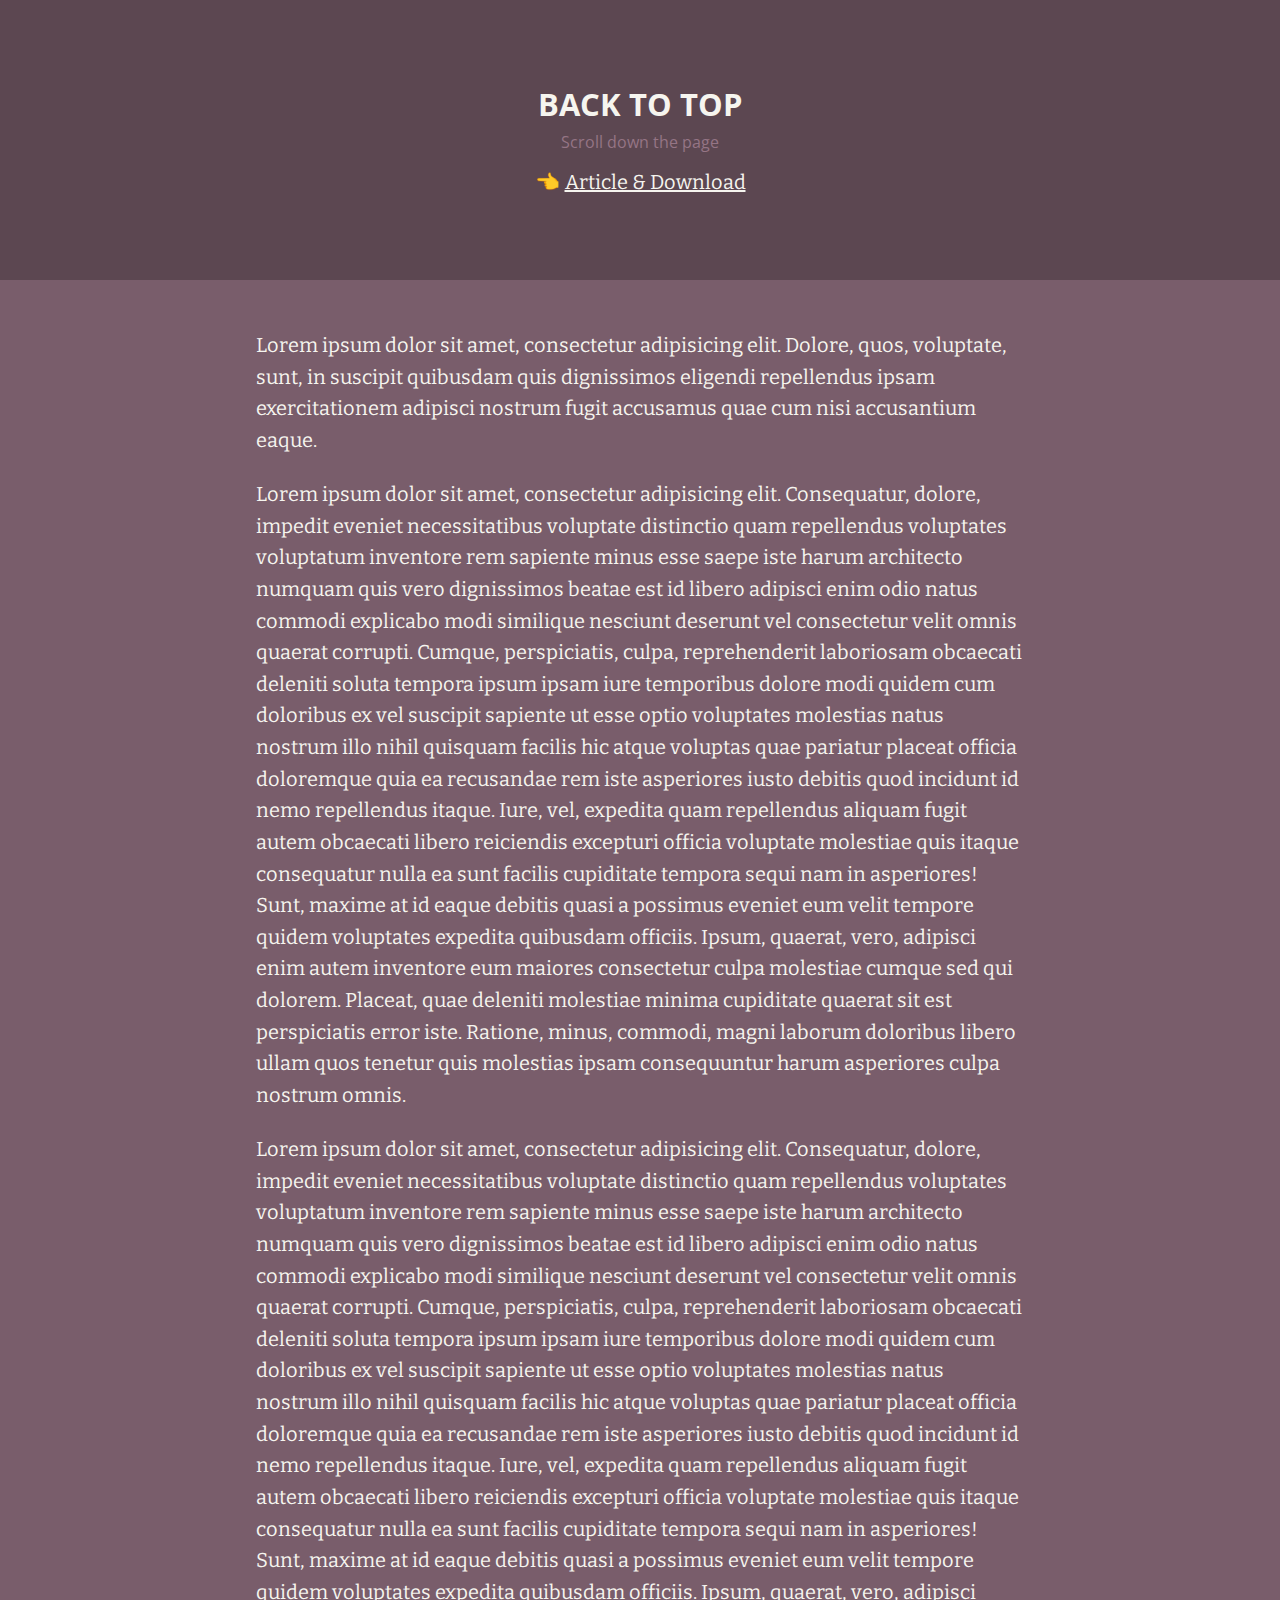
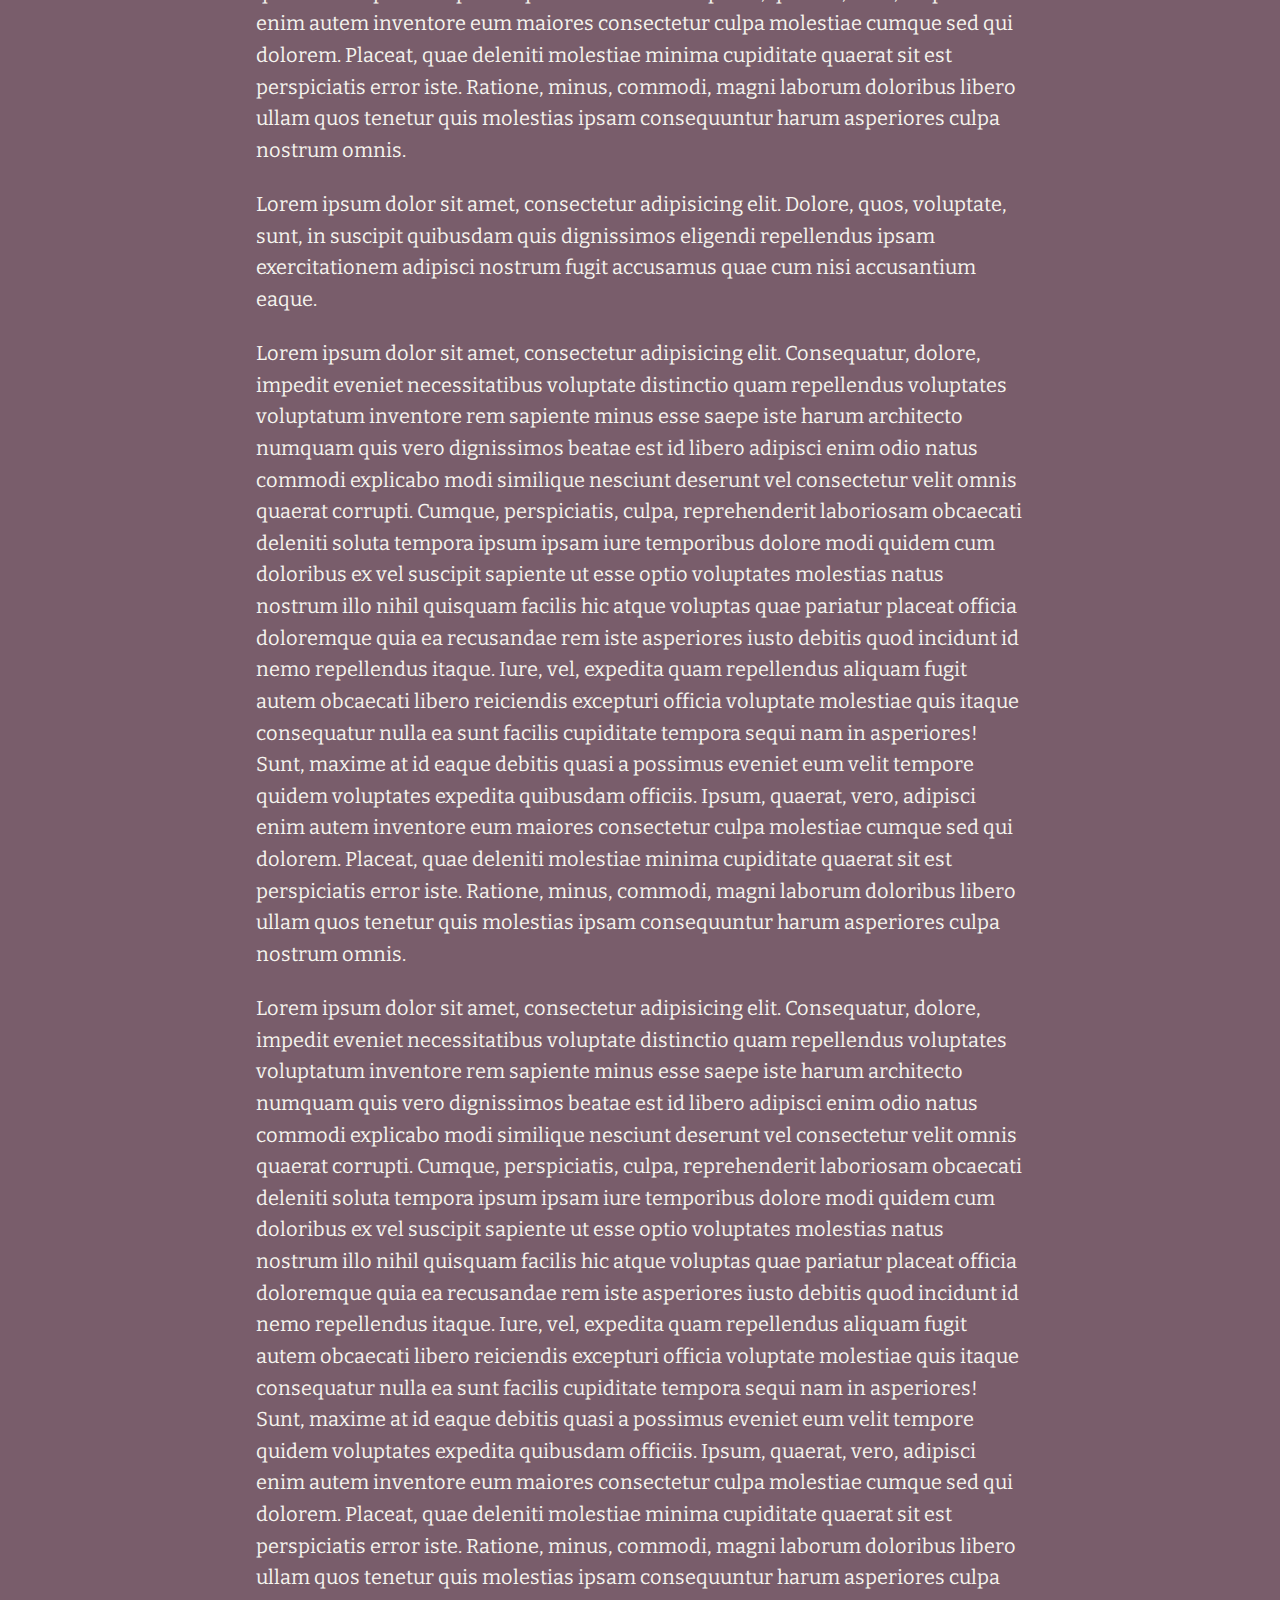
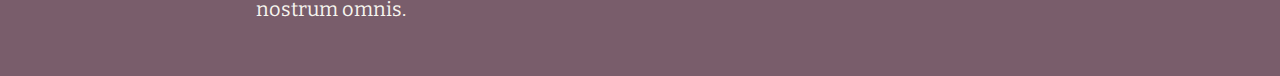
<file: BC30_capstone-project_NGUYEN THANH DANH/back-to-top-master/index.html>
<!doctype html>
<html lang="en">
<head>
  <meta charset="UTF-8">
  <meta name="viewport" content="width=device-width, initial-scale=1">
  <script>document.getElementsByTagName("html")[0].className += " js";</script>
  <link rel="stylesheet" href="assets/css/style.css">
  <title>Back To Top | CodyHouse</title>
</head>
<body>
	<header class="cd-main-header text-center flex flex-column flex-center">
    <h1 class="text-lg">Back to top</h1>
    <p class="text-sm margin-top-xxs margin-bottom-sm">Scroll down the page</p>
    <p class="cd-article-link">👈 <a class="color-inherit" href="https://codyhouse.co/gem/back-to-top">Article &amp; Download</a></p>
  </header>

	<main class="cd-main-content container max-width-sm margin-top-lg margin-bottom-lg">
    <article class="article text-component">
      <p>
        Lorem ipsum dolor sit amet, consectetur adipisicing elit. Dolore, quos, voluptate, sunt, in suscipit quibusdam quis dignissimos eligendi repellendus ipsam exercitationem adipisci nostrum fugit accusamus quae cum nisi accusantium eaque.
      </p>
  
      <p>
        Lorem ipsum dolor sit amet, consectetur adipisicing elit. Consequatur, dolore, impedit eveniet necessitatibus voluptate distinctio quam repellendus voluptates voluptatum inventore rem sapiente minus esse saepe iste harum architecto numquam quis vero dignissimos beatae est id libero adipisci enim odio natus commodi explicabo modi similique nesciunt deserunt vel consectetur velit omnis quaerat corrupti. Cumque, perspiciatis, culpa, reprehenderit laboriosam obcaecati deleniti soluta tempora ipsum ipsam iure temporibus dolore modi quidem cum doloribus ex vel suscipit sapiente ut esse optio voluptates molestias natus nostrum illo nihil quisquam facilis hic atque voluptas quae pariatur placeat officia doloremque quia ea recusandae rem iste asperiores iusto debitis quod incidunt id nemo repellendus itaque. Iure, vel, expedita quam repellendus aliquam fugit autem obcaecati libero reiciendis excepturi officia voluptate molestiae quis itaque consequatur nulla ea sunt facilis cupiditate tempora sequi nam in asperiores! Sunt, maxime at id eaque debitis quasi a possimus eveniet eum velit tempore quidem voluptates expedita quibusdam officiis. Ipsum, quaerat, vero, adipisci enim autem inventore eum maiores consectetur culpa molestiae cumque sed qui dolorem. Placeat, quae deleniti molestiae minima cupiditate quaerat sit est perspiciatis error iste. Ratione, minus, commodi, magni laborum doloribus libero ullam quos tenetur quis molestias ipsam consequuntur harum asperiores culpa nostrum omnis.
      </p>
  
      <p>
        Lorem ipsum dolor sit amet, consectetur adipisicing elit. Consequatur, dolore, impedit eveniet necessitatibus voluptate distinctio quam repellendus voluptates voluptatum inventore rem sapiente minus esse saepe iste harum architecto numquam quis vero dignissimos beatae est id libero adipisci enim odio natus commodi explicabo modi similique nesciunt deserunt vel consectetur velit omnis quaerat corrupti. Cumque, perspiciatis, culpa, reprehenderit laboriosam obcaecati deleniti soluta tempora ipsum ipsam iure temporibus dolore modi quidem cum doloribus ex vel suscipit sapiente ut esse optio voluptates molestias natus nostrum illo nihil quisquam facilis hic atque voluptas quae pariatur placeat officia doloremque quia ea recusandae rem iste asperiores iusto debitis quod incidunt id nemo repellendus itaque. Iure, vel, expedita quam repellendus aliquam fugit autem obcaecati libero reiciendis excepturi officia voluptate molestiae quis itaque consequatur nulla ea sunt facilis cupiditate tempora sequi nam in asperiores! Sunt, maxime at id eaque debitis quasi a possimus eveniet eum velit tempore quidem voluptates expedita quibusdam officiis. Ipsum, quaerat, vero, adipisci enim autem inventore eum maiores consectetur culpa molestiae cumque sed qui dolorem. Placeat, quae deleniti molestiae minima cupiditate quaerat sit est perspiciatis error iste. Ratione, minus, commodi, magni laborum doloribus libero ullam quos tenetur quis molestias ipsam consequuntur harum asperiores culpa nostrum omnis.
      </p>
  
      <p>
        Lorem ipsum dolor sit amet, consectetur adipisicing elit. Dolore, quos, voluptate, sunt, in suscipit quibusdam quis dignissimos eligendi repellendus ipsam exercitationem adipisci nostrum fugit accusamus quae cum nisi accusantium eaque.
      </p>
  
      <p>
        Lorem ipsum dolor sit amet, consectetur adipisicing elit. Consequatur, dolore, impedit eveniet necessitatibus voluptate distinctio quam repellendus voluptates voluptatum inventore rem sapiente minus esse saepe iste harum architecto numquam quis vero dignissimos beatae est id libero adipisci enim odio natus commodi explicabo modi similique nesciunt deserunt vel consectetur velit omnis quaerat corrupti. Cumque, perspiciatis, culpa, reprehenderit laboriosam obcaecati deleniti soluta tempora ipsum ipsam iure temporibus dolore modi quidem cum doloribus ex vel suscipit sapiente ut esse optio voluptates molestias natus nostrum illo nihil quisquam facilis hic atque voluptas quae pariatur placeat officia doloremque quia ea recusandae rem iste asperiores iusto debitis quod incidunt id nemo repellendus itaque. Iure, vel, expedita quam repellendus aliquam fugit autem obcaecati libero reiciendis excepturi officia voluptate molestiae quis itaque consequatur nulla ea sunt facilis cupiditate tempora sequi nam in asperiores! Sunt, maxime at id eaque debitis quasi a possimus eveniet eum velit tempore quidem voluptates expedita quibusdam officiis. Ipsum, quaerat, vero, adipisci enim autem inventore eum maiores consectetur culpa molestiae cumque sed qui dolorem. Placeat, quae deleniti molestiae minima cupiditate quaerat sit est perspiciatis error iste. Ratione, minus, commodi, magni laborum doloribus libero ullam quos tenetur quis molestias ipsam consequuntur harum asperiores culpa nostrum omnis.
      </p>
  
      <p>
        Lorem ipsum dolor sit amet, consectetur adipisicing elit. Consequatur, dolore, impedit eveniet necessitatibus voluptate distinctio quam repellendus voluptates voluptatum inventore rem sapiente minus esse saepe iste harum architecto numquam quis vero dignissimos beatae est id libero adipisci enim odio natus commodi explicabo modi similique nesciunt deserunt vel consectetur velit omnis quaerat corrupti. Cumque, perspiciatis, culpa, reprehenderit laboriosam obcaecati deleniti soluta tempora ipsum ipsam iure temporibus dolore modi quidem cum doloribus ex vel suscipit sapiente ut esse optio voluptates molestias natus nostrum illo nihil quisquam facilis hic atque voluptas quae pariatur placeat officia doloremque quia ea recusandae rem iste asperiores iusto debitis quod incidunt id nemo repellendus itaque. Iure, vel, expedita quam repellendus aliquam fugit autem obcaecati libero reiciendis excepturi officia voluptate molestiae quis itaque consequatur nulla ea sunt facilis cupiditate tempora sequi nam in asperiores! Sunt, maxime at id eaque debitis quasi a possimus eveniet eum velit tempore quidem voluptates expedita quibusdam officiis. Ipsum, quaerat, vero, adipisci enim autem inventore eum maiores consectetur culpa molestiae cumque sed qui dolorem. Placeat, quae deleniti molestiae minima cupiditate quaerat sit est perspiciatis error iste. Ratione, minus, commodi, magni laborum doloribus libero ullam quos tenetur quis molestias ipsam consequuntur harum asperiores culpa nostrum omnis.
      </p>
    </article>
	</main>
	
	<a href="#" class="cd-top text-replace js-cd-top">Top</a>
	<script src="assets/js/util.js"></script> <!-- util functions included in the CodyHouse framework -->
  <script src="assets/js/main.js"></script>
</body>
</html>
</file>
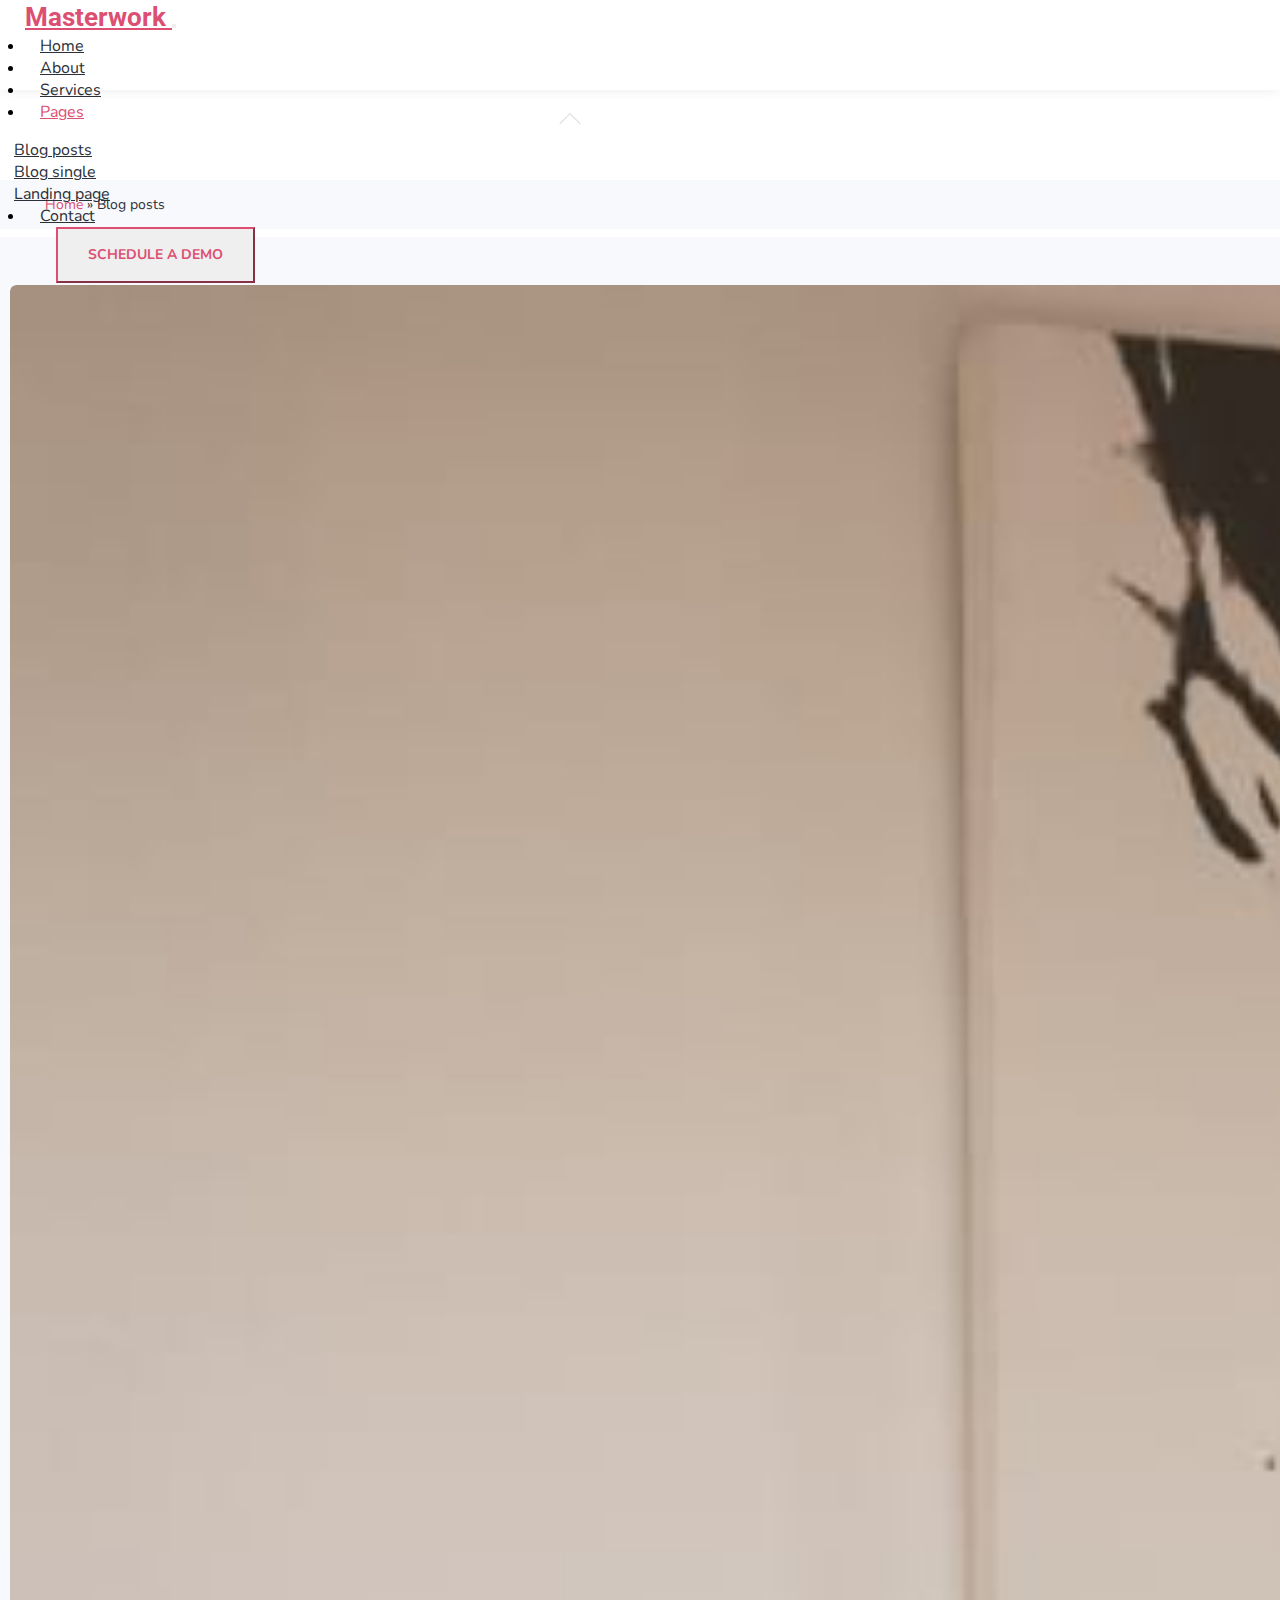
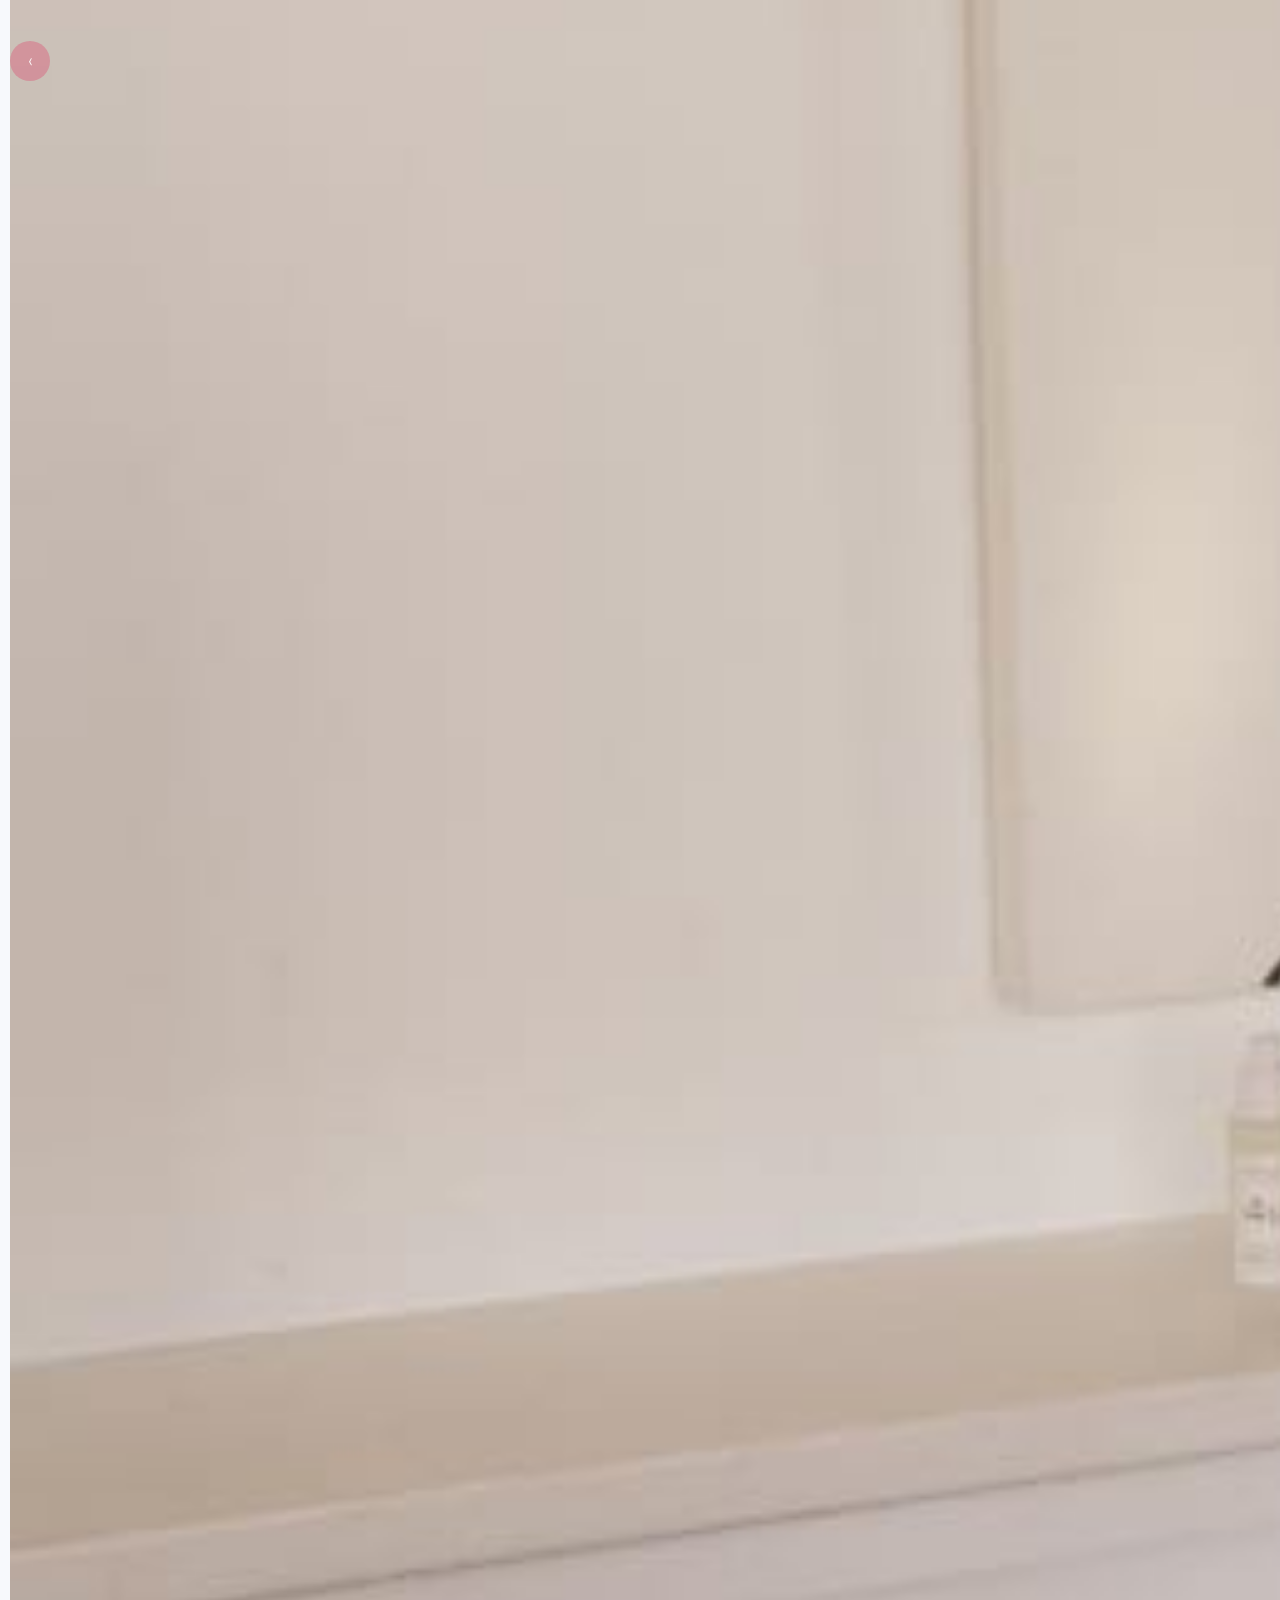
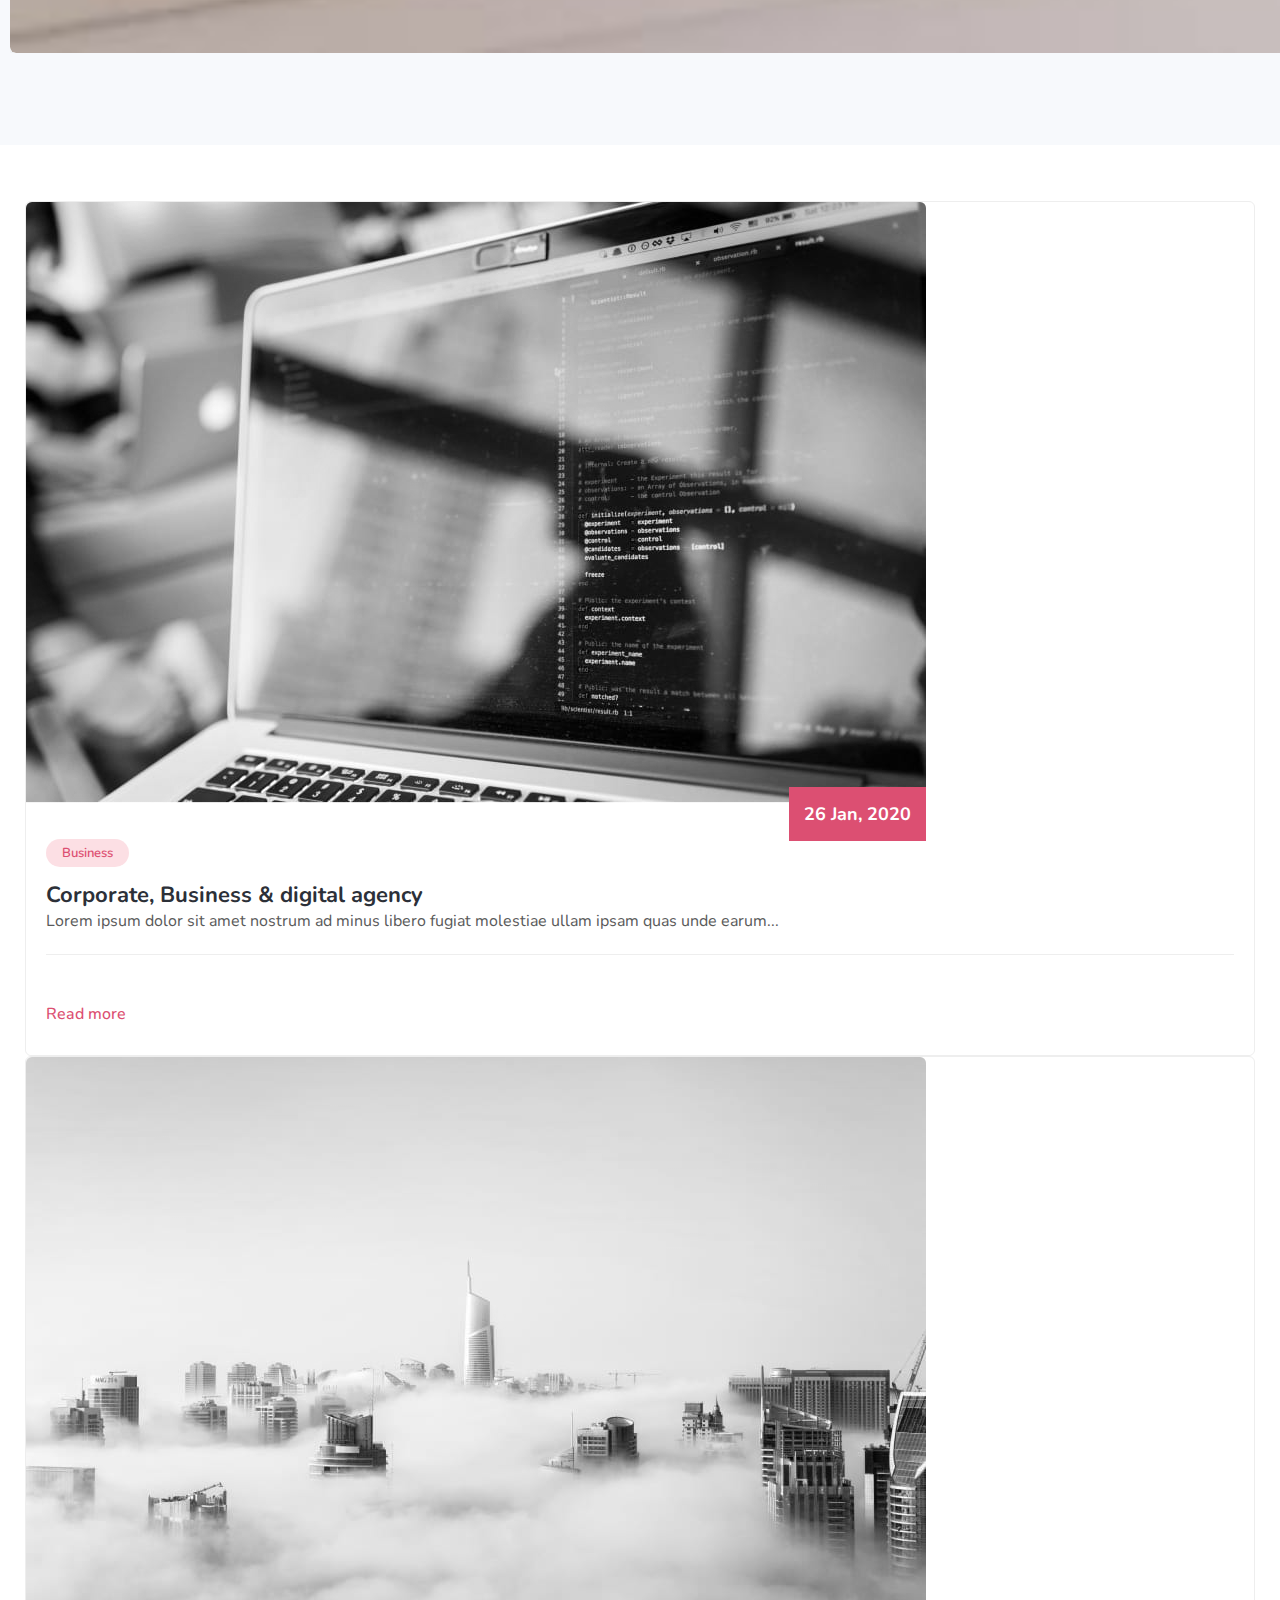
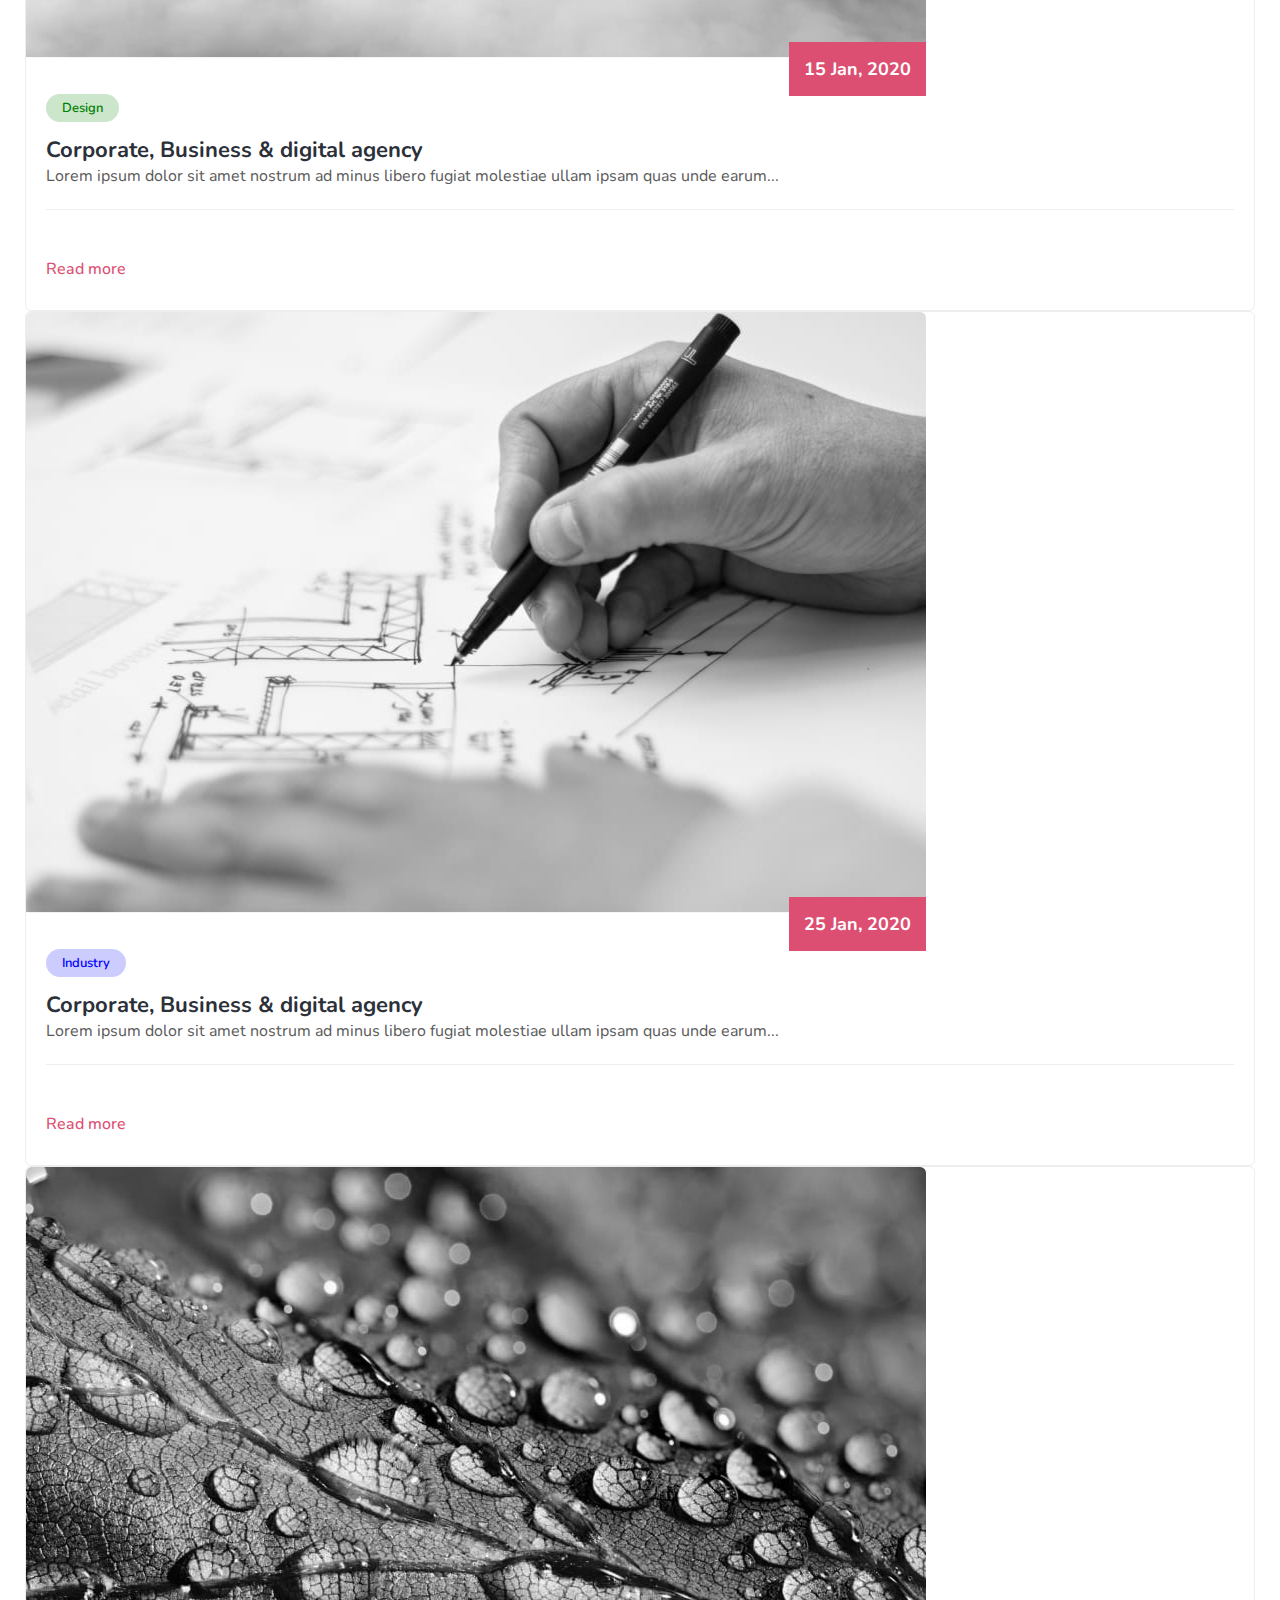
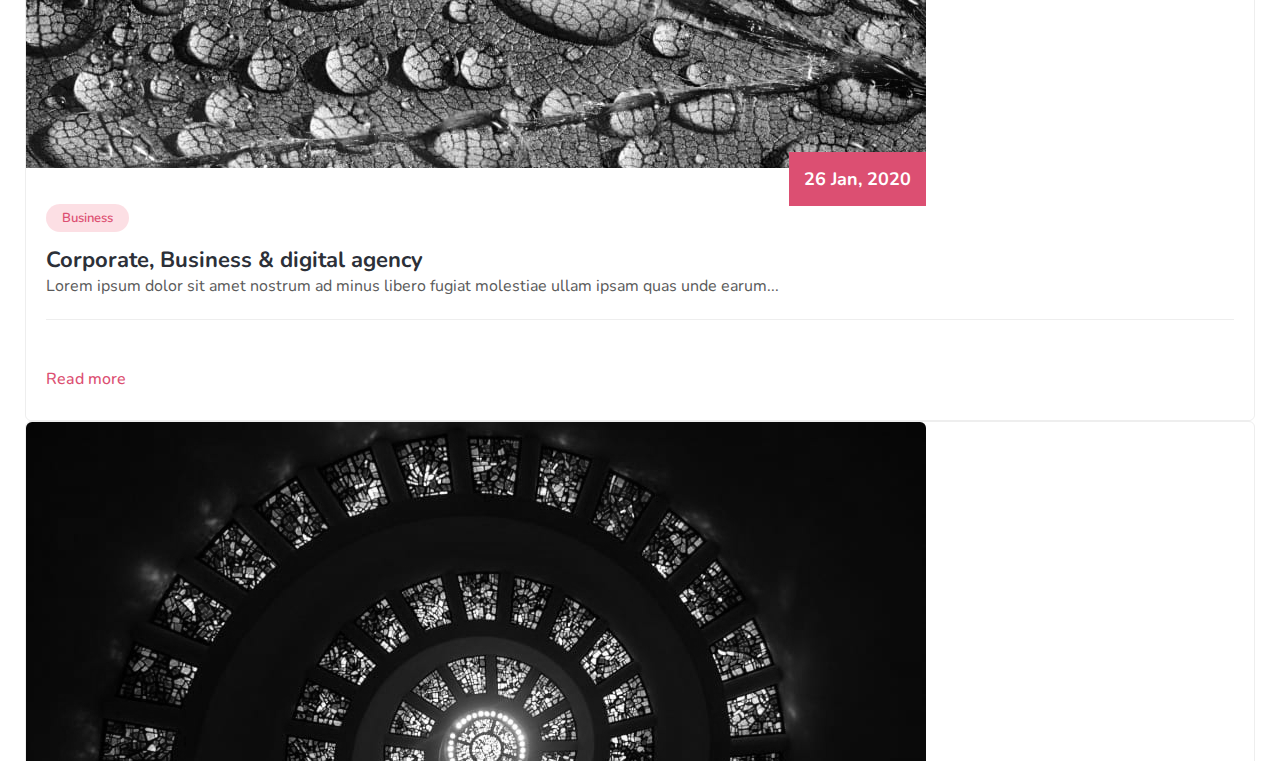
<file: BC30_capstone-project_NGUYEN THANH DANH/blog-posts/index.html>
<!DOCTYPE html>
<html lang="en">
  <head>
    <meta charset="UTF-8" />
    <meta http-equiv="X-UA-Compatible" content="IE=edge" />
    <meta name="viewport" content="width=device-width, initial-scale=1.0" />
    <!-- BOOTSTRAP -->
    <link
      href="https://cdn.jsdelivr.net/npm/bootstrap@5.1.3/dist/css/bootstrap.min.css"
      rel="stylesheet"
      integrity="sha384-1BmE4kWBq78iYhFldvKuhfTAU6auU8tT94WrHftjDbrCEXSU1oBoqyl2QvZ6jIW3"
      crossorigin="anonymous"
    />

    <!-- OWLCAROUSEL -->
    <link
      rel="stylesheet"
      href="https://cdnjs.cloudflare.com/ajax/libs/OwlCarousel2/2.3.4/assets/owl.carousel.min.css"
    />
    <link
      rel="stylesheet"
      href="https://cdnjs.cloudflare.com/ajax/libs/OwlCarousel2/2.3.4/assets/owl.theme.default.min.css"
    />
    <!-- FONT AWESOME -->
    <link
      rel="stylesheet"
      href="https://cdnjs.cloudflare.com/ajax/libs/font-awesome/6.1.1/css/all.min.css"
      integrity="sha512-KfkfwYDsLkIlwQp6LFnl8zNdLGxu9YAA1QvwINks4PhcElQSvqcyVLLD9aMhXd13uQjoXtEKNosOWaZqXgel0g=="
      crossorigin="anonymous"
      referrerpolicy="no-referrer"
    />

    <!-- FONT GG -->
    <link rel="preconnect" href="https://fonts.googleapis.com" />
    <link rel="preconnect" href="https://fonts.gstatic.com" crossorigin />
    <link
      href="https://fonts.googleapis.com/css2?family=Nunito:ital,wght@0,200;0,300;0,500;0,700;0,900;1,200&display=swap"
      rel="stylesheet"
    />
    <link rel="preconnect" href="https://fonts.googleapis.com" />
    <link rel="preconnect" href="https://fonts.gstatic.com" crossorigin />
    <link
      href="https://fonts.googleapis.com/css2?family=Roboto:ital,wght@0,300;0,500;0,700;0,900;1,300&display=swap"
      rel="stylesheet"
    />

    <!-- CSS -->
    <link rel="stylesheet" href="./style.css" />
    <title>
      Masterwork a Corporate Category Boostrap Responsive Website Template -
      Blog :: W3Layouts
    </title>
  </head>
  <body>
    <!-- HEADER -->
    <header class="header fixed-top">
      <div class="container">
        <nav class="navbar navbar-expand-lg">
          <a class="navbar-brand" href="../../index.html">
            <i class="fa fa-regular fa-handshake"></i>
            Masterwork
          </a>
          <button
            class="navbar-toggler"
            type="button"
            data-bs-toggle="collapse"
            data-bs-target="#navbarSupportedContent"
            aria-controls="navbarSupportedContent"
            aria-expanded="false"
            aria-label="Toggle navigation"
          >
            <span class="navbar-toggler-icon"></span>
          </button>
          <div class="collapse navbar-collapse" id="navbarSupportedContent">
            <ul class="navbar-nav">
              <li class="nav-item">
                <a class="nav-link active" aria-current="page" href="../../index.html">Home</a>
              </li>
              <li class="nav-item">
                <a class="nav-link" href="../../about.html">About</a>
              </li>
              <li class="nav-item">
                <a class="nav-link" href="../../services.html">Services</a>
              </li>
              <li class="nav-item dropdown">
                <a
                  class="nav-link dropdown-toggle"
                  href="#"
                  id="navbarDropdown"
                  role="button"
                  data-bs-toggle="dropdown"
                  aria-expanded="false"
                >
                  Pages
                  <span class="fa fa-angle-down"></span>
                </a>
                <ul class="dropdown-menu" aria-labelledby="navbarDropdown">
                  <li><a class="dropdown-item" href="#">Blog posts</a></li>
                  <li>
                    <a class="dropdown-item" href="../blog-single/index.html"
                      >Blog single</a
                    >
                  </li>
                  <li><a class="dropdown-item" href="#">Landing page</a></li>
                </ul>
              </li>
              <li class="nav-item">
                <a class="nav-link" href="../contact/index.html">Contact</a>
              </li>
              <a class="nav-btn">
                <button type="button" class="btn btn-outline-danger theme-btn">
                  schedule a demo
                </button>
              </a>
            </ul>
          </div>
        </nav>
      </div>
    </header>
    <!-- HEADER -->

    <!-- BREADCRUMB -->
    <nav id="breadcrumb" class="breadcrumb">
      <div class="container page-wrapper">
        <a href="../../index.html">Home</a>
        »
        <span class="breadcrumb-last" aria-current="page">Blog posts</span>
      </div>
    </nav>
    <!-- BREADCRUMB -->

    <div style="margin: 8px auto; display: block; text-align: center">
      <!---728x90--->
    </div>

    <!-- CAROUSEL -->
    <section class="carousel">
      <div class="carousel_background">
        <div class="container">
          <div class="carousel_content">
            <div class="row">
              <div class="col-md-12 mt-md-4 mt-4">
                <div class="owl-carousel">
                  <div class="item">
                    <div class="item_content">
                      <a href="../blog-single/index.html" class="d-block zoom">
                        <img
                          src="./img/b6.jpg"
                          alt=""
                          class="img-fluid news-image"
                        />
                        <p class="date">8 Sep, 2022</p>
                      </a>
                      <div class="item_info">
                        <label class="tag-label green">Programming</label>
                        <h1>
                          <a href="../blog-single/index.html">
                            the best choice for your successful business!
                          </a>
                        </h1>
                        <p class="item_text">
                          Lorem ipsum dolor sit, icing elit. Nemo veritatis
                          omnis quae quaerat totam culpa odit repellendus
                          reiciendis, aliquid vero, illum quis maxime ducimus
                          voluptate laborum tenetur, unde ea enim.
                        </p>
                        <div class="btn btn-news">
                          <a href="../blog-single/index.html">
                            Read more
                            <span
                              class="fa fa-arrow-right"
                              aria-hidden="true"
                            ></span>
                          </a>
                        </div>
                      </div>
                    </div>
                  </div>
                  <div class="item">
                    <div class="item_content">
                      <a href="../blog-single/index.html" class="d-block zoom">
                        <img
                          src="./img/b5.jpg"
                          alt=""
                          class="img-fluid news-image"
                        />
                        <p class="date">8 Sep, 2022</p>
                      </a>
                      <div class="item_info">
                        <label class="tag-label blue">Industry</label>
                        <h1>
                          <a href="../blog-single/index.html">
                            the best choice for your successful business!
                          </a>
                        </h1>
                        <p class="item_text">
                          Lorem ipsum dolor sit, icing elit. Nemo veritatis
                          omnis quae quaerat totam culpa odit repellendus
                          reiciendis, aliquid vero, illum quis maxime ducimus
                          voluptate laborum tenetur, unde ea enim.
                        </p>
                        <div class="btn-news">
                          <a href="../blog-single/index.html">
                            Read more
                            <span
                              class="fa fa-arrow-right"
                              aria-hidden="true"
                            ></span>
                          </a>
                        </div>
                      </div>
                    </div>
                  </div>
                  <div class="item">
                    <div class="item_content">
                      <a href="../blog-single/index.html" class="d-block zoom">
                        <img
                          src="./img/b9.jpg"
                          alt=""
                          class="img-fluid news-image"
                        />
                        <p class="date">8 Sep, 2022</p>
                      </a>
                      <div class="item_info">
                        <label class="tag-label red">Design</label>
                        <h1>
                          <a href="../blog-single/index.html">
                            the best choice for your successful business!
                          </a>
                        </h1>
                        <p class="item_text">
                          Lorem ipsum dolor sit, icing elit. Nemo veritatis
                          omnis quae quaerat totam culpa odit repellendus
                          reiciendis, aliquid vero, illum quis maxime ducimus
                          voluptate laborum tenetur, unde ea enim.
                        </p>
                        <div class="btn-news">
                          <a href="../blog-single/index.html">
                            Read more
                            <span
                              class="fa fa-arrow-right"
                              aria-hidden="true"
                            ></span>
                          </a>
                        </div>
                      </div>
                    </div>
                  </div>
                </div>
              </div>
            </div>
          </div>
        </div>
      </div>
    </section>
    <!-- CAROUSEL -->

    <div style="margin: 8px auto; display: block; text-align: center"></div>

    <!-- LIST -->
    <section class="list">
      <div class="list_background">
        <div class="container">
          <div class="list_view">
            <div class="row">
              <div class="col-lg-4 col-md-6 mt-5">
                <div class="list_info">
                  <a href="../blog-single/index.html" class="d-block zoom">
                    <img
                      src="./img/b1.jpg"
                      class="img-fluid news-image"
                      alt=""
                    />
                    <p class="date">26 Jan, 2020</p>
                  </a>
                  <div class="list_content">
                    <label class="tag-label red">Business</label>
                    <h1>
                      <a href="../blog-single/index.html">
                        Corporate, Business & digital agency
                      </a>
                    </h1>
                    <p class="list_text">
                      Lorem ipsum dolor sit amet nostrum ad minus libero fugiat
                      molestiae ullam ipsam quas unde earum...
                    </p>
                    <div class="btn btn-news">
                      <a href="../blog-single/index.html">
                        Read more
                        <span
                          class="fa fa-arrow-right"
                          aria-hidden="true"
                        ></span>
                      </a>
                    </div>
                  </div>
                </div>
              </div>
              <div class="col-lg-4 col-md-6 mt-5">
                <div class="list_info">
                  <a href="../blog-single/index.html" class="d-block zoom">
                    <img
                      src="./img/b2.jpg"
                      class="img-fluid news-image"
                      alt=""
                    />
                    <p class="date">15 Jan, 2020</p>
                  </a>
                  <div class="list_content">
                    <label class="tag-label green">Design</label>
                    <h1>
                      <a href="../blog-single/index.html">
                        Corporate, Business & digital agency
                      </a>
                    </h1>
                    <p class="list_text">
                      Lorem ipsum dolor sit amet nostrum ad minus libero fugiat
                      molestiae ullam ipsam quas unde earum...
                    </p>
                    <div class="btn btn-news">
                      <a href="../blog-single/index.html">
                        Read more
                        <span
                          class="fa fa-arrow-right"
                          aria-hidden="true"
                        ></span>
                      </a>
                    </div>
                  </div>
                </div>
              </div>
              <div class="col-lg-4 col-md-6 mt-5">
                <div class="list_info">
                  <a href="../blog-single/index.html" class="d-block zoom">
                    <img
                      src="./img/b3.jpg"
                      class="img-fluid news-image"
                      alt=""
                    />
                    <p class="date">25 Jan, 2020</p>
                  </a>
                  <div class="list_content">
                    <label class="tag-label blue">Industry</label>
                    <h1>
                      <a href="../blog-single/index.html">
                        Corporate, Business & digital agency
                      </a>
                    </h1>
                    <p class="list_text">
                      Lorem ipsum dolor sit amet nostrum ad minus libero fugiat
                      molestiae ullam ipsam quas unde earum...
                    </p>
                    <div class="btn btn-news">
                      <a href="../blog-single/index.html">
                        Read more
                        <span
                          class="fa fa-arrow-right"
                          aria-hidden="true"
                        ></span>
                      </a>
                    </div>
                  </div>
                </div>
              </div>
              <div class="col-lg-4 col-md-6 mt-5">
                <div class="list_info">
                  <a href="../blog-single/index.html" class="d-block zoom">
                    <img
                      src="./img/b4.jpg"
                      class="img-fluid news-image"
                      alt=""
                    />
                    <p class="date">26 Jan, 2020</p>
                  </a>
                  <div class="list_content">
                    <label class="tag-label red">Business</label>
                    <h1>
                      <a href="../blog-single/index.html">
                        Corporate, Business & digital agency
                      </a>
                    </h1>
                    <p class="list_text">
                      Lorem ipsum dolor sit amet nostrum ad minus libero fugiat
                      molestiae ullam ipsam quas unde earum...
                    </p>
                    <div class="btn btn-news">
                      <a href="../blog-single/index.html">
                        Read more
                        <span
                          class="fa fa-arrow-right"
                          aria-hidden="true"
                        ></span>
                      </a>
                    </div>
                  </div>
                </div>
              </div>
              <div class="col-lg-4 col-md-6 mt-5">
                <div class="list_info">
                  <a href="../blog-single/index.html" class="d-block zoom">
                    <img
                      src="./img/b7.jpg"
                      class="img-fluid news-image"
                      alt=""
                    />
                    <p class="date">15 Jan, 2020</p>
                  </a>
                  <div class="list_content">
                    <label class="tag-label green">Design</label>
                    <h1>
                      <a href="../blog-single/index.html">
                        Corporate, Business & digital agency
                      </a>
                    </h1>
                    <p class="list_text">
                      Lorem ipsum dolor sit amet nostrum ad minus libero fugiat
                      molestiae ullam ipsam quas unde earum...
                    </p>
                    <div class="btn btn-news">
                      <a href="../blog-single/index.html">
                        Read more
                        <span
                          class="fa fa-arrow-right"
                          aria-hidden="true"
                        ></span>
                      </a>
                    </div>
                  </div>
                </div>
              </div>
              <div class="col-lg-4 col-md-6 mt-5">
                <div class="list_info">
                  <a href="../blog-single/index.html" class="d-block zoom">
                    <img
                      src="./img/b8.jpg"
                      class="img-fluid news-image"
                      alt=""
                    />
                    <p class="date">25 Jan, 2020</p>
                  </a>
                  <div class="list_content">
                    <label class="tag-label blue">Industry</label>
                    <h1>
                      <a href="../blog-single/index.html">
                        Corporate, Business & digital agency
                      </a>
                    </h1>
                    <p class="list_text">
                      Lorem ipsum dolor sit amet nostrum ad minus libero fugiat
                      molestiae ullam ipsam quas unde earum...
                    </p>
                    <div class="btn btn-news">
                      <a href="../blog-single/index.html">
                        Read more
                        <span
                          class="fa fa-arrow-right"
                          aria-hidden="true"
                        ></span>
                      </a>
                    </div>
                  </div>
                </div>
              </div>
            </div>
          </div>
          <ul class="pagination mt-5 justify-content-center">
            <li class="page-item">
              <a class="page-link" href="#"
                ><span class="fa fa-angle-double-left"></span> Previous</a
              >
            </li>
            <li class="page-item">
              <a class="page-link active" href="#">1</a>
            </li>
            <li class="page-item"><a class="page-link" href="#">2</a></li>
            <li class="page-item"><a class="page-link" href="#">3</a></li>
            <li class="page-item">
              <a class="page-link" href="#"
                >Next <span class="fa fa-angle-double-right"></span
              ></a>
            </li>
          </ul>
        </div>
      </div>
    </section>
    <!-- LIST -->

    <div style="margin: 8px auto; display: block; text-align: center"></div>

    <!-- FOOTER -->
    <footer>
      <section class="footer">
        <div class="footer_background py-5">
          <div class="container">
            <div class="footer_top">
              <div class="footer_content row">
                <div class="footer_content_left row col">
                  <div class="footer_item col">
                    <h3>Company</h3>
                    <ul class="footer_info">
                      <li><a href="../../index.html">Home</a></li>
                      <li><a href="../../about.html">About us</a></li>
                      <li><a href="../../services.html">Services</a></li>
                      <li><a href="../blog-posts/index.html">Blog</a></li>
                      <li><a href="../contact/index.html">Contact us</a></li>
                    </ul>
                  </div>
                  <div class="footer_item col">
                    <h3>Useful Links</h3>
                    <ul class="footer_info">
                      <li><a href="#">Case Studies</a></li>
                      <li><a href="#">Our Branches</a></li>
                      <li><a href="#">Latest Media</a></li>
                      <li><a href="../../about.html">About Company</a></li>
                      <li><a href="#">Our People</a></li>
                    </ul>
                  </div>
                  <div class="footer_item col">
                    <h3>Our Services</h3>
                    <ul class="footer_info">
                      <li><a href="#">Privacy Policy</a></li>
                      <li><a href="#">Our Terms</a></li>
                      <li><a href="../../services.html">Services</a></li>
                      <li><a href="#">Landing Page</a></li>
                      <li><a href="#">Our People</a></li>
                    </ul>
                  </div>
                </div>
                <div class="footer_content_right col">
                  <h3>Newsletter</h3>
                  <div class="end_column">
                    <h4>Get latest updates and offers.</h4>
                    <form action="#" class="subscribe" method="post">
                      <input
                        type="email"
                        name="email"
                        placeholder="Email Address"
                        required
                      />
                      <button type="submit">Go</button>
                    </form>
                    <p>
                      Sign up for our latest news &amp; articles. We won’t give
                      you spam mails.
                    </p>
                  </div>
                </div>
              </div>
            </div>

            <div
              class="footer_below d-flex justify-content-between align-items-center mt-5 pt-4"
            >
              <div class="footer_below_left column">
                <p>
                  © 2020 Masterwork. All rights reserved | Designed by
                  <a href="#">W3Layouts</a>
                </p>
              </div>
              <div class="footer_below_right column">
                <div class="social">
                  <a href="#">
                    <i class="fa-brands fa-facebook-f"></i>
                  </a>
                  <a href="#">
                    <i class="fa-brands fa-linkedin-in"></i>
                  </a>
                  <a href="#">
                    <i class="fa-brands fa-twitter"></i>
                  </a>
                  <a href="#">
                    <i class="fa-brands fa-google-plus-g"></i>
                  </a>
                  <a href="#">
                    <i class="fa-brands fa-github"></i>
                  </a>
                </div>
              </div>
            </div>
          </div>
        </div>
      </section>
      <!-- BUTTON TO UP -->
      <a
        href="#"
        class="backToTop cd-top text-replace js-cd-top cd-top--is-visible cd-top--fade-out"
      >
        <i class="fa-solid fa-angle-up"></i>
      </a>
      <!-- BUTTON TO UP -->

      <!-- BACKTOTOP -->
      <script src="../back-to-top-master/assets/js/main.js"></script>
      <script src="../back-to-top-master/assets/js/util.js"></script>
    </footer>
    <!-- FOOTER -->

    <!-- JQUERY -->
    <script src="https://cdnjs.cloudflare.com/ajax/libs/jquery/3.6.0/jquery.min.js"></script>
    <!-- OWLCAROUSEL -->
    <script src="https://cdnjs.cloudflare.com/ajax/libs/OwlCarousel2/2.3.4/owl.carousel.min.js"></script>
    <script>
      $(".owl-carousel").owlCarousel({
        loop: true,
        margin: 10,
        nav: true,
        responsive: {
          0: {
            items: 1,
          },
          600: {
            items: 1,
          },
          1000: {
            items: 1,
          },
        },
      });
    </script>
    <script>
      $(document).ready(function () {
        $(".owl-carousel").owlCarousel();
      });
    </script>

    <!-- BOOTSTRAP -->
    <script
      src="https://cdn.jsdelivr.net/npm/bootstrap@5.1.3/dist/js/bootstrap.bundle.min.js"
      integrity="sha384-ka7Sk0Gln4gmtz2MlQnikT1wXgYsOg+OMhuP+IlRH9sENBO0LRn5q+8nbTov4+1p"
      crossorigin="anonymous"
    ></script>
  </body>
</html>
</file>
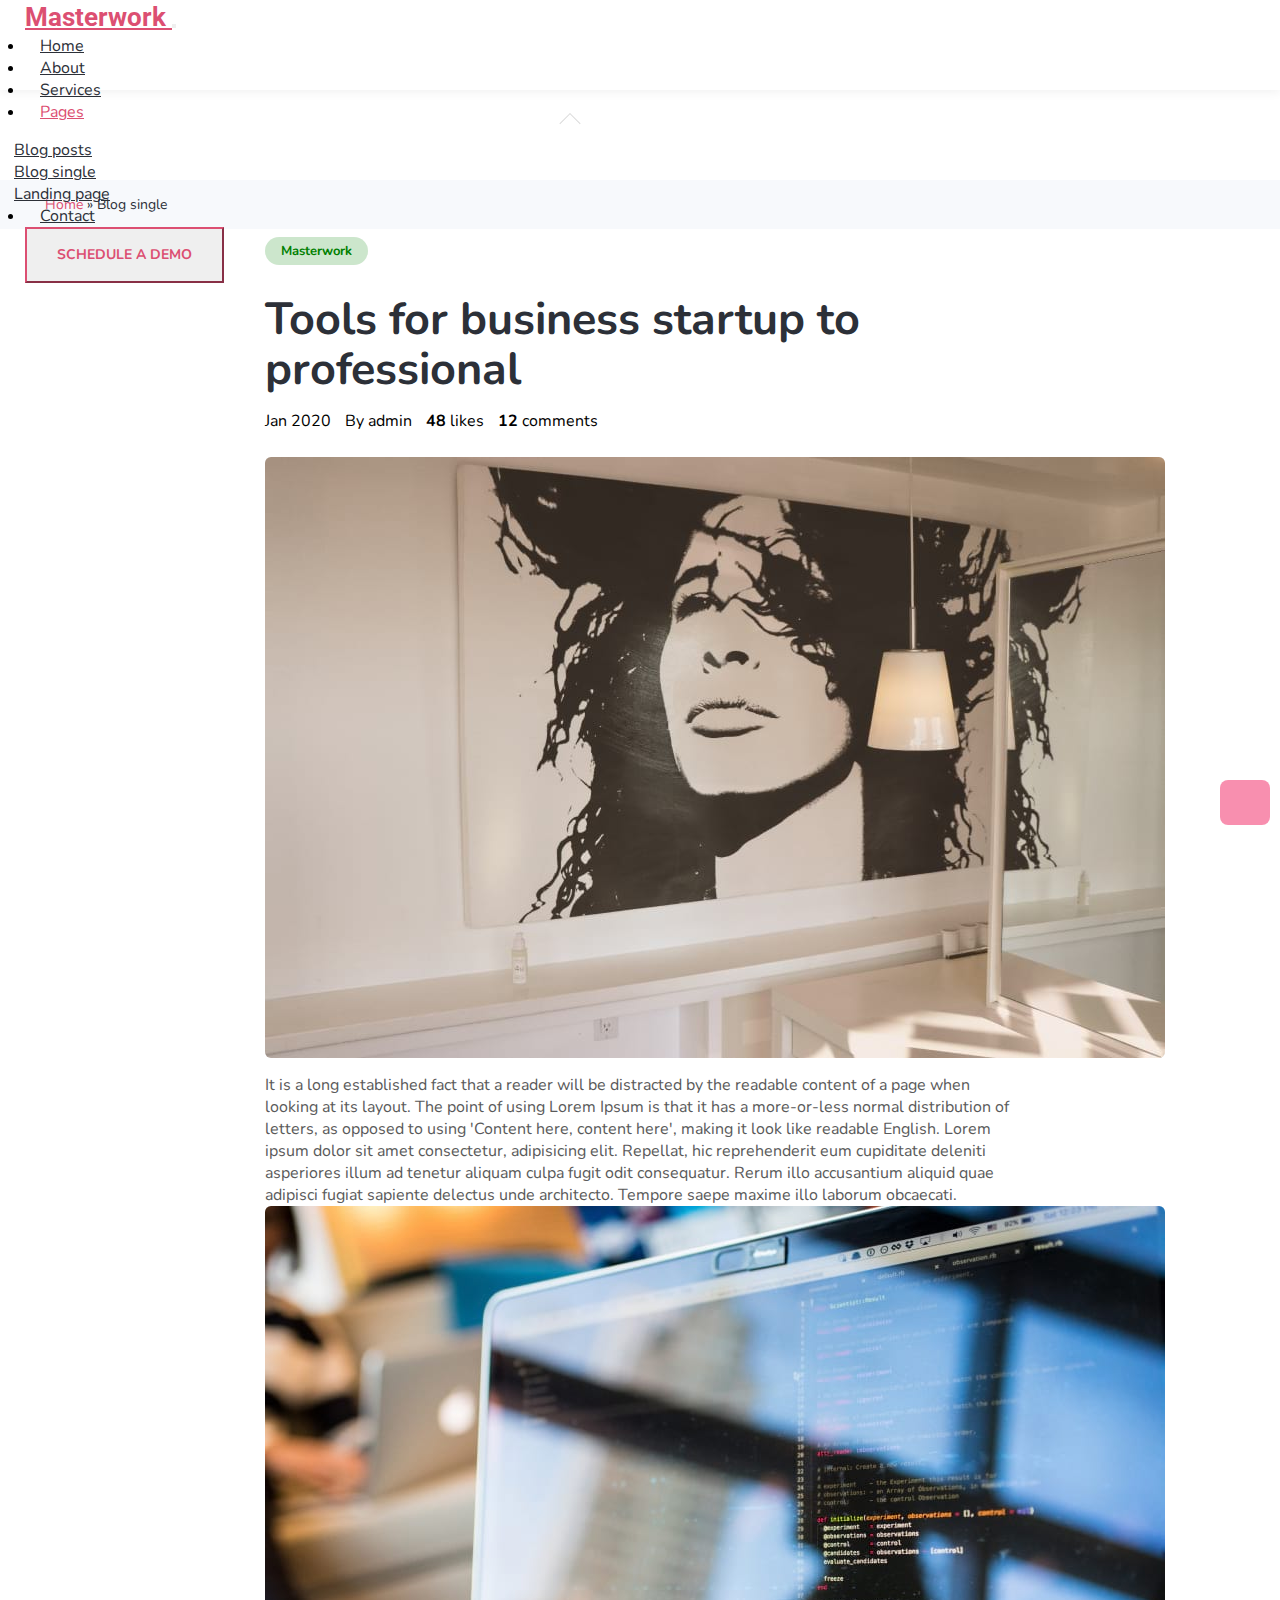
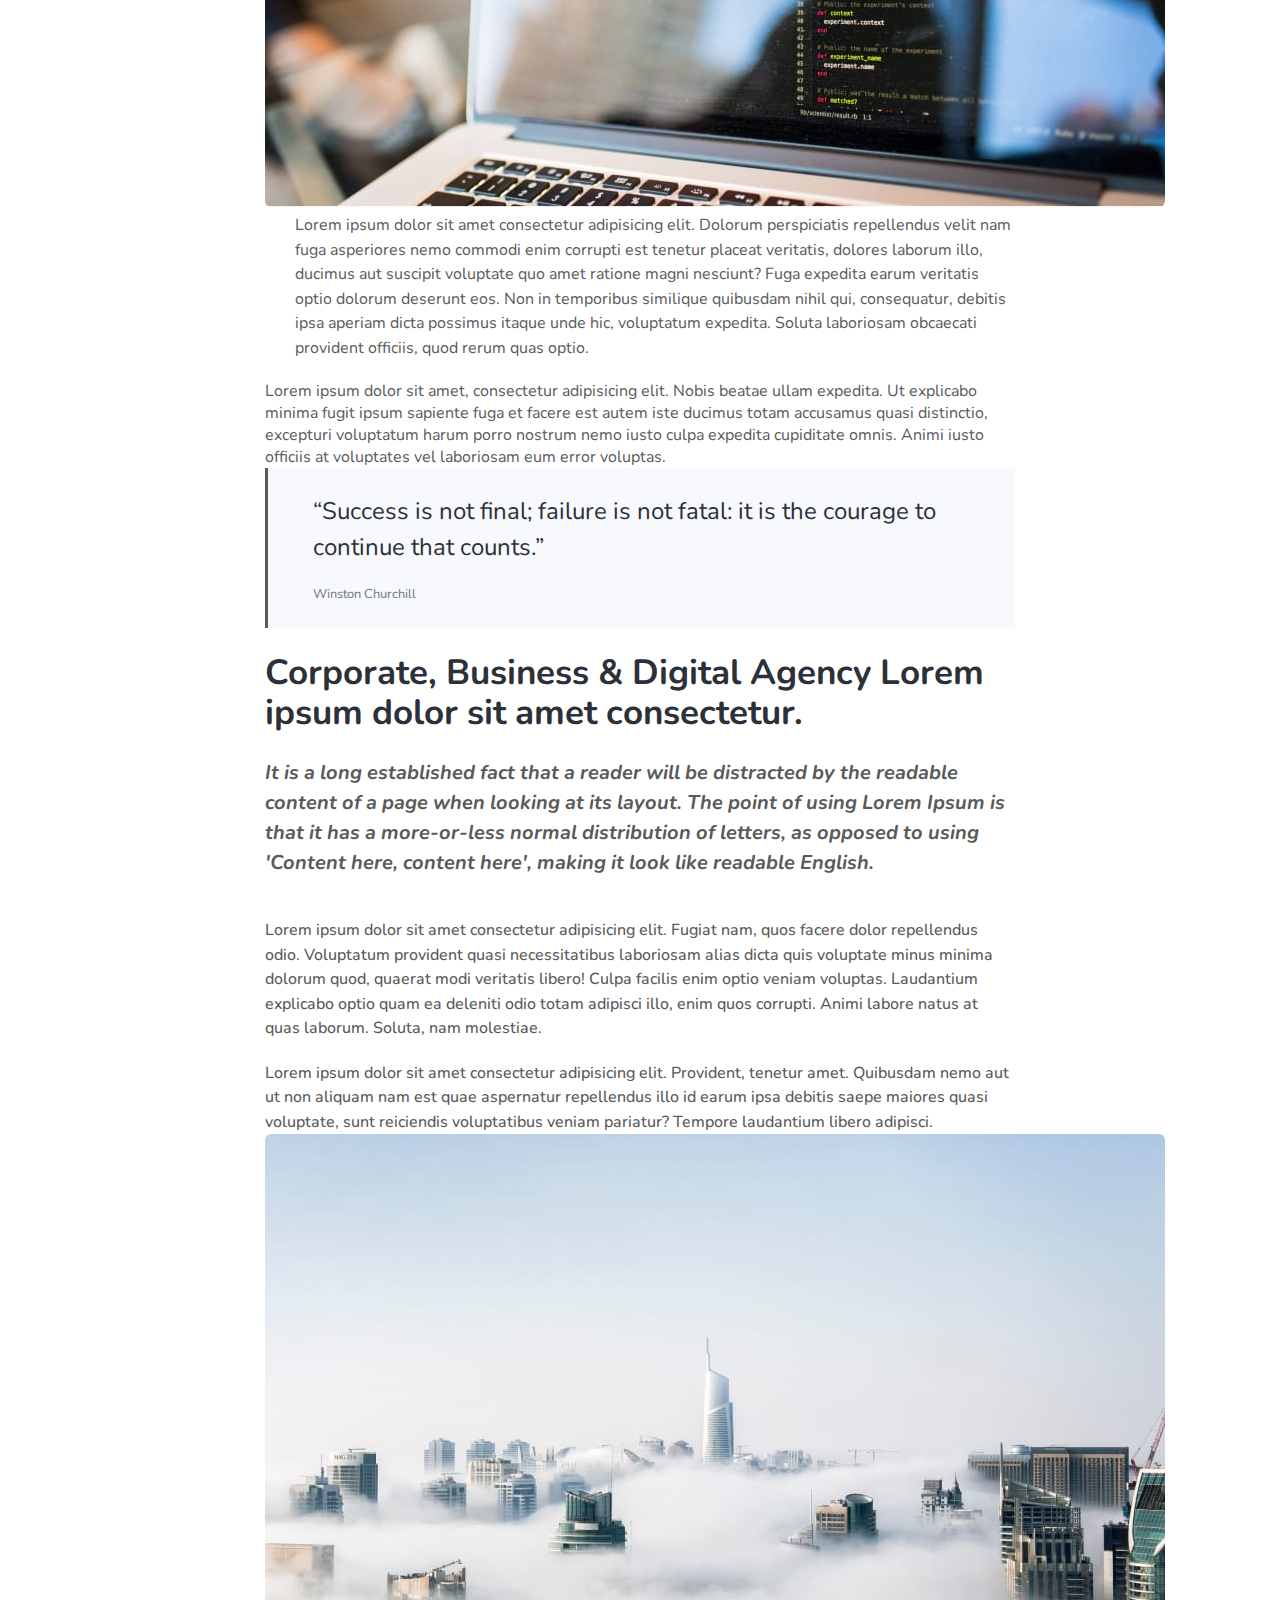
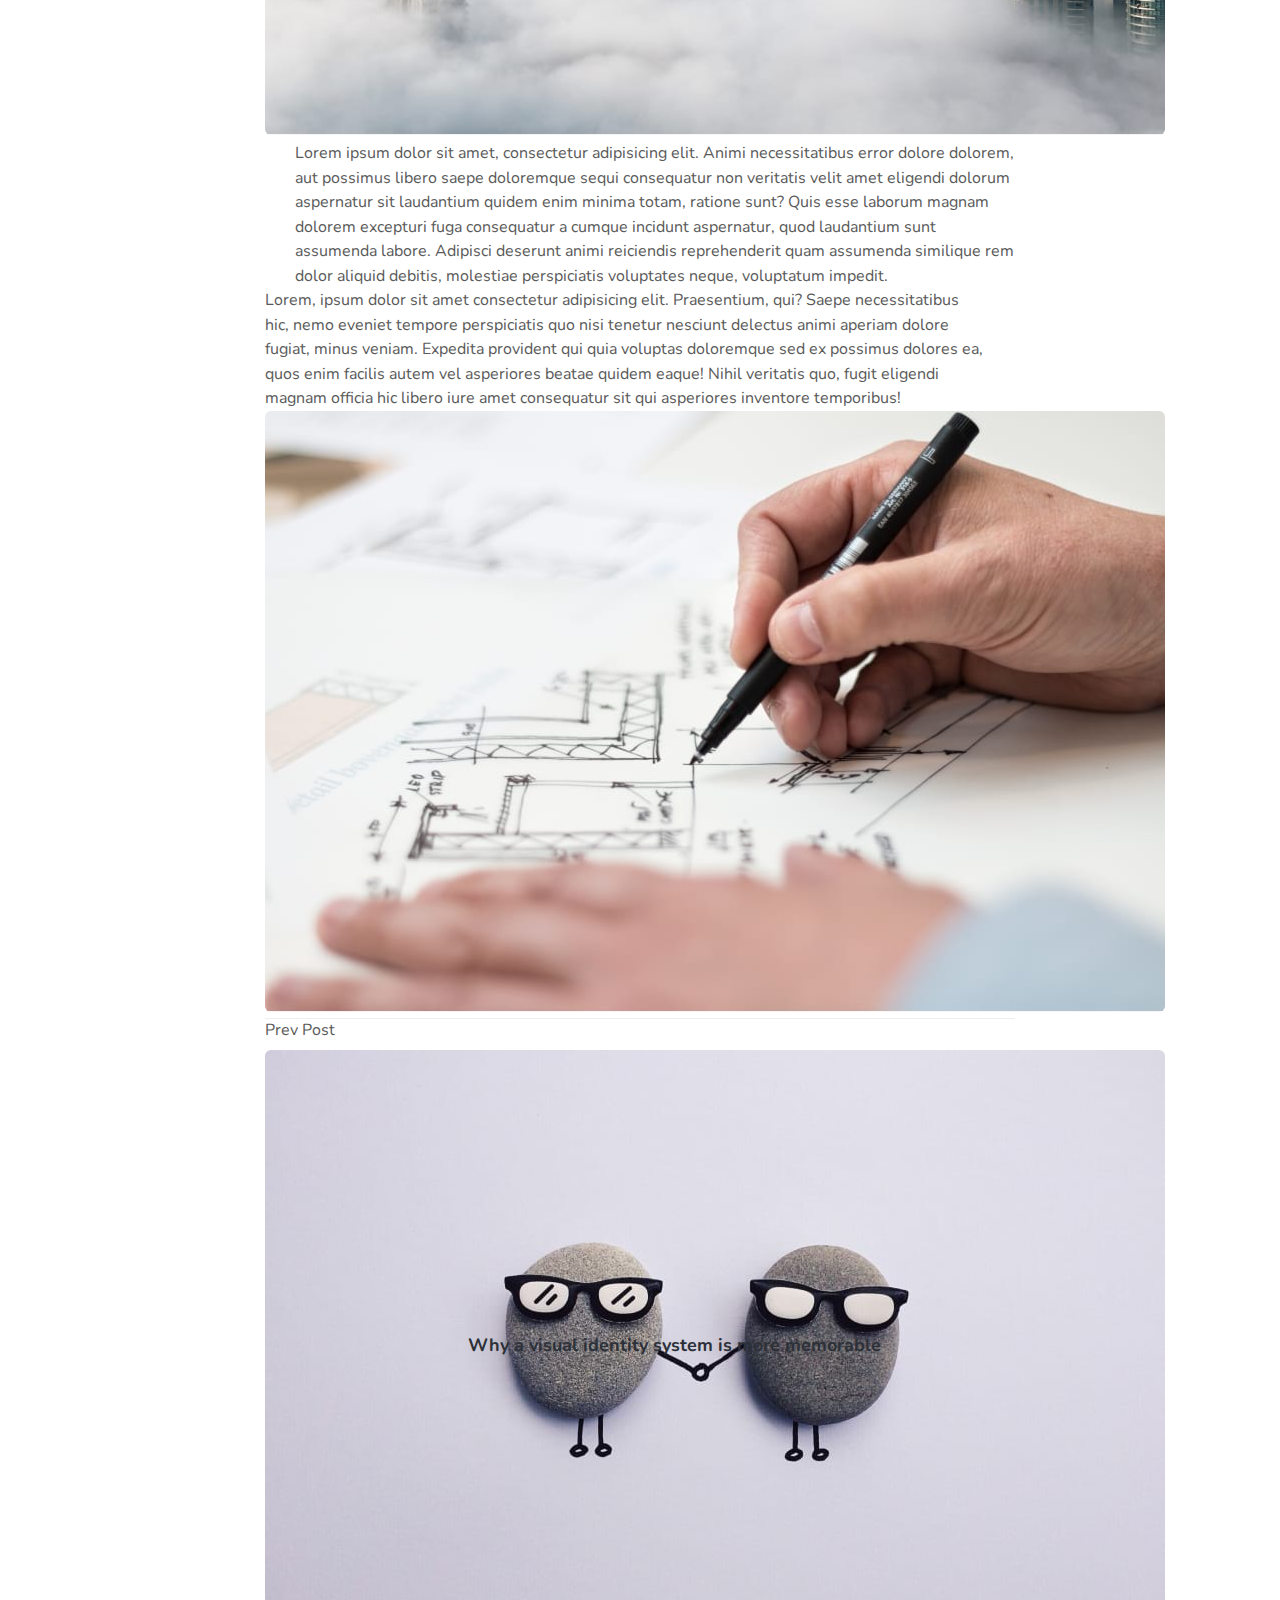
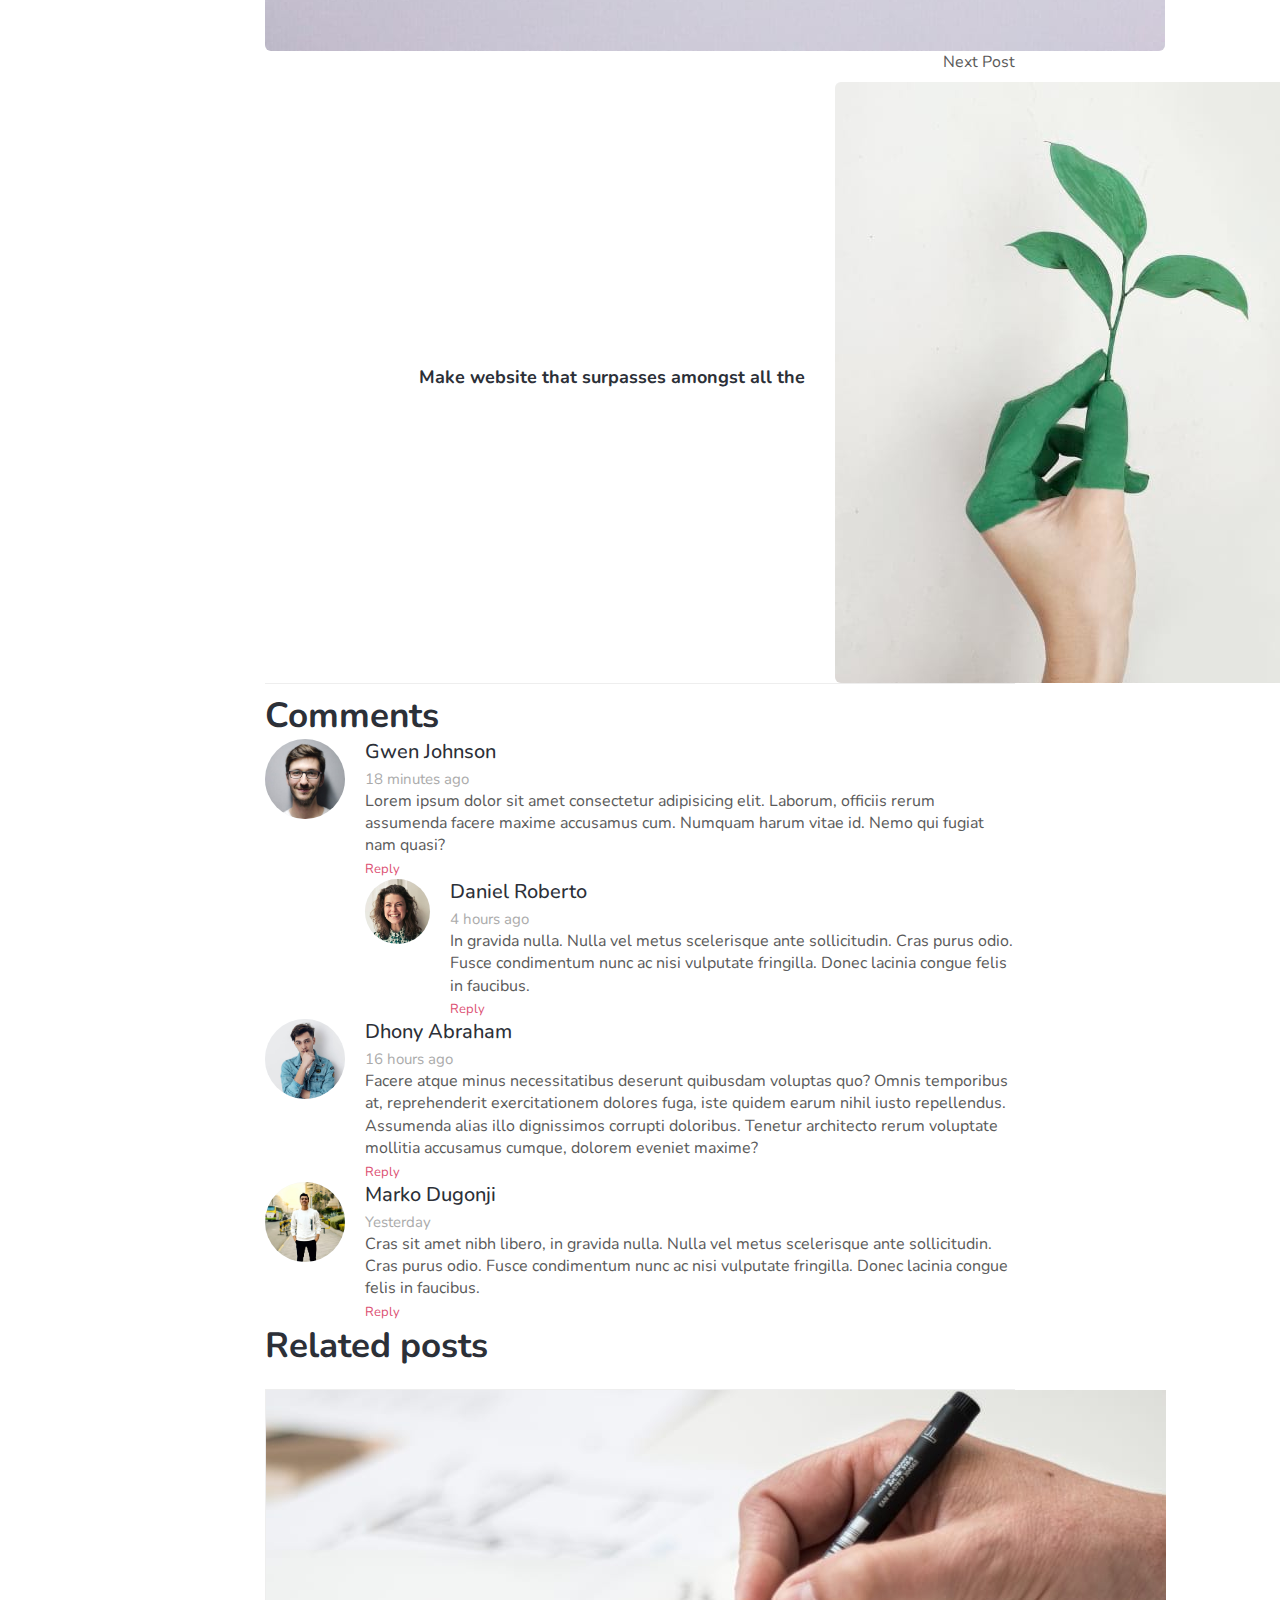
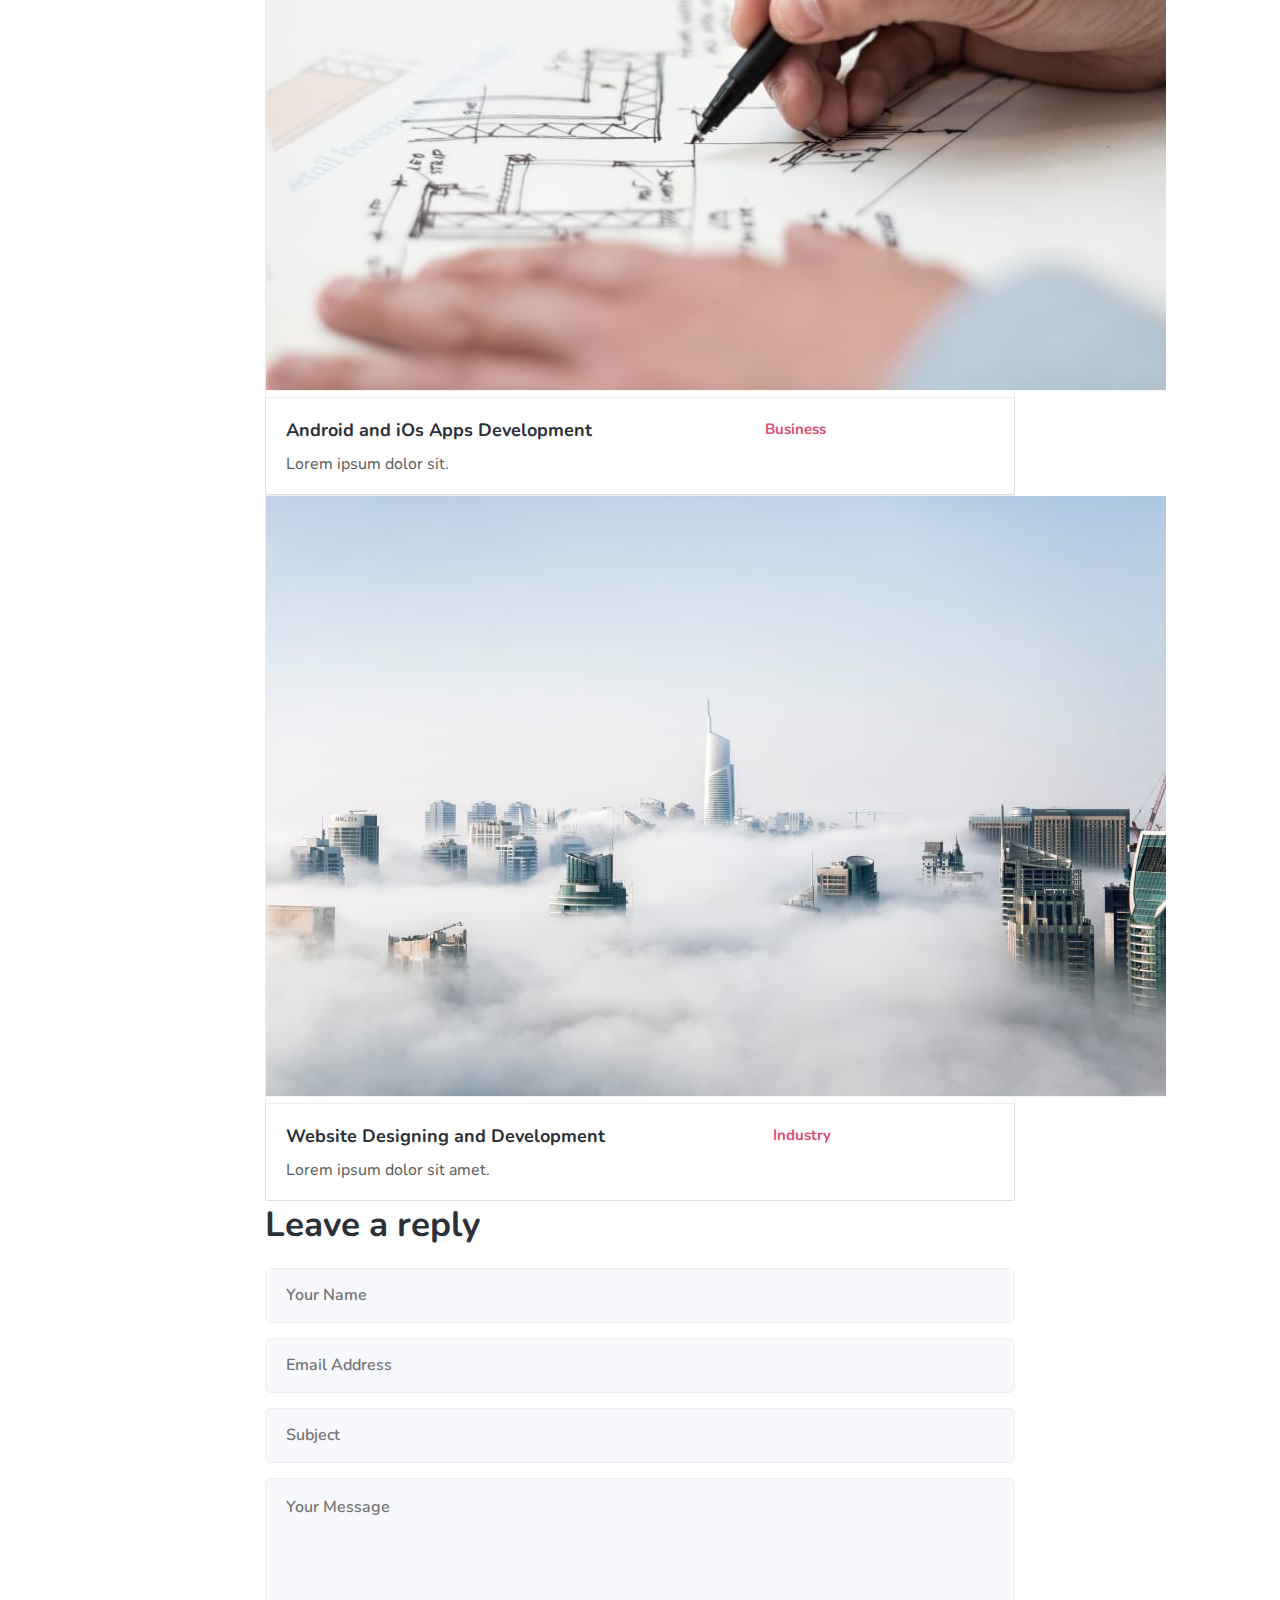
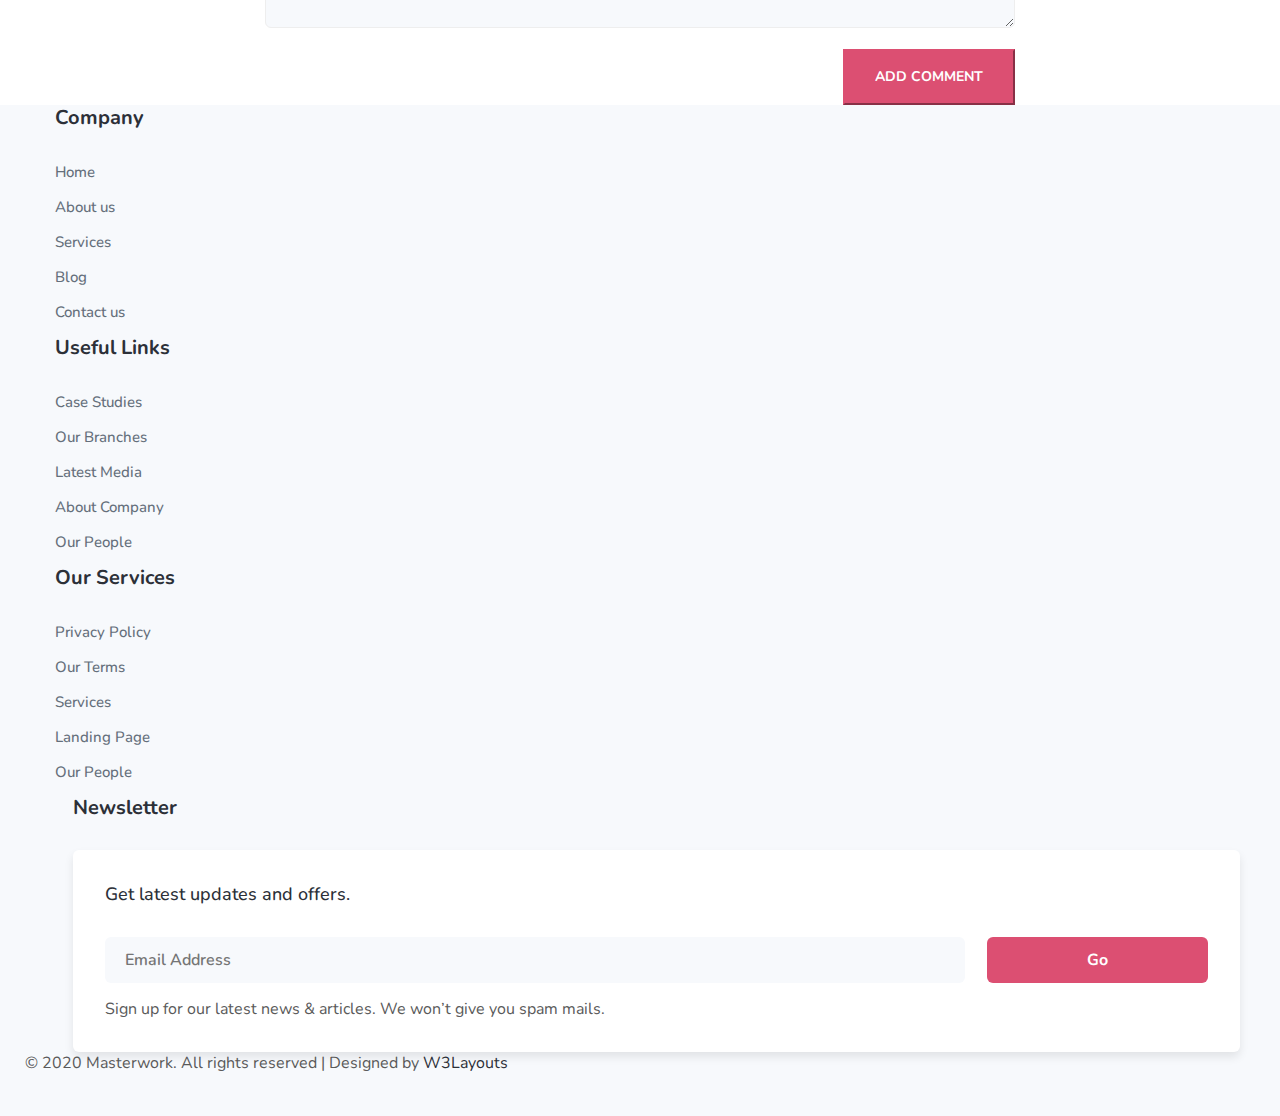
<file: BC30_capstone-project_NGUYEN THANH DANH/blog-single/index.html>
<!DOCTYPE html>
<html lang="en">
  <head>
    <meta charset="UTF-8" />
    <meta http-equiv="X-UA-Compatible" content="IE=edge" />
    <meta name="viewport" content="width=device-width, initial-scale=1.0" />
    <!-- BOOTSTRAP -->
    <!-- <link
      href="https://cdn.jsdelivr.net/npm/bootstrap@5.1.3/dist/css/bootstrap.min.css"
      rel="stylesheet"
      integrity="sha384-1BmE4kWBq78iYhFldvKuhfTAU6auU8tT94WrHftjDbrCEXSU1oBoqyl2QvZ6jIW3"
      crossorigin="anonymous"
    /> -->
    <link
      href="https://cdn.jsdelivr.net/npm/bootstrap@5.2.0-beta1/dist/css/bootstrap.min.css"
      rel="stylesheet"
      integrity="sha384-0evHe/X+R7YkIZDRvuzKMRqM+OrBnVFBL6DOitfPri4tjfHxaWutUpFmBp4vmVor"
      crossorigin="anonymous"
    />

    <!-- OWLCAROUSEL -->
    <link
      rel="stylesheet"
      href="https://cdnjs.cloudflare.com/ajax/libs/OwlCarousel2/2.3.4/assets/owl.carousel.min.css"
    />
    <link
      rel="stylesheet"
      href="https://cdnjs.cloudflare.com/ajax/libs/OwlCarousel2/2.3.4/assets/owl.theme.default.min.css"
    />
    <!-- FONT AWESOME -->
    <link
      rel="stylesheet"
      href="https://cdnjs.cloudflare.com/ajax/libs/font-awesome/6.1.1/css/all.min.css"
      integrity="sha512-KfkfwYDsLkIlwQp6LFnl8zNdLGxu9YAA1QvwINks4PhcElQSvqcyVLLD9aMhXd13uQjoXtEKNosOWaZqXgel0g=="
      crossorigin="anonymous"
      referrerpolicy="no-referrer"
    />

    <!-- FONT GG -->
    <link rel="preconnect" href="https://fonts.googleapis.com" />
    <link rel="preconnect" href="https://fonts.gstatic.com" crossorigin />
    <link
      href="https://fonts.googleapis.com/css2?family=Nunito:ital,wght@0,200;0,300;0,500;0,700;0,900;1,200&display=swap"
      rel="stylesheet"
    />
    <link rel="preconnect" href="https://fonts.googleapis.com" />
    <link rel="preconnect" href="https://fonts.gstatic.com" crossorigin />
    <link
      href="https://fonts.googleapis.com/css2?family=Roboto:ital,wght@0,300;0,500;0,700;0,900;1,300&display=swap"
      rel="stylesheet"
    />

    <!-- CSS -->
    <link rel="stylesheet" href="./style.css" />
    <title>
      Masterwork a Corporate Category Boostrap Responsive Website Template -
      Blog :: W3Layouts
    </title>
  </head>
  <body>
    <!-- HEADER -->
    <header class="header fixed-top">
      <div class="container">
        <nav class="navbar navbar-expand-lg">
          <a class="navbar-brand" href="../../index.html">
            <i class="fa fa-regular fa-handshake"></i>
            Masterwork
          </a>
          <button
            class="navbar-toggler"
            type="button"
            data-bs-toggle="collapse"
            data-bs-target="#navbarSupportedContent"
            aria-controls="navbarSupportedContent"
            aria-expanded="false"
            aria-label="Toggle navigation"
          >
            <span class="navbar-toggler-icon"></span>
          </button>
          <div class="collapse navbar-collapse" id="navbarSupportedContent">
            <ul class="navbar-nav">
              <li class="nav-item">
                <a class="nav-link active" aria-current="page" href="../../index.html">Home</a>
              </li>
              <li class="nav-item">
                <a class="nav-link" href="../../about.html">About</a>
              </li>
              <li class="nav-item">
                <a class="nav-link" href="../../services.html">Services</a>
              </li>
              <li class="nav-item dropdown">
                <a
                  class="nav-link dropdown-toggle"
                  href="#"
                  id="navbarDropdown"
                  role="button"
                  data-bs-toggle="dropdown"
                  aria-expanded="false"
                >
                  Pages
                  <span class="fa fa-angle-down"></span>
                </a>
                <ul class="dropdown-menu" aria-labelledby="navbarDropdown">
                  <li>
                    <a class="dropdown-item" href="../blog-posts/index.html"
                      >Blog posts</a
                    >
                  </li>
                  <li><a class="dropdown-item" href="#">Blog single</a></li>
                  <li><a class="dropdown-item" href="#">Landing page</a></li>
                </ul>
              </li>
              <li class="nav-item">
                <a class="nav-link" href="../contact/index.html">Contact</a>
              </li>
            </ul>
            <a class="nav-btn"
              ><button type="button" class="btn btn-outline-danger theme-btn">
                schedule a demo
              </button></a
            >
          </div>
        </nav>
      </div>
    </header>
    <!-- HEADER -->

    <!-- BREADCRUMB -->
    <nav id="breadcrumb" class="breadcrumb">
      <div class="container page-wrapper">
        <a href="../../index.html">Home</a>
        »
        <span class="breadcrumb-last" aria-current="page">Blog single</span>
      </div>
    </nav>
    <!-- BREADCRUMB -->

    <div style="margin: 8px auto; display: block; text-align: center"></div>

    <!-- BLOG SINGLE -->
    <section class="blogSingle">
      <section class="blogSingle_1 py-5">
        <div class="container py-lg-3">
          <div class="blogSingle1_title">
            <div class="blogSingle1_title_content">
              <div class="text">
                <label class="tag-label green"> Masterwork </label>
                <h1 class="text-title">
                  Tools for business startup to professional
                </h1>
                <ul class="blog-list">
                  <li>
                    <p><span class="fa fa-clock"></span> Jan 2020</p>
                  </li>
                  <li>
                    <p><span class="fa fa-user"></span> By admin</p>
                  </li>
                  <li>
                    <p>
                      <span class="fa fa-heart"></span>
                      <strong>48</strong> likes
                    </p>
                  </li>
                  <li>
                    <p>
                      <span class="fa fa-comments"></span>
                      <strong>12</strong> comments
                    </p>
                  </li>
                </ul>
              </div>
            </div>
          </div>
          <div class="blogSingle1_image">
            <img src="./img/b6.jpg" alt="" class="img-fluid img-curve" />
          </div>
          <div class="blogSingle1_text">
            <div class="blogSingle1_text_content">
              <div class="text">
                <p class="text_1 mt-3">
                  It is a long established fact that a reader will be distracted
                  by the readable content of a page when looking at its layout.
                  The point of using Lorem Ipsum is that it has a more-or-less
                  normal distribution of letters, as opposed to using 'Content
                  here, content here', making it look like readable English.
                  Lorem ipsum dolor sit amet consectetur, adipisicing elit.
                  Repellat, hic reprehenderit eum cupiditate deleniti asperiores
                  illum ad tenetur aliquam culpa fugit odit consequatur. Rerum
                  illo accusantium aliquid quae adipisci fugiat sapiente
                  delectus unde architecto. Tempore saepe maxime illo laborum
                  obcaecati.
                </p>
                <div class="text_2 row mt-4 pt-2">
                  <div class="text2_pic col-md-4">
                    <img
                      src="./img/b1.jpg"
                      alt=""
                      class="img-fluid img-curve"
                    />
                  </div>
                  <div class="text2_text col-md-8">
                    <p>
                      Lorem ipsum dolor sit amet consectetur adipisicing elit.
                      Dolorum perspiciatis repellendus velit nam fuga asperiores
                      nemo commodi enim corrupti est tenetur placeat veritatis,
                      dolores laborum illo, ducimus aut suscipit voluptate quo
                      amet ratione magni nesciunt? Fuga expedita earum veritatis
                      optio dolorum deserunt eos. Non in temporibus similique
                      quibusdam nihil qui, consequatur, debitis ipsa aperiam
                      dicta possimus itaque unde hic, voluptatum expedita.
                      Soluta laboriosam obcaecati provident officiis, quod rerum
                      quas optio.
                    </p>
                  </div>
                </div>
                <p class="text_3">
                  Lorem ipsum dolor sit amet, consectetur adipisicing elit.
                  Nobis beatae ullam expedita. Ut explicabo minima fugit ipsum
                  sapiente fuga et facere est autem iste ducimus totam accusamus
                  quasi distinctio, excepturi voluptatum harum porro nostrum
                  nemo iusto culpa expedita cupiditate omnis. Animi iusto
                  officiis at voluptates vel laboriosam eum error voluptas.
                </p>
              </div>
            </div>
          </div>
        </div>
      </section>
      <section class="blogSingle_2">
        <div class="container">
          <div class="blogSingle_2_content">
            <blockquote class="blockquote mb-5">
              <q class="mb-3 d-block"
                >Success is not final; failure is not fatal: it is the courage
                to continue that counts.</q
              >
              <footer class="blockquote-footer">Winston Churchill</footer>
            </blockquote>
          </div>
        </div>
      </section>
      <section class="blogSingle_3">
        <div class="container">
          <div class="blogSingle_3_content d-grid">
            <div class="blogSingle_3_text">
              <h1 class="text_header">
                <a href="#"
                  >Corporate, Business &amp; Digital Agency Lorem ipsum dolor
                  sit amet consectetur.</a
                >
              </h1>
              <h5 class="text_sub">
                It is a long established fact that a reader will be distracted
                by the readable content of a page when looking at its layout.
                The point of using Lorem Ipsum is that it has a more-or-less
                normal distribution of letters, as opposed to using 'Content
                here, content here', making it look like readable English.
              </h5>
              <p class="text_sub_para">
                Lorem ipsum dolor sit amet consectetur adipisicing elit. Fugiat
                nam, quos facere dolor repellendus odio. Voluptatum provident
                quasi necessitatibus laboriosam alias dicta quis voluptate minus
                minima dolorum quod, quaerat modi veritatis libero! Culpa
                facilis enim optio veniam voluptas. Laudantium explicabo optio
                quam ea deleniti odio totam adipisci illo, enim quos corrupti.
                Animi labore natus at quas laborum. Soluta, nam molestiae.
              </p>
              <p class="text_sub_para">
                Lorem ipsum dolor sit amet consectetur adipisicing elit.
                Provident, tenetur amet. Quibusdam nemo aut ut non aliquam nam
                est quae aspernatur repellendus illo id earum ipsa debitis saepe
                maiores quasi voluptate, sunt reiciendis voluptatibus veniam
                pariatur? Tempore laudantium libero adipisci.
              </p>
              <div class="text_2 row mt-4 pt-2">
                <div class="text2_pic col-md-4">
                  <img
                    src="./img/b2.jpg"
                    class="img-fluid img-curve mt-3"
                    alt=""
                  />
                </div>
                <div class="text2_text col-md-8">
                  <p class="mt-md-0 mt-4 ml-md-4 ml-0">
                    Lorem ipsum dolor sit amet, consectetur adipisicing elit.
                    Animi necessitatibus error dolore dolorem, aut possimus
                    libero saepe doloremque sequi consequatur non veritatis
                    velit amet eligendi dolorum aspernatur sit laudantium quidem
                    enim minima totam, ratione sunt? Quis esse laborum magnam
                    dolorem excepturi fuga consequatur a cumque incidunt
                    aspernatur, quod laudantium sunt assumenda labore. Adipisci
                    deserunt animi reiciendis reprehenderit quam assumenda
                    similique rem dolor aliquid debitis, molestiae perspiciatis
                    voluptates neque, voluptatum impedit.
                  </p>
                </div>
              </div>
              <div class="text_2_1 row mt-5 pt-2">
                <div class="text_2_1_text col-md-8">
                  <p class="mb-md-0 mt-4 mb-4">
                    Lorem, ipsum dolor sit amet consectetur adipisicing elit.
                    Praesentium, qui? Saepe necessitatibus hic, nemo eveniet
                    tempore perspiciatis quo nisi tenetur nesciunt delectus
                    animi aperiam dolore fugiat, minus veniam. Expedita
                    provident qui quia voluptas doloremque sed ex possimus
                    dolores ea, quos enim facilis autem vel asperiores beatae
                    quidem eaque! Nihil veritatis quo, fugit eligendi magnam
                    officia hic libero iure amet consequatur sit qui asperiores
                    inventore temporibus!
                  </p>
                </div>
                <div class="text_2_1_pic col-md-4">
                  <img
                    src="./img/b3.jpg"
                    class="img-fluid img-curve mt-3"
                    alt=""
                  />
                </div>
              </div>
              <nav class="blogSingle_nav row mt-5 py-4">
                <div class="nav-prev col-6 pr-sm-5">
                  <span class="nav-title">
                    <span class="fa fa-angle-double-left"></span> Prev Post
                  </span>
                  <a href="#url" rel="prev" class="nav-view nav-view-left">
                    <img
                      src="./img/b9.jpg"
                      class="img-fluid postimg d-none d-md-block"
                    />
                    <label
                      >Why a visual identity system is more memorable</label
                    >
                  </a>
                </div>
                <div class="nav-next col-6 pl-sm-5 text-right">
                  <span class="nav-title">
                    Next Post <span class="fa fa-angle-double-right"></span>
                  </span>
                  <a href="#url" rel="next" class="nav-view nav-view-right">
                    <label>Make website that surpasses amongst all the</label>
                    <img
                      src="./img/b5.jpg"
                      class="img-fluid postimg d-none d-md-block"
                    />
                  </a>
                </div>
              </nav>
            </div>
          </div>
        </div>
      </section>
    </section>
    <!-- BLOG SINGLE -->

    <div style="margin: 8px auto; display: block; text-align: center"></div>
    <!-- COMMENTS -->
    <section class="comments">
      <div class="comments_content py-5">
        <div class="container py-lg-3">
          <div class="comments_info">
            <h1>Comments</h1>
            <div class="comments_item mt-4">
              <div class="img-circle">
                <img src="./img/team1.jpg" alt="" class="me-3" />
              </div>
              <div class="comments_item_info">
                <h2 class="mb-0">Gwen Johnson</h2>
                <span class="time">18 minutes ago</span>
                <p>
                  Lorem ipsum dolor sit amet consectetur adipisicing elit.
                  Laborum, officiis rerum assumenda facere maxime accusamus cum.
                  Numquam harum vitae id. Nemo qui fugiat nam quasi?
                </p>
                <a href="#" class="reply">Reply</a>
                <div class="comments_item mt-3">
                  <div class="img-circle img-circle-sm">
                    <img src="./img/team2.jpg" alt="" />
                  </div>
                  <div class="comments_item_info">
                    <h2 class="mb-0">Daniel Roberto</h2>
                    <span class="time">4 hours ago</span>
                    <p>
                      In gravida nulla. Nulla vel metus scelerisque ante
                      sollicitudin. Cras purus odio. Fusce condimentum nunc ac
                      nisi vulputate fringilla. Donec lacinia congue felis in
                      faucibus.
                    </p>
                    <a href="#" class="reply">Reply</a>
                  </div>
                </div>
              </div>
            </div>
            <div class="comments_item mt-5">
              <div class="img-circle">
                <img src="./img/team3.jpg" alt="" class="me-3" />
              </div>
              <div class="comments_item_info">
                <h2 class="mb-0">Dhony Abraham</h2>
                <span class="time">16 hours ago</span>
                <p>
                  Facere atque minus necessitatibus deserunt quibusdam voluptas
                  quo? Omnis temporibus at, reprehenderit exercitationem dolores
                  fuga, iste quidem earum nihil iusto repellendus. Assumenda
                  alias illo dignissimos corrupti doloribus. Tenetur architecto
                  rerum voluptate mollitia accusamus cumque, dolorem eveniet
                  maxime?
                </p>
                <a href="#" class="reply">Reply</a>
              </div>
            </div>
            <div class="comments_item mt-5">
              <div class="img-circle">
                <img src="./img/team4.jpg" alt="" class="me-3" />
              </div>
              <div class="comments_item_info">
                <h2 class="mb-0">Marko Dugonji</h2>
                <span class="time">Yesterday</span>
                <p>
                  Cras sit amet nibh libero, in gravida nulla. Nulla vel metus
                  scelerisque ante sollicitudin. Cras purus odio. Fusce
                  condimentum nunc ac nisi vulputate fringilla. Donec lacinia
                  congue felis in faucibus.
                </p>
                <a href="#" class="reply">Reply</a>
              </div>
            </div>
          </div>
        </div>
      </div>
    </section>
    <!-- COMMENTS -->

    <!-- RELATED POSTS -->
    <section class="relatedPosts">
      <div class="relatedPosts_content py-3">
        <div class="container">
          <div class="relatedPosts_item">
            <div class="relatedPosts_title">
              <h1 class="title">Related posts</h1>
            </div>
            <div class="row">
              <div class="col-sm-6">
                <div class="relatedPosts_info">
                  <div class="card card-style">
                    <a href="#">
                      <img src="./img/b3.jpg" alt="" class="card-img" />
                    </a>
                  </div>
                  <div class="card-body">
                    <div class="card-body-info">
                      <div class="body-left">
                        <a href="#">
                          <h4 class="card-title">
                            Android and iOs Apps Development
                          </h4>
                        </a>
                        <p class="card-text">Lorem ipsum dolor sit.</p>
                      </div>
                      <div class="body-right">
                        <p class="image-caption">Business</p>
                      </div>
                    </div>
                  </div>
                </div>
              </div>
              <div class="col-sm-6">
                <div class="relatedPosts_info">
                  <div class="card card-style">
                    <a href="#">
                      <img src="./img/b2.jpg" alt="" class="card-img" />
                    </a>
                  </div>
                  <div class="card-body">
                    <div class="card-body-info">
                      <div class="body-left">
                        <a href="#">
                          <h4 class="card-title">
                            Website Designing and Development
                          </h4>
                        </a>
                        <p class="card-text">Lorem ipsum dolor sit amet.</p>
                      </div>
                      <div class="body-right">
                        <p class="image-caption">Industry</p>
                      </div>
                    </div>
                  </div>
                </div>
              </div>
            </div>
          </div>
        </div>
      </div>
    </section>
    <!-- RELATED POSTS -->

    <!-- FORM -->
    <section class="form">
      <div class="form_content py-5">
        <div class="container pb-lg-3">
          <div class="form_main align-center">
            <h3 class="form_title">Leave a reply</h3>
            <form action="#" method="post" class="form_info">
              <div>
                <input
                  type="text"
                  class="form-control"
                  name="name"
                  placeholder="Your Name"
                />
              </div>
              <div>
                <input
                  type="email"
                  class="form-control"
                  name="email"
                  placeholder="Email Address"
                />
              </div>
              <div>
                <input
                  type="text"
                  class="form-control"
                  name="subject"
                  placeholder="Subject"
                />
              </div>
              <div>
                <textarea
                  class="contact-textarea form-control"
                  placeholder="Your Message"
                ></textarea>
              </div>
              <div class="text-right mt-3">
                <button type="submit" class="btn btn-primary theme-btn">
                  Add Comment
                </button>
              </div>
            </form>
          </div>
        </div>
      </div>
    </section>
    <!-- FORM -->

    <!-- FOOTER -->
    <footer>
      <section class="footer">
        <div class="footer_background py-5">
          <div class="container">
            <div class="footer_top">
              <div class="footer_content row">
                <div class="footer_content_left row col">
                  <div class="footer_item col">
                    <h3>Company</h3>
                    <ul class="footer_info">
                      <li><a href="../../index.html">Home</a></li>
                      <li><a href="../../about.html">About us</a></li>
                      <li><a href="../../services.html">Services</a></li>
                      <li><a href="../blog-posts/index.html">Blog</a></li>
                      <li><a href="../contact/index.html">Contact us</a></li>
                    </ul>
                  </div>
                  <div class="footer_item col">
                    <h3>Useful Links</h3>
                    <ul class="footer_info">
                      <li><a href="#">Case Studies</a></li>
                      <li><a href="#">Our Branches</a></li>
                      <li><a href="#">Latest Media</a></li>
                      <li><a href="../../about.html">About Company</a></li>
                      <li><a href="#">Our People</a></li>
                    </ul>
                  </div>
                  <div class="footer_item col">
                    <h3>Our Services</h3>
                    <ul class="footer_info">
                      <li><a href="#">Privacy Policy</a></li>
                      <li><a href="#">Our Terms</a></li>
                      <li><a href="../../services.html">Services</a></li>
                      <li><a href="#">Landing Page</a></li>
                      <li><a href="#">Our People</a></li>
                    </ul>
                  </div>
                </div>
                <div class="footer_content_right col">
                  <h3>Newsletter</h3>
                  <div class="end_column">
                    <h4>Get latest updates and offers.</h4>
                    <form action="#" class="subscribe" method="post">
                      <input
                        type="email"
                        name="email"
                        placeholder="Email Address"
                        required
                      />
                      <button type="submit">Go</button>
                    </form>
                    <p>
                      Sign up for our latest news &amp; articles. We won’t give
                      you spam mails.
                    </p>
                  </div>
                </div>
              </div>
            </div>

            <div
              class="footer_below d-flex justify-content-between align-items-center mt-5 pt-4"
            >
              <div class="footer_below_left column">
                <p>
                  © 2020 Masterwork. All rights reserved | Designed by
                  <a href="#">W3Layouts</a>
                </p>
              </div>
              <div class="footer_below_right column">
                <div class="social">
                  <a href="#">
                    <i class="fa-brands fa-facebook-f"></i>
                  </a>
                  <a href="#">
                    <i class="fa-brands fa-linkedin-in"></i>
                  </a>
                  <a href="#">
                    <i class="fa-brands fa-twitter"></i>
                  </a>
                  <a href="#">
                    <i class="fa-brands fa-google-plus-g"></i>
                  </a>
                  <a href="#">
                    <i class="fa-brands fa-github"></i>
                  </a>
                </div>
              </div>
            </div>
          </div>
        </div>
      </section>
      <!-- BUTTON TO UP -->
      <a
        href="#"
        class="backToTop cd-top text-replace js-cd-top cd-top--is-visible cd-top--fade-out"
      >
        <i class="fa-solid fa-angle-up"></i>
      </a>
      <!-- BUTTON TO UP -->

      <!-- BACKTOTOP -->
      <script src="../back-to-top-master/assets/js/main.js"></script>
      <script src="../back-to-top-master/assets/js/util.js"></script>
    </footer>
    <!-- FOOTER -->

    <!-- JQUERY -->
    <script src="https://cdnjs.cloudflare.com/ajax/libs/jquery/3.6.0/jquery.min.js"></script>
    <!-- OWLCAROUSEL -->
    <script src="https://cdnjs.cloudflare.com/ajax/libs/OwlCarousel2/2.3.4/owl.carousel.min.js"></script>
    <script>
      $(".owl-carousel").owlCarousel({
        loop: true,
        margin: 10,
        nav: true,
        responsive: {
          0: {
            items: 1,
          },
          600: {
            items: 1,
          },
          1000: {
            items: 1,
          },
        },
      });
    </script>

    <!-- BOOTSTRAP -->
    <!-- <script
      src="https://cdn.jsdelivr.net/npm/bootstrap@5.1.3/dist/js/bootstrap.bundle.min.js"
      integrity="sha384-ka7Sk0Gln4gmtz2MlQnikT1wXgYsOg+OMhuP+IlRH9sENBO0LRn5q+8nbTov4+1p"
      crossorigin="anonymous"
    ></script> -->
    <script
      src="https://cdn.jsdelivr.net/npm/bootstrap@5.2.0-beta1/dist/js/bootstrap.bundle.min.js"
      integrity="sha384-pprn3073KE6tl6bjs2QrFaJGz5/SUsLqktiwsUTF55Jfv3qYSDhgCecCxMW52nD2"
      crossorigin="anonymous"
    ></script>
  </body>
</html>
</file>
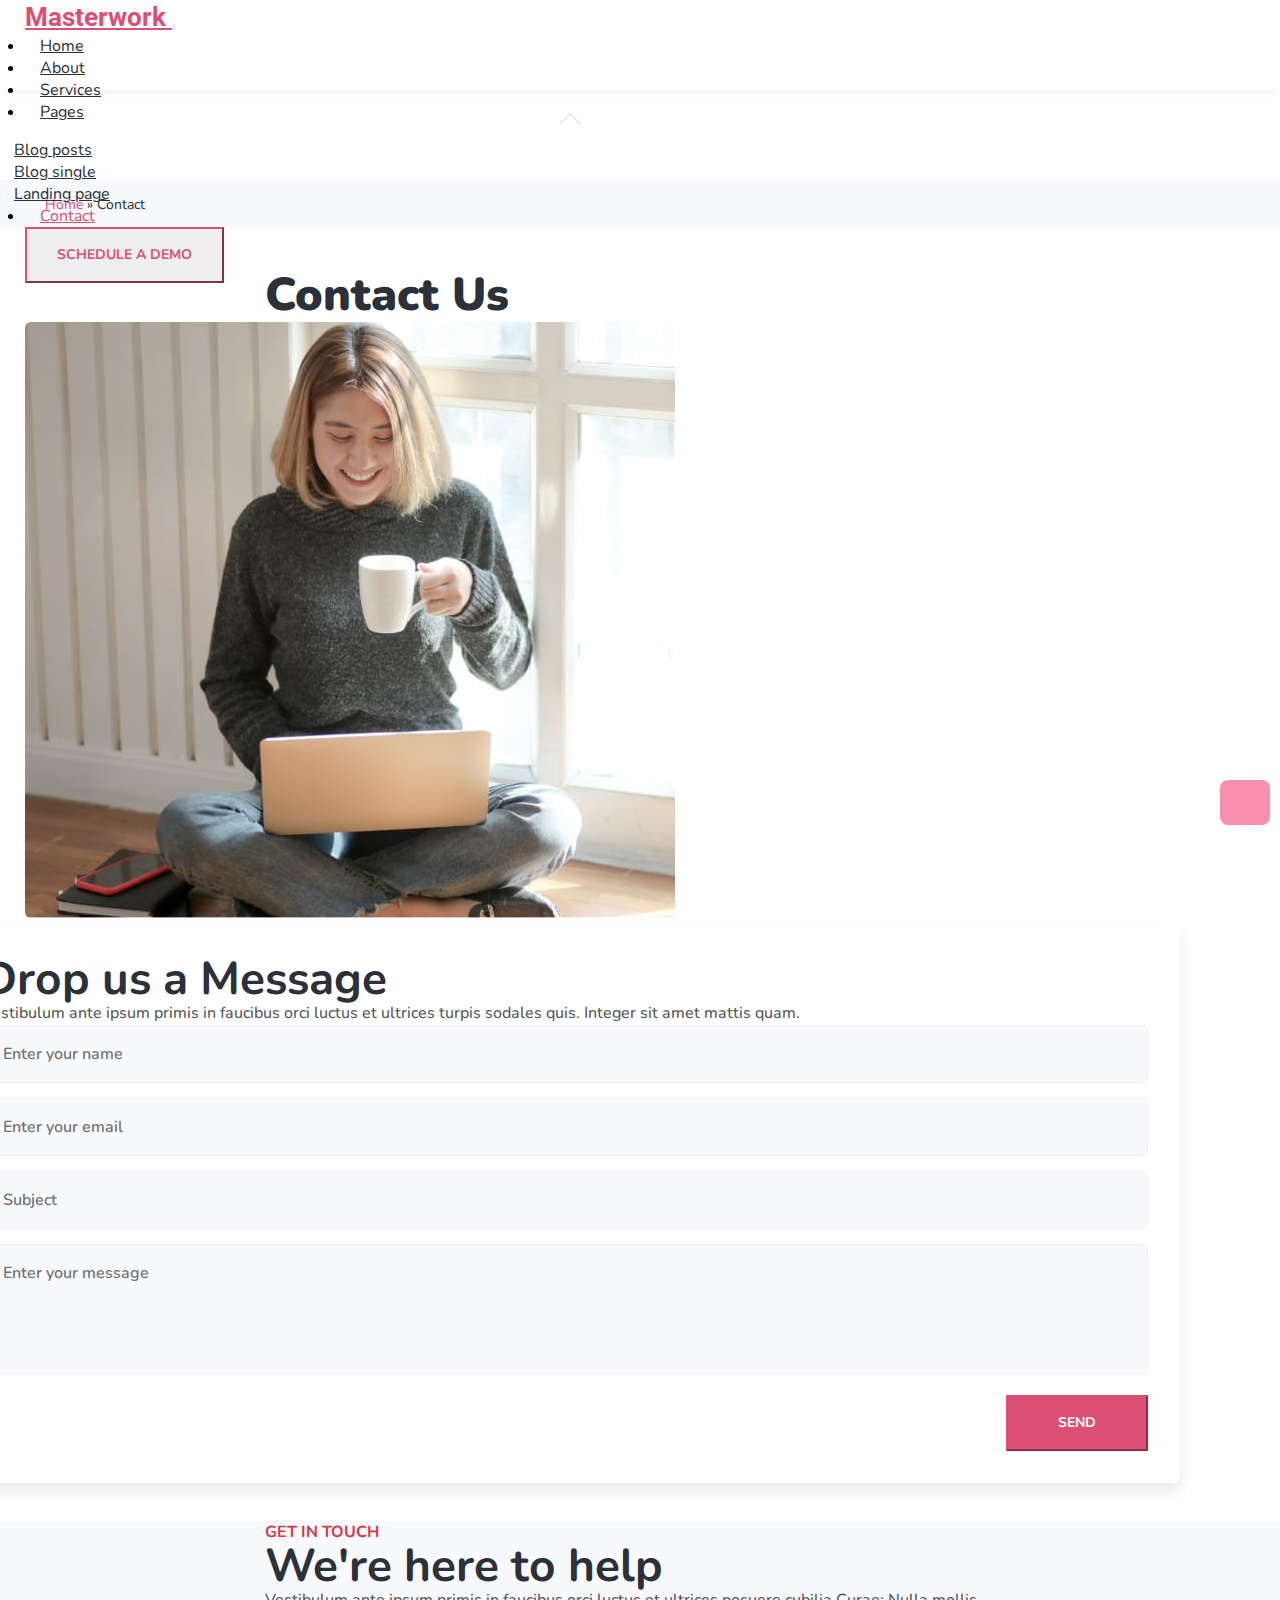
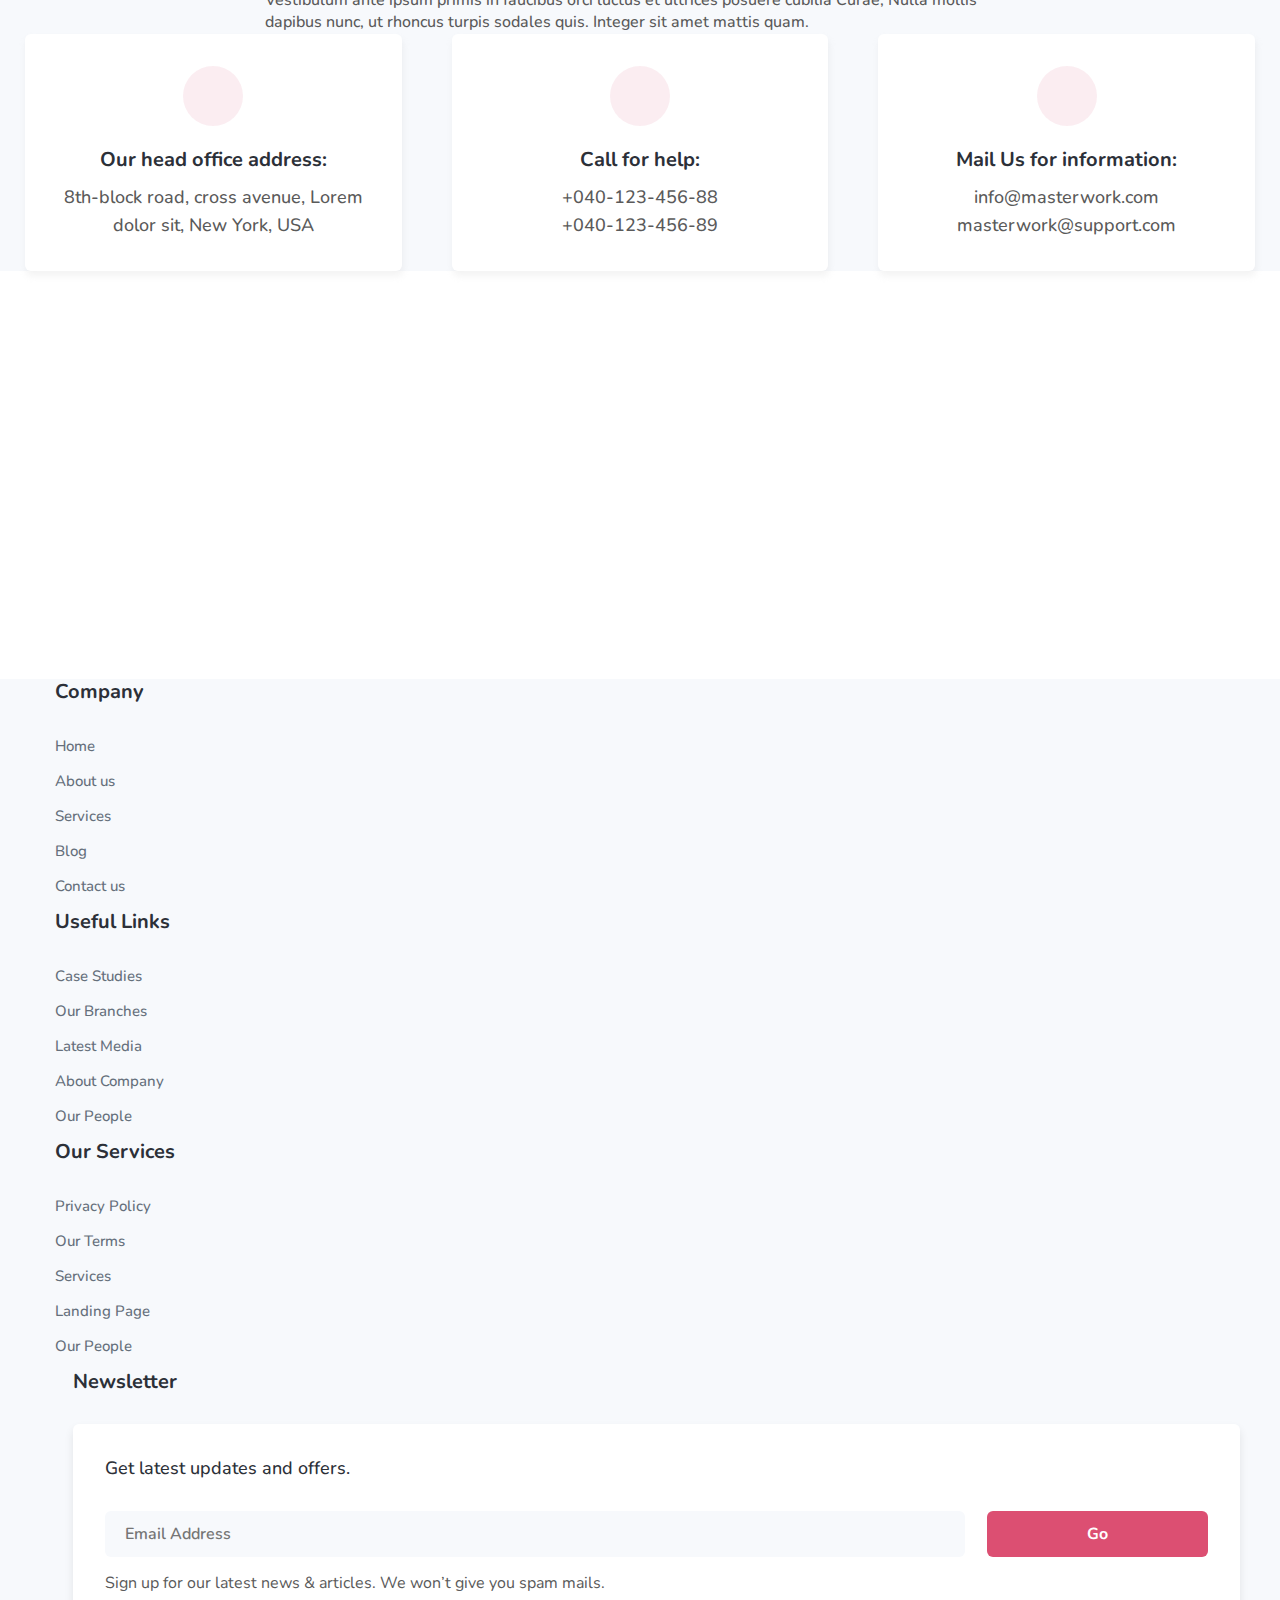
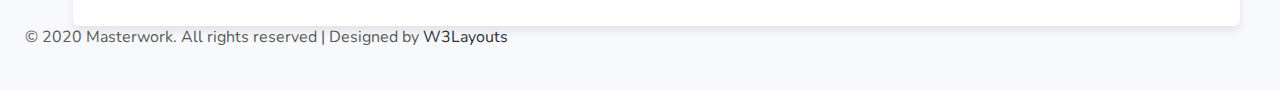
<file: BC30_capstone-project_NGUYEN THANH DANH/contact/index.html>
<!DOCTYPE html>
<html lang="en">
  <head>
    <meta charset="UTF-8" />
    <meta http-equiv="X-UA-Compatible" content="IE=edge" />
    <meta name="viewport" content="width=device-width, initial-scale=1.0" />
    <!-- BOOTSTRAP -->
    <!-- <link
      href="https://cdn.jsdelivr.net/npm/bootstrap@5.1.3/dist/css/bootstrap.min.css"
      rel="stylesheet"
      integrity="sha384-1BmE4kWBq78iYhFldvKuhfTAU6auU8tT94WrHftjDbrCEXSU1oBoqyl2QvZ6jIW3"
      crossorigin="anonymous"
    /> -->
    <link href="https://cdn.jsdelivr.net/npm/bootstrap@5.2.0-beta1/dist/css/bootstrap.min.css" rel="stylesheet" integrity="sha384-0evHe/X+R7YkIZDRvuzKMRqM+OrBnVFBL6DOitfPri4tjfHxaWutUpFmBp4vmVor" crossorigin="anonymous">
    <!-- BOOTSTRAP -->

    <!-- OWLCAROUSEL -->
    <link
      rel="stylesheet"
      href="https://cdnjs.cloudflare.com/ajax/libs/OwlCarousel2/2.3.4/assets/owl.carousel.min.css"
    />
    <link
      rel="stylesheet"
      href="https://cdnjs.cloudflare.com/ajax/libs/OwlCarousel2/2.3.4/assets/owl.theme.default.min.css"
    />
    <!-- OWLCAROUSEL -->

    <!-- FONT AWESOME -->
    <link
      rel="stylesheet"
      href="https://cdnjs.cloudflare.com/ajax/libs/font-awesome/6.1.1/css/all.min.css"
      integrity="sha512-KfkfwYDsLkIlwQp6LFnl8zNdLGxu9YAA1QvwINks4PhcElQSvqcyVLLD9aMhXd13uQjoXtEKNosOWaZqXgel0g=="
      crossorigin="anonymous"
      referrerpolicy="no-referrer"
    />
    <!-- FONT AWESOME -->

    <!-- FONT GG -->
    <link rel="preconnect" href="https://fonts.googleapis.com" />
    <link rel="preconnect" href="https://fonts.gstatic.com" crossorigin />
    <link
      href="https://fonts.googleapis.com/css2?family=Nunito:ital,wght@0,200;0,300;0,500;0,700;0,900;1,200&display=swap"
      rel="stylesheet"
    />
    <link rel="preconnect" href="https://fonts.googleapis.com" />
    <link rel="preconnect" href="https://fonts.gstatic.com" crossorigin />
    <link
      href="https://fonts.googleapis.com/css2?family=Roboto:ital,wght@0,300;0,500;0,700;0,900;1,300&display=swap"
      rel="stylesheet"
    />
    <!-- FONT GG -->

    <!-- CSS -->
    <link rel="stylesheet" href="./style.css" />
    <!-- CSS -->

    <title>
      Masterwork a Corporate Category Boostrap Responsive Website Template -
      Blog :: W3Layouts
    </title>
  </head>
  <body>
    <!-- HEADER -->
    <header class="header fixed-top">
      <div class="container">
        <nav class="navbar navbar-expand-lg">
          <a class="navbar-brand" href="../../index.html">
            <i class="fa fa-regular fa-handshake"></i>
            Masterwork
          </a>
          <button
            class="navbar-toggler"
            type="button"
            data-bs-toggle="collapse"
            data-bs-target="#navbarSupportedContent"
            aria-controls="navbarSupportedContent"
            aria-expanded="false"
            aria-label="Toggle navigation"
          >
            <span class="navbar-toggler-icon"></span>
          </button>
          <div class="collapse navbar-collapse" id="navbarSupportedContent">
            <ul class="navbar-nav">
              <li class="nav-item">
                <a class="nav-link active" aria-current="page" href="../../index.html">Home</a>
              </li>
              <li class="nav-item">
                <a class="nav-link" href="../../about.html">About</a>
              </li>
              <li class="nav-item">
                <a class="nav-link" href="../../services.html">Services</a>
              </li>
              <li class="nav-item dropdown">
                <a
                  class="nav-link dropdown-toggle"
                  href="#"
                  id="navbarDropdown"
                  role="button"
                  data-bs-toggle="dropdown"
                  aria-expanded="false"
                >
                  Pages
                  <span class="fa fa-angle-down"></span>
                </a>
                <ul class="dropdown-menu" aria-labelledby="navbarDropdown">
                  <li><a class="dropdown-item" href="../blog-posts/index.html">Blog posts</a></li>
                  <li><a class="dropdown-item" href="../blog-single/index.html">Blog single</a></li>
                  <li><a class="dropdown-item" href="#">Landing page</a></li>
                </ul>
              </li>
              <li class="nav-item ">
                <a class="nav-link text-danger" href="../contact/index.html">Contact</a>
              </li>
            </ul>
            <a class="nav-btn"
            ><button type="button" class="btn btn-outline-danger theme-btn">
              schedule a demo
            </button></a
          >
          </div>
        </nav>
      </div>
    </header>
    <!-- HEADER -->

    <!-- BREADCRUMB -->
        <nav id="breadcrumb" class="breadcrumb">
          <div class="container page-wrapper">
            <a href="../../index.html">Home</a>
            »
            <span class="breadcrumb-last" aria-current="page">Contact</span>
          </div>

      </nav>
    <!-- BREADCRUMB -->

    <div style="margin: 8px auto; display: block; text-align: center">
    </div>

    <!--CONTACT US -->
    <section class="contactUs">
      <div class="container">
        <div class="contactUs_content">
          <div class="contactUs_header mb-5 text-center">
            <h1>contact us</h1>
          </div>
          <div class="contactUs_form row align-items-center">
            <div class="contactUsForm_left col">
              <img src="../contact/img/contact.jpg" alt="" class="img-fluid img_curve">
            </div>
            <div class="contactUsForm_right col position-relative">
              <div class="contactUsForm_right_content">
                <div class="contactUsForm_right_title mb-4">
                  <h1>Drop us a Message</h1>
                  <p class="mt-2 mb-3">Vestibulum ante ipsum primis in faucibus orci luctus et ultrices turpis sodales quis. Integer sit amet mattis quam.</p>
                </div>
                <div class="contactUsForm_right_form">
                  <form action="#" class="contact_form" method="post">
                    <div class="form_input">
                      <input class="contact_input"
                      type="text"
                      name="Name"
                      placeholder="Enter your name"
                      required
                    />
                    <input class="contact_input"
                    type="email"
                    name="Email"
                    placeholder="Enter your email"
                    required
                  />
                  <input class="contact_input"
                  type="text"
                  name="Subject"
                  placeholder="Subject"
                  required
                />
                <textarea class="contact-textarea contact_input" name="Message" placeholder="Enter your message" required=""></textarea>
                    </div>
                    <div class="text-right">
                  <button type="submit" class="btn btn-primary theme-btn">Send</button>
                    </div>
                  </form>
                </div>
              </div>

            </div>
          </div>
        </div>
      </div>
    </section>
    <!-- CONTACT US -->

    <div style="margin: 8px auto; display: block; text-align: center"></div>

    <!-- GET IN TOUCH -->
    <section class="getInTouch py-5">
      <div class="container py-lg-3">
        <div class="getInTouch_title text-center mb-5 mx-auto">
          <span>get in touch</span>
          <h1>We're here to help</h1>
          <p class="my-3">Vestibulum ante ipsum primis in faucibus orci luctus et ultrices posuere cubilia Curae; Nulla mollis dapibus nunc, ut rhoncus turpis sodales quis. Integer sit amet mattis quam.</p>
        </div>
        <div class="getInTouch_contact">
          <div class="getInTouch_info">
            <div class="getInTouch_contact_info">
              <div class="icon">
                <span class="fa fa-location-arrow" aria-hidden="true"></span>
              </div>
              <div class="contact-details">
                <h4>Our head office address:</h4>
                <p>8th-block road, cross avenue, Lorem dolor sit, New York, USA</p>
              </div>
            </div>
            <div class="getInTouch_contact_info">
              <div class="icon">
                <span class="fa fa-phone" aria-hidden="true"></span>
              </div>
              <div class="contact-details">
                <h4>Call for help:</h4>
                <p><a href="tel:+040-123-456-88">+040-123-456-88</a></p>
                <p><a href="tel:+040-123-456-89">+040-123-456-89</a></p>
              </div>
            </div>
            <div class="getInTouch_contact_info">
              <div class="icon">
                <span class="fa fa-envelope-open" aria-hidden="true"></span>
              </div>
              <div class="contact-details">
                <h4>Mail Us for information:</h4>
                <p><a href="mailto:info@masterwork.com" class="email">info@masterwork.com</a></p>
                <p><a href="mailto:masterwork@support.com" class="email">masterwork@support.com</a></p>
              </div>
            </div>
          </div>

        </div>
      </div>
    </section>
    <!-- GET IN TOUCH -->

    <div style="margin: 8px auto; display: block; text-align: center"></div>

    <!-- MAP -->
    <section class="map">
      <iframe src="https://www.google.com/maps/embed?pb=!1m18!1m12!1m3!1d3001161.424489281!2d-78.01909140705047!3d42.72866436845163!2m3!1f0!2f0!3f0!3m2!1i1024!2i768!4f13.1!3m3!1m2!1s0x4ccc4bf0f123a5a9%3A0xddcfc6c1de189567!2sNew%20York%2C%20USA!5e0!3m2!1sen!2sin!4v1570786994395!5m2!1sen!2sin" frameborder="0" allowfullscreen=""></iframe>
    </section>
    <!-- MAP -->

    <!-- FOOTER -->
    <footer>
      <section class="footer">
        <div class="footer_background py-5">
          <div class="container">
            <div class="footer_top">
              <div class="footer_content row">
                <div class="footer_content_left row col">
                  <div class="footer_item col">
                    <h3>Company</h3>
                    <ul class="footer_info">
                      <li><a href="../../index.html">Home</a></li>
                      <li><a href="../../about.html">About us</a></li>
                      <li><a href="../../services.html">Services</a></li>
                      <li><a href="../blog-posts/index.html">Blog</a></li>
                      <li><a href="../contact/index.html">Contact us</a></li>
                    </ul>
                  </div>
                  <div class="footer_item col">
                    <h3>Useful Links</h3>
                    <ul class="footer_info">
                      <li><a href="#">Case Studies</a></li>
                      <li><a href="#">Our Branches</a></li>
                      <li><a href="#">Latest Media</a></li>
                      <li><a href="../../about.html">About Company</a></li>
                      <li><a href="#">Our People</a></li>
                    </ul>
                  </div>
                  <div class="footer_item col">
                    <h3>Our Services</h3>
                    <ul class="footer_info">
                      <li><a href="#">Privacy Policy</a></li>
                      <li><a href="#">Our Terms</a></li>
                      <li><a href="../../services.html">Services</a></li>
                      <li><a href="#">Landing Page</a></li>
                      <li><a href="#">Our People</a></li>
                    </ul>
                  </div>
                </div>
                <div class="footer_content_right col">
                  <h3>Newsletter</h3>
                  <div class="end_column">
                    <h4>Get latest updates and offers.</h4>
                    <form action="#" class="subscribe" method="post">
                      <input
                        type="email"
                        name="email"
                        placeholder="Email Address"
                        required
                      />
                      <button type="submit">Go</button>
                    </form>
                    <p>
                      Sign up for our latest news &amp; articles. We won’t give
                      you spam mails.
                    </p>
                  </div>
                </div>
              </div>
            </div>

            <div
              class="footer_below d-flex justify-content-between align-items-center mt-5 pt-4"
            >
              <div class="footer_below_left column">
                <p>
                  © 2020 Masterwork. All rights reserved | Designed by
                  <a href="#">W3Layouts</a>
                </p>
              </div>
              <div class="footer_below_right column">
                <div class="social">
                  <a href="#">
                    <i class="fa-brands fa-facebook-f"></i>
                  </a>
                  <a href="#">
                    <i class="fa-brands fa-linkedin-in"></i>
                  </a>
                  <a href="#">
                    <i class="fa-brands fa-twitter"></i>
                  </a>
                  <a href="#">
                    <i class="fa-brands fa-google-plus-g"></i>
                  </a>
                  <a href="#">
                    <i class="fa-brands fa-github"></i>
                  </a>
                </div>
              </div>
            </div>
          </div>
        </div>
      </section>
      <!-- BUTTON TO UP -->
      <a
        href="#"
        class="backToTop cd-top text-replace js-cd-top cd-top--is-visible cd-top--fade-out"
      >
        <i class="fa-solid fa-angle-up"></i>
      </a>
      <!-- BUTTON TO UP -->

      <!-- BACKTOTOP -->
      <script src="../back-to-top-master/assets/js/main.js"></script>
      <script src="../back-to-top-master/assets/js/util.js"></script>
    </footer>
    <!-- FOOTER -->

    <!-- JQUERY -->
    <script src="https://cdnjs.cloudflare.com/ajax/libs/jquery/3.6.0/jquery.min.js"></script>
    <!-- JQUERY -->

    <!-- OWLCAROUSEL -->
    <script src="https://cdnjs.cloudflare.com/ajax/libs/OwlCarousel2/2.3.4/owl.carousel.min.js"></script>
    <script>
      $(".owl-carousel").owlCarousel({
        loop: true,
        margin: 10,
        nav: true,
        responsive: {
          0: {
            items: 1,
          },
          600: {
            items: 1,
          },
          1000: {
            items: 1,
          },
        },
      });
    </script>
    <!-- OWLCAROUSEL -->

    <!-- BOOTSTRAP -->
    <!-- <script
      src="https://cdn.jsdelivr.net/npm/bootstrap@5.1.3/dist/js/bootstrap.bundle.min.js"
      integrity="sha384-ka7Sk0Gln4gmtz2MlQnikT1wXgYsOg+OMhuP+IlRH9sENBO0LRn5q+8nbTov4+1p"
      crossorigin="anonymous"
    ></script> -->
    <script src="https://cdn.jsdelivr.net/npm/bootstrap@5.2.0-beta1/dist/js/bootstrap.bundle.min.js" integrity="sha384-pprn3073KE6tl6bjs2QrFaJGz5/SUsLqktiwsUTF55Jfv3qYSDhgCecCxMW52nD2" crossorigin="anonymous"></script>
    <!-- BOOTSTRAP -->

  </body>
</html>
</file>
<file: BC30_capstone-project_NGUYEN THANH DANH/back-to-top-master/assets/css/style.css>
@import url("https://fonts.googleapis.com/css?family=Bitter|Open+Sans:400,700");*,*::after,*::before{box-sizing:inherit}*{font:inherit}html,body,div,span,applet,object,iframe,h1,h2,h3,h4,h5,h6,p,blockquote,pre,a,abbr,acronym,address,big,cite,code,del,dfn,em,img,ins,kbd,q,s,samp,small,strike,strong,sub,sup,tt,var,b,u,i,center,dl,dt,dd,ol,ul,li,fieldset,form,label,legend,table,caption,tbody,tfoot,thead,tr,th,td,article,aside,canvas,details,embed,figure,figcaption,footer,header,hgroup,menu,nav,output,ruby,section,summary,time,mark,audio,video,hr{margin:0;padding:0;border:0}html{box-sizing:border-box}body{background-color:hsl(0, 0%, 100%);background-color:var(--color-bg, white)}article,aside,details,figcaption,figure,footer,header,hgroup,menu,nav,section,main,form legend{display:block}ol,ul{list-style:none}blockquote,q{quotes:none}button,input,textarea,select{margin:0}.btn,.form-control,.link,.reset{background-color:transparent;padding:0;border:0;border-radius:0;color:inherit;line-height:inherit;-webkit-appearance:none;-moz-appearance:none;appearance:none}select.form-control::-ms-expand{display:none}textarea{resize:vertical;overflow:auto;vertical-align:top}input::-ms-clear{display:none}table{border-collapse:collapse;border-spacing:0}img,video,svg{max-width:100%}[data-theme]{background-color:hsl(0, 0%, 100%);background-color:var(--color-bg, #fff);color:hsl(240, 4%, 20%);color:var(--color-contrast-high, #313135)}:root{--space-unit:  1em;--space-xxxxs: calc(0.125*var(--space-unit));--space-xxxs:  calc(0.25*var(--space-unit));--space-xxs:   calc(0.375*var(--space-unit));--space-xs:    calc(0.5*var(--space-unit));--space-sm:    calc(0.75*var(--space-unit));--space-md:    calc(1.25*var(--space-unit));--space-lg:    calc(2*var(--space-unit));--space-xl:    calc(3.25*var(--space-unit));--space-xxl:   calc(5.25*var(--space-unit));--space-xxxl:  calc(8.5*var(--space-unit));--space-xxxxl: calc(13.75*var(--space-unit));--component-padding: var(--space-md)}:root{--max-width-xxs: 32rem;--max-width-xs:  38rem;--max-width-sm:  48rem;--max-width-md:  64rem;--max-width-lg:  80rem;--max-width-xl:  90rem;--max-width-xxl: 120rem}.container{width:calc(100% - 1.25em);width:calc(100% - 2*var(--component-padding));margin-left:auto;margin-right:auto}.max-width-xxs{max-width:32rem;max-width:var(--max-width-xxs)}.max-width-xs{max-width:38rem;max-width:var(--max-width-xs)}.max-width-sm{max-width:48rem;max-width:var(--max-width-sm)}.max-width-md{max-width:64rem;max-width:var(--max-width-md)}.max-width-lg{max-width:80rem;max-width:var(--max-width-lg)}.max-width-xl{max-width:90rem;max-width:var(--max-width-xl)}.max-width-xxl{max-width:120rem;max-width:var(--max-width-xxl)}.max-width-adaptive-sm{max-width:38rem;max-width:var(--max-width-xs)}@media (min-width: 64rem){.max-width-adaptive-sm{max-width:48rem;max-width:var(--max-width-sm)}}.max-width-adaptive-md{max-width:38rem;max-width:var(--max-width-xs)}@media (min-width: 64rem){.max-width-adaptive-md{max-width:64rem;max-width:var(--max-width-md)}}.max-width-adaptive,.max-width-adaptive-lg{max-width:38rem;max-width:var(--max-width-xs)}@media (min-width: 64rem){.max-width-adaptive,.max-width-adaptive-lg{max-width:64rem;max-width:var(--max-width-md)}}@media (min-width: 90rem){.max-width-adaptive,.max-width-adaptive-lg{max-width:80rem;max-width:var(--max-width-lg)}}.max-width-adaptive-xl{max-width:38rem;max-width:var(--max-width-xs)}@media (min-width: 64rem){.max-width-adaptive-xl{max-width:64rem;max-width:var(--max-width-md)}}@media (min-width: 90rem){.max-width-adaptive-xl{max-width:90rem;max-width:var(--max-width-xl)}}.grid{--grid-gap: 0px;display:-ms-flexbox;display:flex;-ms-flex-wrap:wrap;flex-wrap:wrap}.grid>*{-ms-flex-preferred-size:100%;flex-basis:100%}[class*="grid-gap"]{margin-bottom:1em * -1;margin-bottom:calc(var(--grid-gap, 1em)*-1);margin-right:1em * -1;margin-right:calc(var(--grid-gap, 1em)*-1)}[class*="grid-gap"]>*{margin-bottom:1em;margin-bottom:var(--grid-gap, 1em);margin-right:1em;margin-right:var(--grid-gap, 1em)}.grid-gap-xxxxs{--grid-gap: var(--space-xxxxs)}.grid-gap-xxxs{--grid-gap: var(--space-xxxs)}.grid-gap-xxs{--grid-gap: var(--space-xxs)}.grid-gap-xs{--grid-gap: var(--space-xs)}.grid-gap-sm{--grid-gap: var(--space-sm)}.grid-gap-md{--grid-gap: var(--space-md)}.grid-gap-lg{--grid-gap: var(--space-lg)}.grid-gap-xl{--grid-gap: var(--space-xl)}.grid-gap-xxl{--grid-gap: var(--space-xxl)}.grid-gap-xxxl{--grid-gap: var(--space-xxxl)}.grid-gap-xxxxl{--grid-gap: var(--space-xxxxl)}.col{-ms-flex-positive:1;flex-grow:1;-ms-flex-preferred-size:0;flex-basis:0;max-width:100%}.col-1{-ms-flex-preferred-size:calc(8.33% - 0.01px - 1em);-ms-flex-preferred-size:calc(8.33% - 0.01px - var(--grid-gap, 1em));flex-basis:calc(8.33% - 0.01px - 1em);flex-basis:calc(8.33% - 0.01px - var(--grid-gap, 1em));max-width:calc(8.33% - 0.01px - 1em);max-width:calc(8.33% - 0.01px - var(--grid-gap, 1em))}.col-2{-ms-flex-preferred-size:calc(16.66% - 0.01px - 1em);-ms-flex-preferred-size:calc(16.66% - 0.01px - var(--grid-gap, 1em));flex-basis:calc(16.66% - 0.01px - 1em);flex-basis:calc(16.66% - 0.01px - var(--grid-gap, 1em));max-width:calc(16.66% - 0.01px - 1em);max-width:calc(16.66% - 0.01px - var(--grid-gap, 1em))}.col-3{-ms-flex-preferred-size:calc(25% - 0.01px - 1em);-ms-flex-preferred-size:calc(25% - 0.01px - var(--grid-gap, 1em));flex-basis:calc(25% - 0.01px - 1em);flex-basis:calc(25% - 0.01px - var(--grid-gap, 1em));max-width:calc(25% - 0.01px - 1em);max-width:calc(25% - 0.01px - var(--grid-gap, 1em))}.col-4{-ms-flex-preferred-size:calc(33.33% - 0.01px - 1em);-ms-flex-preferred-size:calc(33.33% - 0.01px - var(--grid-gap, 1em));flex-basis:calc(33.33% - 0.01px - 1em);flex-basis:calc(33.33% - 0.01px - var(--grid-gap, 1em));max-width:calc(33.33% - 0.01px - 1em);max-width:calc(33.33% - 0.01px - var(--grid-gap, 1em))}.col-5{-ms-flex-preferred-size:calc(41.66% - 0.01px - 1em);-ms-flex-preferred-size:calc(41.66% - 0.01px - var(--grid-gap, 1em));flex-basis:calc(41.66% - 0.01px - 1em);flex-basis:calc(41.66% - 0.01px - var(--grid-gap, 1em));max-width:calc(41.66% - 0.01px - 1em);max-width:calc(41.66% - 0.01px - var(--grid-gap, 1em))}.col-6{-ms-flex-preferred-size:calc(50% - 0.01px - 1em);-ms-flex-preferred-size:calc(50% - 0.01px - var(--grid-gap, 1em));flex-basis:calc(50% - 0.01px - 1em);flex-basis:calc(50% - 0.01px - var(--grid-gap, 1em));max-width:calc(50% - 0.01px - 1em);max-width:calc(50% - 0.01px - var(--grid-gap, 1em))}.col-7{-ms-flex-preferred-size:calc(58.33% - 0.01px - 1em);-ms-flex-preferred-size:calc(58.33% - 0.01px - var(--grid-gap, 1em));flex-basis:calc(58.33% - 0.01px - 1em);flex-basis:calc(58.33% - 0.01px - var(--grid-gap, 1em));max-width:calc(58.33% - 0.01px - 1em);max-width:calc(58.33% - 0.01px - var(--grid-gap, 1em))}.col-8{-ms-flex-preferred-size:calc(66.66% - 0.01px - 1em);-ms-flex-preferred-size:calc(66.66% - 0.01px - var(--grid-gap, 1em));flex-basis:calc(66.66% - 0.01px - 1em);flex-basis:calc(66.66% - 0.01px - var(--grid-gap, 1em));max-width:calc(66.66% - 0.01px - 1em);max-width:calc(66.66% - 0.01px - var(--grid-gap, 1em))}.col-9{-ms-flex-preferred-size:calc(75% - 0.01px - 1em);-ms-flex-preferred-size:calc(75% - 0.01px - var(--grid-gap, 1em));flex-basis:calc(75% - 0.01px - 1em);flex-basis:calc(75% - 0.01px - var(--grid-gap, 1em));max-width:calc(75% - 0.01px - 1em);max-width:calc(75% - 0.01px - var(--grid-gap, 1em))}.col-10{-ms-flex-preferred-size:calc(83.33% - 0.01px - 1em);-ms-flex-preferred-size:calc(83.33% - 0.01px - var(--grid-gap, 1em));flex-basis:calc(83.33% - 0.01px - 1em);flex-basis:calc(83.33% - 0.01px - var(--grid-gap, 1em));max-width:calc(83.33% - 0.01px - 1em);max-width:calc(83.33% - 0.01px - var(--grid-gap, 1em))}.col-11{-ms-flex-preferred-size:calc(91.66% - 0.01px - 1em);-ms-flex-preferred-size:calc(91.66% - 0.01px - var(--grid-gap, 1em));flex-basis:calc(91.66% - 0.01px - 1em);flex-basis:calc(91.66% - 0.01px - var(--grid-gap, 1em));max-width:calc(91.66% - 0.01px - 1em);max-width:calc(91.66% - 0.01px - var(--grid-gap, 1em))}.col-12{-ms-flex-preferred-size:calc(100% - 0.01px - 1em);-ms-flex-preferred-size:calc(100% - 0.01px - var(--grid-gap, 1em));flex-basis:calc(100% - 0.01px - 1em);flex-basis:calc(100% - 0.01px - var(--grid-gap, 1em));max-width:calc(100% - 0.01px - 1em);max-width:calc(100% - 0.01px - var(--grid-gap, 1em))}@media (min-width: 32rem){.col\@xs{-ms-flex-positive:1;flex-grow:1;-ms-flex-preferred-size:0;flex-basis:0;max-width:100%}.col-1\@xs{-ms-flex-preferred-size:calc(8.33% - 0.01px - 1em);-ms-flex-preferred-size:calc(8.33% - 0.01px - var(--grid-gap, 1em));flex-basis:calc(8.33% - 0.01px - 1em);flex-basis:calc(8.33% - 0.01px - var(--grid-gap, 1em));max-width:calc(8.33% - 0.01px - 1em);max-width:calc(8.33% - 0.01px - var(--grid-gap, 1em))}.col-2\@xs{-ms-flex-preferred-size:calc(16.66% - 0.01px - 1em);-ms-flex-preferred-size:calc(16.66% - 0.01px - var(--grid-gap, 1em));flex-basis:calc(16.66% - 0.01px - 1em);flex-basis:calc(16.66% - 0.01px - var(--grid-gap, 1em));max-width:calc(16.66% - 0.01px - 1em);max-width:calc(16.66% - 0.01px - var(--grid-gap, 1em))}.col-3\@xs{-ms-flex-preferred-size:calc(25% - 0.01px - 1em);-ms-flex-preferred-size:calc(25% - 0.01px - var(--grid-gap, 1em));flex-basis:calc(25% - 0.01px - 1em);flex-basis:calc(25% - 0.01px - var(--grid-gap, 1em));max-width:calc(25% - 0.01px - 1em);max-width:calc(25% - 0.01px - var(--grid-gap, 1em))}.col-4\@xs{-ms-flex-preferred-size:calc(33.33% - 0.01px - 1em);-ms-flex-preferred-size:calc(33.33% - 0.01px - var(--grid-gap, 1em));flex-basis:calc(33.33% - 0.01px - 1em);flex-basis:calc(33.33% - 0.01px - var(--grid-gap, 1em));max-width:calc(33.33% - 0.01px - 1em);max-width:calc(33.33% - 0.01px - var(--grid-gap, 1em))}.col-5\@xs{-ms-flex-preferred-size:calc(41.66% - 0.01px - 1em);-ms-flex-preferred-size:calc(41.66% - 0.01px - var(--grid-gap, 1em));flex-basis:calc(41.66% - 0.01px - 1em);flex-basis:calc(41.66% - 0.01px - var(--grid-gap, 1em));max-width:calc(41.66% - 0.01px - 1em);max-width:calc(41.66% - 0.01px - var(--grid-gap, 1em))}.col-6\@xs{-ms-flex-preferred-size:calc(50% - 0.01px - 1em);-ms-flex-preferred-size:calc(50% - 0.01px - var(--grid-gap, 1em));flex-basis:calc(50% - 0.01px - 1em);flex-basis:calc(50% - 0.01px - var(--grid-gap, 1em));max-width:calc(50% - 0.01px - 1em);max-width:calc(50% - 0.01px - var(--grid-gap, 1em))}.col-7\@xs{-ms-flex-preferred-size:calc(58.33% - 0.01px - 1em);-ms-flex-preferred-size:calc(58.33% - 0.01px - var(--grid-gap, 1em));flex-basis:calc(58.33% - 0.01px - 1em);flex-basis:calc(58.33% - 0.01px - var(--grid-gap, 1em));max-width:calc(58.33% - 0.01px - 1em);max-width:calc(58.33% - 0.01px - var(--grid-gap, 1em))}.col-8\@xs{-ms-flex-preferred-size:calc(66.66% - 0.01px - 1em);-ms-flex-preferred-size:calc(66.66% - 0.01px - var(--grid-gap, 1em));flex-basis:calc(66.66% - 0.01px - 1em);flex-basis:calc(66.66% - 0.01px - var(--grid-gap, 1em));max-width:calc(66.66% - 0.01px - 1em);max-width:calc(66.66% - 0.01px - var(--grid-gap, 1em))}.col-9\@xs{-ms-flex-preferred-size:calc(75% - 0.01px - 1em);-ms-flex-preferred-size:calc(75% - 0.01px - var(--grid-gap, 1em));flex-basis:calc(75% - 0.01px - 1em);flex-basis:calc(75% - 0.01px - var(--grid-gap, 1em));max-width:calc(75% - 0.01px - 1em);max-width:calc(75% - 0.01px - var(--grid-gap, 1em))}.col-10\@xs{-ms-flex-preferred-size:calc(83.33% - 0.01px - 1em);-ms-flex-preferred-size:calc(83.33% - 0.01px - var(--grid-gap, 1em));flex-basis:calc(83.33% - 0.01px - 1em);flex-basis:calc(83.33% - 0.01px - var(--grid-gap, 1em));max-width:calc(83.33% - 0.01px - 1em);max-width:calc(83.33% - 0.01px - var(--grid-gap, 1em))}.col-11\@xs{-ms-flex-preferred-size:calc(91.66% - 0.01px - 1em);-ms-flex-preferred-size:calc(91.66% - 0.01px - var(--grid-gap, 1em));flex-basis:calc(91.66% - 0.01px - 1em);flex-basis:calc(91.66% - 0.01px - var(--grid-gap, 1em));max-width:calc(91.66% - 0.01px - 1em);max-width:calc(91.66% - 0.01px - var(--grid-gap, 1em))}.col-12\@xs{-ms-flex-preferred-size:calc(100% - 0.01px - 1em);-ms-flex-preferred-size:calc(100% - 0.01px - var(--grid-gap, 1em));flex-basis:calc(100% - 0.01px - 1em);flex-basis:calc(100% - 0.01px - var(--grid-gap, 1em));max-width:calc(100% - 0.01px - 1em);max-width:calc(100% - 0.01px - var(--grid-gap, 1em))}}@media (min-width: 48rem){.col\@sm{-ms-flex-positive:1;flex-grow:1;-ms-flex-preferred-size:0;flex-basis:0;max-width:100%}.col-1\@sm{-ms-flex-preferred-size:calc(8.33% - 0.01px - 1em);-ms-flex-preferred-size:calc(8.33% - 0.01px - var(--grid-gap, 1em));flex-basis:calc(8.33% - 0.01px - 1em);flex-basis:calc(8.33% - 0.01px - var(--grid-gap, 1em));max-width:calc(8.33% - 0.01px - 1em);max-width:calc(8.33% - 0.01px - var(--grid-gap, 1em))}.col-2\@sm{-ms-flex-preferred-size:calc(16.66% - 0.01px - 1em);-ms-flex-preferred-size:calc(16.66% - 0.01px - var(--grid-gap, 1em));flex-basis:calc(16.66% - 0.01px - 1em);flex-basis:calc(16.66% - 0.01px - var(--grid-gap, 1em));max-width:calc(16.66% - 0.01px - 1em);max-width:calc(16.66% - 0.01px - var(--grid-gap, 1em))}.col-3\@sm{-ms-flex-preferred-size:calc(25% - 0.01px - 1em);-ms-flex-preferred-size:calc(25% - 0.01px - var(--grid-gap, 1em));flex-basis:calc(25% - 0.01px - 1em);flex-basis:calc(25% - 0.01px - var(--grid-gap, 1em));max-width:calc(25% - 0.01px - 1em);max-width:calc(25% - 0.01px - var(--grid-gap, 1em))}.col-4\@sm{-ms-flex-preferred-size:calc(33.33% - 0.01px - 1em);-ms-flex-preferred-size:calc(33.33% - 0.01px - var(--grid-gap, 1em));flex-basis:calc(33.33% - 0.01px - 1em);flex-basis:calc(33.33% - 0.01px - var(--grid-gap, 1em));max-width:calc(33.33% - 0.01px - 1em);max-width:calc(33.33% - 0.01px - var(--grid-gap, 1em))}.col-5\@sm{-ms-flex-preferred-size:calc(41.66% - 0.01px - 1em);-ms-flex-preferred-size:calc(41.66% - 0.01px - var(--grid-gap, 1em));flex-basis:calc(41.66% - 0.01px - 1em);flex-basis:calc(41.66% - 0.01px - var(--grid-gap, 1em));max-width:calc(41.66% - 0.01px - 1em);max-width:calc(41.66% - 0.01px - var(--grid-gap, 1em))}.col-6\@sm{-ms-flex-preferred-size:calc(50% - 0.01px - 1em);-ms-flex-preferred-size:calc(50% - 0.01px - var(--grid-gap, 1em));flex-basis:calc(50% - 0.01px - 1em);flex-basis:calc(50% - 0.01px - var(--grid-gap, 1em));max-width:calc(50% - 0.01px - 1em);max-width:calc(50% - 0.01px - var(--grid-gap, 1em))}.col-7\@sm{-ms-flex-preferred-size:calc(58.33% - 0.01px - 1em);-ms-flex-preferred-size:calc(58.33% - 0.01px - var(--grid-gap, 1em));flex-basis:calc(58.33% - 0.01px - 1em);flex-basis:calc(58.33% - 0.01px - var(--grid-gap, 1em));max-width:calc(58.33% - 0.01px - 1em);max-width:calc(58.33% - 0.01px - var(--grid-gap, 1em))}.col-8\@sm{-ms-flex-preferred-size:calc(66.66% - 0.01px - 1em);-ms-flex-preferred-size:calc(66.66% - 0.01px - var(--grid-gap, 1em));flex-basis:calc(66.66% - 0.01px - 1em);flex-basis:calc(66.66% - 0.01px - var(--grid-gap, 1em));max-width:calc(66.66% - 0.01px - 1em);max-width:calc(66.66% - 0.01px - var(--grid-gap, 1em))}.col-9\@sm{-ms-flex-preferred-size:calc(75% - 0.01px - 1em);-ms-flex-preferred-size:calc(75% - 0.01px - var(--grid-gap, 1em));flex-basis:calc(75% - 0.01px - 1em);flex-basis:calc(75% - 0.01px - var(--grid-gap, 1em));max-width:calc(75% - 0.01px - 1em);max-width:calc(75% - 0.01px - var(--grid-gap, 1em))}.col-10\@sm{-ms-flex-preferred-size:calc(83.33% - 0.01px - 1em);-ms-flex-preferred-size:calc(83.33% - 0.01px - var(--grid-gap, 1em));flex-basis:calc(83.33% - 0.01px - 1em);flex-basis:calc(83.33% - 0.01px - var(--grid-gap, 1em));max-width:calc(83.33% - 0.01px - 1em);max-width:calc(83.33% - 0.01px - var(--grid-gap, 1em))}.col-11\@sm{-ms-flex-preferred-size:calc(91.66% - 0.01px - 1em);-ms-flex-preferred-size:calc(91.66% - 0.01px - var(--grid-gap, 1em));flex-basis:calc(91.66% - 0.01px - 1em);flex-basis:calc(91.66% - 0.01px - var(--grid-gap, 1em));max-width:calc(91.66% - 0.01px - 1em);max-width:calc(91.66% - 0.01px - var(--grid-gap, 1em))}.col-12\@sm{-ms-flex-preferred-size:calc(100% - 0.01px - 1em);-ms-flex-preferred-size:calc(100% - 0.01px - var(--grid-gap, 1em));flex-basis:calc(100% - 0.01px - 1em);flex-basis:calc(100% - 0.01px - var(--grid-gap, 1em));max-width:calc(100% - 0.01px - 1em);max-width:calc(100% - 0.01px - var(--grid-gap, 1em))}}@media (min-width: 64rem){.col\@md{-ms-flex-positive:1;flex-grow:1;-ms-flex-preferred-size:0;flex-basis:0;max-width:100%}.col-1\@md{-ms-flex-preferred-size:calc(8.33% - 0.01px - 1em);-ms-flex-preferred-size:calc(8.33% - 0.01px - var(--grid-gap, 1em));flex-basis:calc(8.33% - 0.01px - 1em);flex-basis:calc(8.33% - 0.01px - var(--grid-gap, 1em));max-width:calc(8.33% - 0.01px - 1em);max-width:calc(8.33% - 0.01px - var(--grid-gap, 1em))}.col-2\@md{-ms-flex-preferred-size:calc(16.66% - 0.01px - 1em);-ms-flex-preferred-size:calc(16.66% - 0.01px - var(--grid-gap, 1em));flex-basis:calc(16.66% - 0.01px - 1em);flex-basis:calc(16.66% - 0.01px - var(--grid-gap, 1em));max-width:calc(16.66% - 0.01px - 1em);max-width:calc(16.66% - 0.01px - var(--grid-gap, 1em))}.col-3\@md{-ms-flex-preferred-size:calc(25% - 0.01px - 1em);-ms-flex-preferred-size:calc(25% - 0.01px - var(--grid-gap, 1em));flex-basis:calc(25% - 0.01px - 1em);flex-basis:calc(25% - 0.01px - var(--grid-gap, 1em));max-width:calc(25% - 0.01px - 1em);max-width:calc(25% - 0.01px - var(--grid-gap, 1em))}.col-4\@md{-ms-flex-preferred-size:calc(33.33% - 0.01px - 1em);-ms-flex-preferred-size:calc(33.33% - 0.01px - var(--grid-gap, 1em));flex-basis:calc(33.33% - 0.01px - 1em);flex-basis:calc(33.33% - 0.01px - var(--grid-gap, 1em));max-width:calc(33.33% - 0.01px - 1em);max-width:calc(33.33% - 0.01px - var(--grid-gap, 1em))}.col-5\@md{-ms-flex-preferred-size:calc(41.66% - 0.01px - 1em);-ms-flex-preferred-size:calc(41.66% - 0.01px - var(--grid-gap, 1em));flex-basis:calc(41.66% - 0.01px - 1em);flex-basis:calc(41.66% - 0.01px - var(--grid-gap, 1em));max-width:calc(41.66% - 0.01px - 1em);max-width:calc(41.66% - 0.01px - var(--grid-gap, 1em))}.col-6\@md{-ms-flex-preferred-size:calc(50% - 0.01px - 1em);-ms-flex-preferred-size:calc(50% - 0.01px - var(--grid-gap, 1em));flex-basis:calc(50% - 0.01px - 1em);flex-basis:calc(50% - 0.01px - var(--grid-gap, 1em));max-width:calc(50% - 0.01px - 1em);max-width:calc(50% - 0.01px - var(--grid-gap, 1em))}.col-7\@md{-ms-flex-preferred-size:calc(58.33% - 0.01px - 1em);-ms-flex-preferred-size:calc(58.33% - 0.01px - var(--grid-gap, 1em));flex-basis:calc(58.33% - 0.01px - 1em);flex-basis:calc(58.33% - 0.01px - var(--grid-gap, 1em));max-width:calc(58.33% - 0.01px - 1em);max-width:calc(58.33% - 0.01px - var(--grid-gap, 1em))}.col-8\@md{-ms-flex-preferred-size:calc(66.66% - 0.01px - 1em);-ms-flex-preferred-size:calc(66.66% - 0.01px - var(--grid-gap, 1em));flex-basis:calc(66.66% - 0.01px - 1em);flex-basis:calc(66.66% - 0.01px - var(--grid-gap, 1em));max-width:calc(66.66% - 0.01px - 1em);max-width:calc(66.66% - 0.01px - var(--grid-gap, 1em))}.col-9\@md{-ms-flex-preferred-size:calc(75% - 0.01px - 1em);-ms-flex-preferred-size:calc(75% - 0.01px - var(--grid-gap, 1em));flex-basis:calc(75% - 0.01px - 1em);flex-basis:calc(75% - 0.01px - var(--grid-gap, 1em));max-width:calc(75% - 0.01px - 1em);max-width:calc(75% - 0.01px - var(--grid-gap, 1em))}.col-10\@md{-ms-flex-preferred-size:calc(83.33% - 0.01px - 1em);-ms-flex-preferred-size:calc(83.33% - 0.01px - var(--grid-gap, 1em));flex-basis:calc(83.33% - 0.01px - 1em);flex-basis:calc(83.33% - 0.01px - var(--grid-gap, 1em));max-width:calc(83.33% - 0.01px - 1em);max-width:calc(83.33% - 0.01px - var(--grid-gap, 1em))}.col-11\@md{-ms-flex-preferred-size:calc(91.66% - 0.01px - 1em);-ms-flex-preferred-size:calc(91.66% - 0.01px - var(--grid-gap, 1em));flex-basis:calc(91.66% - 0.01px - 1em);flex-basis:calc(91.66% - 0.01px - var(--grid-gap, 1em));max-width:calc(91.66% - 0.01px - 1em);max-width:calc(91.66% - 0.01px - var(--grid-gap, 1em))}.col-12\@md{-ms-flex-preferred-size:calc(100% - 0.01px - 1em);-ms-flex-preferred-size:calc(100% - 0.01px - var(--grid-gap, 1em));flex-basis:calc(100% - 0.01px - 1em);flex-basis:calc(100% - 0.01px - var(--grid-gap, 1em));max-width:calc(100% - 0.01px - 1em);max-width:calc(100% - 0.01px - var(--grid-gap, 1em))}}@media (min-width: 80rem){.col\@lg{-ms-flex-positive:1;flex-grow:1;-ms-flex-preferred-size:0;flex-basis:0;max-width:100%}.col-1\@lg{-ms-flex-preferred-size:calc(8.33% - 0.01px - 1em);-ms-flex-preferred-size:calc(8.33% - 0.01px - var(--grid-gap, 1em));flex-basis:calc(8.33% - 0.01px - 1em);flex-basis:calc(8.33% - 0.01px - var(--grid-gap, 1em));max-width:calc(8.33% - 0.01px - 1em);max-width:calc(8.33% - 0.01px - var(--grid-gap, 1em))}.col-2\@lg{-ms-flex-preferred-size:calc(16.66% - 0.01px - 1em);-ms-flex-preferred-size:calc(16.66% - 0.01px - var(--grid-gap, 1em));flex-basis:calc(16.66% - 0.01px - 1em);flex-basis:calc(16.66% - 0.01px - var(--grid-gap, 1em));max-width:calc(16.66% - 0.01px - 1em);max-width:calc(16.66% - 0.01px - var(--grid-gap, 1em))}.col-3\@lg{-ms-flex-preferred-size:calc(25% - 0.01px - 1em);-ms-flex-preferred-size:calc(25% - 0.01px - var(--grid-gap, 1em));flex-basis:calc(25% - 0.01px - 1em);flex-basis:calc(25% - 0.01px - var(--grid-gap, 1em));max-width:calc(25% - 0.01px - 1em);max-width:calc(25% - 0.01px - var(--grid-gap, 1em))}.col-4\@lg{-ms-flex-preferred-size:calc(33.33% - 0.01px - 1em);-ms-flex-preferred-size:calc(33.33% - 0.01px - var(--grid-gap, 1em));flex-basis:calc(33.33% - 0.01px - 1em);flex-basis:calc(33.33% - 0.01px - var(--grid-gap, 1em));max-width:calc(33.33% - 0.01px - 1em);max-width:calc(33.33% - 0.01px - var(--grid-gap, 1em))}.col-5\@lg{-ms-flex-preferred-size:calc(41.66% - 0.01px - 1em);-ms-flex-preferred-size:calc(41.66% - 0.01px - var(--grid-gap, 1em));flex-basis:calc(41.66% - 0.01px - 1em);flex-basis:calc(41.66% - 0.01px - var(--grid-gap, 1em));max-width:calc(41.66% - 0.01px - 1em);max-width:calc(41.66% - 0.01px - var(--grid-gap, 1em))}.col-6\@lg{-ms-flex-preferred-size:calc(50% - 0.01px - 1em);-ms-flex-preferred-size:calc(50% - 0.01px - var(--grid-gap, 1em));flex-basis:calc(50% - 0.01px - 1em);flex-basis:calc(50% - 0.01px - var(--grid-gap, 1em));max-width:calc(50% - 0.01px - 1em);max-width:calc(50% - 0.01px - var(--grid-gap, 1em))}.col-7\@lg{-ms-flex-preferred-size:calc(58.33% - 0.01px - 1em);-ms-flex-preferred-size:calc(58.33% - 0.01px - var(--grid-gap, 1em));flex-basis:calc(58.33% - 0.01px - 1em);flex-basis:calc(58.33% - 0.01px - var(--grid-gap, 1em));max-width:calc(58.33% - 0.01px - 1em);max-width:calc(58.33% - 0.01px - var(--grid-gap, 1em))}.col-8\@lg{-ms-flex-preferred-size:calc(66.66% - 0.01px - 1em);-ms-flex-preferred-size:calc(66.66% - 0.01px - var(--grid-gap, 1em));flex-basis:calc(66.66% - 0.01px - 1em);flex-basis:calc(66.66% - 0.01px - var(--grid-gap, 1em));max-width:calc(66.66% - 0.01px - 1em);max-width:calc(66.66% - 0.01px - var(--grid-gap, 1em))}.col-9\@lg{-ms-flex-preferred-size:calc(75% - 0.01px - 1em);-ms-flex-preferred-size:calc(75% - 0.01px - var(--grid-gap, 1em));flex-basis:calc(75% - 0.01px - 1em);flex-basis:calc(75% - 0.01px - var(--grid-gap, 1em));max-width:calc(75% - 0.01px - 1em);max-width:calc(75% - 0.01px - var(--grid-gap, 1em))}.col-10\@lg{-ms-flex-preferred-size:calc(83.33% - 0.01px - 1em);-ms-flex-preferred-size:calc(83.33% - 0.01px - var(--grid-gap, 1em));flex-basis:calc(83.33% - 0.01px - 1em);flex-basis:calc(83.33% - 0.01px - var(--grid-gap, 1em));max-width:calc(83.33% - 0.01px - 1em);max-width:calc(83.33% - 0.01px - var(--grid-gap, 1em))}.col-11\@lg{-ms-flex-preferred-size:calc(91.66% - 0.01px - 1em);-ms-flex-preferred-size:calc(91.66% - 0.01px - var(--grid-gap, 1em));flex-basis:calc(91.66% - 0.01px - 1em);flex-basis:calc(91.66% - 0.01px - var(--grid-gap, 1em));max-width:calc(91.66% - 0.01px - 1em);max-width:calc(91.66% - 0.01px - var(--grid-gap, 1em))}.col-12\@lg{-ms-flex-preferred-size:calc(100% - 0.01px - 1em);-ms-flex-preferred-size:calc(100% - 0.01px - var(--grid-gap, 1em));flex-basis:calc(100% - 0.01px - 1em);flex-basis:calc(100% - 0.01px - var(--grid-gap, 1em));max-width:calc(100% - 0.01px - 1em);max-width:calc(100% - 0.01px - var(--grid-gap, 1em))}}@media (min-width: 90rem){.col\@xl{-ms-flex-positive:1;flex-grow:1;-ms-flex-preferred-size:0;flex-basis:0;max-width:100%}.col-1\@xl{-ms-flex-preferred-size:calc(8.33% - 0.01px - 1em);-ms-flex-preferred-size:calc(8.33% - 0.01px - var(--grid-gap, 1em));flex-basis:calc(8.33% - 0.01px - 1em);flex-basis:calc(8.33% - 0.01px - var(--grid-gap, 1em));max-width:calc(8.33% - 0.01px - 1em);max-width:calc(8.33% - 0.01px - var(--grid-gap, 1em))}.col-2\@xl{-ms-flex-preferred-size:calc(16.66% - 0.01px - 1em);-ms-flex-preferred-size:calc(16.66% - 0.01px - var(--grid-gap, 1em));flex-basis:calc(16.66% - 0.01px - 1em);flex-basis:calc(16.66% - 0.01px - var(--grid-gap, 1em));max-width:calc(16.66% - 0.01px - 1em);max-width:calc(16.66% - 0.01px - var(--grid-gap, 1em))}.col-3\@xl{-ms-flex-preferred-size:calc(25% - 0.01px - 1em);-ms-flex-preferred-size:calc(25% - 0.01px - var(--grid-gap, 1em));flex-basis:calc(25% - 0.01px - 1em);flex-basis:calc(25% - 0.01px - var(--grid-gap, 1em));max-width:calc(25% - 0.01px - 1em);max-width:calc(25% - 0.01px - var(--grid-gap, 1em))}.col-4\@xl{-ms-flex-preferred-size:calc(33.33% - 0.01px - 1em);-ms-flex-preferred-size:calc(33.33% - 0.01px - var(--grid-gap, 1em));flex-basis:calc(33.33% - 0.01px - 1em);flex-basis:calc(33.33% - 0.01px - var(--grid-gap, 1em));max-width:calc(33.33% - 0.01px - 1em);max-width:calc(33.33% - 0.01px - var(--grid-gap, 1em))}.col-5\@xl{-ms-flex-preferred-size:calc(41.66% - 0.01px - 1em);-ms-flex-preferred-size:calc(41.66% - 0.01px - var(--grid-gap, 1em));flex-basis:calc(41.66% - 0.01px - 1em);flex-basis:calc(41.66% - 0.01px - var(--grid-gap, 1em));max-width:calc(41.66% - 0.01px - 1em);max-width:calc(41.66% - 0.01px - var(--grid-gap, 1em))}.col-6\@xl{-ms-flex-preferred-size:calc(50% - 0.01px - 1em);-ms-flex-preferred-size:calc(50% - 0.01px - var(--grid-gap, 1em));flex-basis:calc(50% - 0.01px - 1em);flex-basis:calc(50% - 0.01px - var(--grid-gap, 1em));max-width:calc(50% - 0.01px - 1em);max-width:calc(50% - 0.01px - var(--grid-gap, 1em))}.col-7\@xl{-ms-flex-preferred-size:calc(58.33% - 0.01px - 1em);-ms-flex-preferred-size:calc(58.33% - 0.01px - var(--grid-gap, 1em));flex-basis:calc(58.33% - 0.01px - 1em);flex-basis:calc(58.33% - 0.01px - var(--grid-gap, 1em));max-width:calc(58.33% - 0.01px - 1em);max-width:calc(58.33% - 0.01px - var(--grid-gap, 1em))}.col-8\@xl{-ms-flex-preferred-size:calc(66.66% - 0.01px - 1em);-ms-flex-preferred-size:calc(66.66% - 0.01px - var(--grid-gap, 1em));flex-basis:calc(66.66% - 0.01px - 1em);flex-basis:calc(66.66% - 0.01px - var(--grid-gap, 1em));max-width:calc(66.66% - 0.01px - 1em);max-width:calc(66.66% - 0.01px - var(--grid-gap, 1em))}.col-9\@xl{-ms-flex-preferred-size:calc(75% - 0.01px - 1em);-ms-flex-preferred-size:calc(75% - 0.01px - var(--grid-gap, 1em));flex-basis:calc(75% - 0.01px - 1em);flex-basis:calc(75% - 0.01px - var(--grid-gap, 1em));max-width:calc(75% - 0.01px - 1em);max-width:calc(75% - 0.01px - var(--grid-gap, 1em))}.col-10\@xl{-ms-flex-preferred-size:calc(83.33% - 0.01px - 1em);-ms-flex-preferred-size:calc(83.33% - 0.01px - var(--grid-gap, 1em));flex-basis:calc(83.33% - 0.01px - 1em);flex-basis:calc(83.33% - 0.01px - var(--grid-gap, 1em));max-width:calc(83.33% - 0.01px - 1em);max-width:calc(83.33% - 0.01px - var(--grid-gap, 1em))}.col-11\@xl{-ms-flex-preferred-size:calc(91.66% - 0.01px - 1em);-ms-flex-preferred-size:calc(91.66% - 0.01px - var(--grid-gap, 1em));flex-basis:calc(91.66% - 0.01px - 1em);flex-basis:calc(91.66% - 0.01px - var(--grid-gap, 1em));max-width:calc(91.66% - 0.01px - 1em);max-width:calc(91.66% - 0.01px - var(--grid-gap, 1em))}.col-12\@xl{-ms-flex-preferred-size:calc(100% - 0.01px - 1em);-ms-flex-preferred-size:calc(100% - 0.01px - var(--grid-gap, 1em));flex-basis:calc(100% - 0.01px - 1em);flex-basis:calc(100% - 0.01px - var(--grid-gap, 1em));max-width:calc(100% - 0.01px - 1em);max-width:calc(100% - 0.01px - var(--grid-gap, 1em))}}:root{--radius-sm: calc(var(--radius, 0.25em)/2);--radius-md: var(--radius, 0.25em);--radius-lg: calc(var(--radius, 0.25em)*2);--shadow-sm: 0 1px 2px rgba(0, 0, 0, .085), 0 1px 8px rgba(0, 0, 0, .1);--shadow-md: 0 1px 8px rgba(0, 0, 0, .1), 0 8px 24px rgba(0, 0, 0, .15);--shadow-lg: 0 1px 8px rgba(0, 0, 0, .1), 0 16px 48px rgba(0, 0, 0, .1), 0 24px 60px rgba(0, 0, 0, .1);--bounce: cubic-bezier(0.175, 0.885, 0.32, 1.275);--ease-in-out: cubic-bezier(0.645, 0.045, 0.355, 1);--ease-in: cubic-bezier(0.55, 0.055, 0.675, 0.19);--ease-out: cubic-bezier(0.215, 0.61, 0.355, 1)}:root{--body-line-height: 1.4;--heading-line-height: 1.2}body{font-size:1em;font-size:var(--text-base-size, 1em);font-family:'Bitter', sans-serif;font-family:var(--font-primary, sans-serif);color:hsl(240, 4%, 20%);color:var(--color-contrast-high, #313135)}h1,h2,h3,h4{color:hsl(240, 8%, 12%);color:var(--color-contrast-higher, #1c1c21);line-height:1.2;line-height:var(--heading-line-height, 1.2)}.text-xxxl{font-size:2.48832em;font-size:var(--text-xxxl, 2.488em)}h1,.text-xxl{font-size:2.0736em;font-size:var(--text-xxl, 2.074em)}h2,.text-xl{font-size:1.728em;font-size:var(--text-xl, 1.728em)}h3,.text-lg{font-size:1.44em;font-size:var(--text-lg, 1.44em)}h4,.text-md{font-size:1.2em;font-size:var(--text-md, 1.2em)}small,.text-sm{font-size:0.83333em;font-size:var(--text-sm, 0.833em)}.text-xs{font-size:0.69444em;font-size:var(--text-xs, 0.694em)}a,.link{color:hsl(220, 90%, 56%);color:var(--color-primary, #2a6df4);text-decoration:underline}strong,.text-bold{font-weight:bold}s{text-decoration:line-through}u,.text-underline{text-decoration:underline}.text-component{--component-body-line-height: calc(var(--body-line-height)*var(--line-height-multiplier, 1));--component-heading-line-height: calc(var(--heading-line-height)*var(--line-height-multiplier, 1))}.text-component h1,.text-component h2,.text-component h3,.text-component h4{line-height:1.2;line-height:var(--component-heading-line-height, 1.2);margin-bottom:0.25em;margin-bottom:calc(var(--space-xxxs)*var(--text-vspace-multiplier, 1))}.text-component h2,.text-component h3,.text-component h4{margin-top:0.75em;margin-top:calc(var(--space-sm)*var(--text-vspace-multiplier, 1))}.text-component p,.text-component blockquote,.text-component ul li,.text-component ol li{line-height:1.4;line-height:var(--component-body-line-height)}.text-component ul,.text-component ol,.text-component p,.text-component blockquote,.text-component .text-component__block{margin-bottom:0.75em;margin-bottom:calc(var(--space-sm)*var(--text-vspace-multiplier, 1))}.text-component ul,.text-component ol{padding-left:1em}.text-component ul{list-style-type:disc}.text-component ol{list-style-type:decimal}.text-component img{display:block;margin:0 auto}.text-component figcaption{text-align:center;margin-top:0.5em;margin-top:var(--space-xs)}.text-component em{font-style:italic}.text-component hr{margin-top:2em;margin-top:calc(var(--space-lg)*var(--text-vspace-multiplier, 1));margin-bottom:2em;margin-bottom:calc(var(--space-lg)*var(--text-vspace-multiplier, 1));margin-left:auto;margin-right:auto}.text-component>*:first-child{margin-top:0}.text-component>*:last-child{margin-bottom:0}.text-component__block--full-width{width:100vw;margin-left:calc(50% - 50vw)}@media (min-width: 48rem){.text-component__block--left,.text-component__block--right{width:45%}.text-component__block--left img,.text-component__block--right img{width:100%}.text-component__block--left{float:left;margin-right:0.75em;margin-right:calc(var(--space-sm)*var(--text-vspace-multiplier, 1))}.text-component__block--right{float:right;margin-left:0.75em;margin-left:calc(var(--space-sm)*var(--text-vspace-multiplier, 1))}}@media (min-width: 90rem){.text-component__block--outset{width:calc(100% + 10.5em);width:calc(100% + 2*var(--space-xxl))}.text-component__block--outset img{width:100%}.text-component__block--outset:not(.text-component__block--right){margin-left:-5.25em;margin-left:calc(-1*var(--space-xxl))}.text-component__block--left,.text-component__block--right{width:50%}.text-component__block--right.text-component__block--outset{margin-right:-5.25em;margin-right:calc(-1*var(--space-xxl))}}:root{--icon-xxs: 12px;--icon-xs:  16px;--icon-sm:  24px;--icon-md:  32px;--icon-lg:  48px;--icon-xl:  64px;--icon-xxl: 128px}.icon{display:inline-block;color:inherit;fill:currentColor;height:1em;width:1em;line-height:1;-ms-flex-negative:0;flex-shrink:0}.icon--xxs{font-size:12px;font-size:var(--icon-xxs)}.icon--xs{font-size:16px;font-size:var(--icon-xs)}.icon--sm{font-size:24px;font-size:var(--icon-sm)}.icon--md{font-size:32px;font-size:var(--icon-md)}.icon--lg{font-size:48px;font-size:var(--icon-lg)}.icon--xl{font-size:64px;font-size:var(--icon-xl)}.icon--xxl{font-size:128px;font-size:var(--icon-xxl)}.icon--is-spinning{-webkit-animation:icon-spin 1s infinite linear;animation:icon-spin 1s infinite linear}@-webkit-keyframes icon-spin{0%{-webkit-transform:rotate(0deg);transform:rotate(0deg)}100%{-webkit-transform:rotate(360deg);transform:rotate(360deg)}}@keyframes icon-spin{0%{-webkit-transform:rotate(0deg);transform:rotate(0deg)}100%{-webkit-transform:rotate(360deg);transform:rotate(360deg)}}.icon use{color:inherit;fill:currentColor}.btn{position:relative;display:-ms-inline-flexbox;display:inline-flex;-ms-flex-pack:center;justify-content:center;-ms-flex-align:center;align-items:center;white-space:nowrap;text-decoration:none;line-height:1;font-size:1em;font-size:var(--btn-font-size, 1em);padding-top:0.5em;padding-top:var(--btn-padding-y, 0.5em);padding-bottom:0.5em;padding-bottom:var(--btn-padding-y, 0.5em);padding-left:0.75em;padding-left:var(--btn-padding-x, 0.75em);padding-right:0.75em;padding-right:var(--btn-padding-x, 0.75em);border-radius:0.25em;border-radius:var(--btn-radius, 0.25em)}.btn--primary{background-color:hsl(220, 90%, 56%);background-color:var(--color-primary, #2a6df4);color:hsl(0, 0%, 100%);color:var(--color-white, #fff)}.btn--subtle{background-color:hsl(240, 1%, 83%);background-color:var(--color-contrast-low, #d3d3d4);color:hsl(240, 8%, 12%);color:var(--color-contrast-higher, #1c1c21)}.btn--accent{background-color:hsl(355, 90%, 61%);background-color:var(--color-accent, #f54251);color:hsl(0, 0%, 100%);color:var(--color-white, #fff)}.btn--disabled{cursor:not-allowed}.btn--sm{font-size:0.8em;font-size:var(--btn-font-size-sm, 0.8em)}.btn--md{font-size:1.2em;font-size:var(--btn-font-size-md, 1.2em)}.btn--lg{font-size:1.4em;font-size:var(--btn-font-size-lg, 1.4em)}.btn--icon{padding:0.5em;padding:var(--btn-padding-y, 0.5em)}.form-control{background-color:hsl(0, 0%, 100%);background-color:var(--color-bg, #f2f2f2);padding-top:0.5em;padding-top:var(--form-control-padding-y, 0.5em);padding-bottom:0.5em;padding-bottom:var(--form-control-padding-y, 0.5em);padding-left:0.75em;padding-left:var(--form-control-padding-x, 0.75em);padding-right:0.75em;padding-right:var(--form-control-padding-x, 0.75em);border-radius:0.25em;border-radius:var(--form-control-radius, 0.25em)}.form-control::-webkit-input-placeholder{color:hsl(240, 1%, 48%);color:var(--color-contrast-medium, #79797c)}.form-control::-moz-placeholder{opacity:1;color:hsl(240, 1%, 48%);color:var(--color-contrast-medium, #79797c)}.form-control:-ms-input-placeholder{color:hsl(240, 1%, 48%);color:var(--color-contrast-medium, #79797c)}.form-control:-moz-placeholder{color:hsl(240, 1%, 48%);color:var(--color-contrast-medium, #79797c)}.form-control[disabled],.form-control[readonly]{cursor:not-allowed}.form-legend{color:hsl(240, 8%, 12%);color:var(--color-contrast-higher, #1c1c21);line-height:1.2;font-size:1.2em;font-size:var(--text-md, 1.2em);margin-bottom:0.375em;margin-bottom:var(--space-xxs)}.form-label{display:inline-block}.form__msg-error{background-color:hsl(355, 90%, 61%);background-color:var(--color-error, #f54251);color:hsl(0, 0%, 100%);color:var(--color-white, #fff);font-size:0.83333em;font-size:var(--text-sm, 0.833em);-webkit-font-smoothing:antialiased;-moz-osx-font-smoothing:grayscale;padding:0.5em;padding:var(--space-xs);margin-top:0.75em;margin-top:var(--space-sm);border-radius:0.25em;border-radius:var(--radius-md, 0.25em);position:absolute;clip:rect(1px, 1px, 1px, 1px)}.form__msg-error::before{content:'';position:absolute;left:0.75em;left:var(--space-sm);top:0;-webkit-transform:translateY(-100%);-ms-transform:translateY(-100%);transform:translateY(-100%);width:0;height:0;border:8px solid transparent;border-bottom-color:hsl(355, 90%, 61%);border-bottom-color:var(--color-error)}.form__msg-error--is-visible{position:relative;clip:auto}.radio-list>*,.checkbox-list>*{position:relative;display:-ms-flexbox;display:flex;-ms-flex-align:baseline;align-items:baseline;margin-bottom:0.375em;margin-bottom:var(--space-xxs)}.radio-list>*:last-of-type,.checkbox-list>*:last-of-type{margin-bottom:0}.radio-list label,.checkbox-list label{line-height:1.4;line-height:var(--body-line-height);-webkit-user-select:none;-moz-user-select:none;-ms-user-select:none;user-select:none}.radio-list input,.checkbox-list input{vertical-align:top;margin-right:0.25em;margin-right:var(--space-xxxs);-ms-flex-negative:0;flex-shrink:0}:root{--zindex-header: 2;--zindex-popover: 5;--zindex-fixed-element: 10;--zindex-overlay: 15}@media not all and (min-width: 32rem){.display\@xs{display:none !important}}@media (min-width: 32rem){.hide\@xs{display:none !important}}@media not all and (min-width: 48rem){.display\@sm{display:none !important}}@media (min-width: 48rem){.hide\@sm{display:none !important}}@media not all and (min-width: 64rem){.display\@md{display:none !important}}@media (min-width: 64rem){.hide\@md{display:none !important}}@media not all and (min-width: 80rem){.display\@lg{display:none !important}}@media (min-width: 80rem){.hide\@lg{display:none !important}}@media not all and (min-width: 90rem){.display\@xl{display:none !important}}@media (min-width: 90rem){.hide\@xl{display:none !important}}:root{--display: block}.is-visible{display:block !important;display:var(--display) !important}.is-hidden{display:none !important}.sr-only{position:absolute;clip:rect(1px, 1px, 1px, 1px);-webkit-clip-path:inset(50%);clip-path:inset(50%);width:1px;height:1px;overflow:hidden;padding:0;border:0;white-space:nowrap}.flex{display:-ms-flexbox;display:flex}.inline-flex{display:-ms-inline-flexbox;display:inline-flex}.flex-wrap{-ms-flex-wrap:wrap;flex-wrap:wrap}.flex-column{-ms-flex-direction:column;flex-direction:column}.flex-row{-ms-flex-direction:row;flex-direction:row}.flex-center{-ms-flex-pack:center;justify-content:center;-ms-flex-align:center;align-items:center}.justify-start{-ms-flex-pack:start;justify-content:flex-start}.justify-end{-ms-flex-pack:end;justify-content:flex-end}.justify-center{-ms-flex-pack:center;justify-content:center}.justify-between{-ms-flex-pack:justify;justify-content:space-between}.items-center{-ms-flex-align:center;align-items:center}.items-start{-ms-flex-align:start;align-items:flex-start}.items-end{-ms-flex-align:end;align-items:flex-end}@media (min-width: 32rem){.flex-wrap\@xs{-ms-flex-wrap:wrap;flex-wrap:wrap}.flex-column\@xs{-ms-flex-direction:column;flex-direction:column}.flex-row\@xs{-ms-flex-direction:row;flex-direction:row}.flex-center\@xs{-ms-flex-pack:center;justify-content:center;-ms-flex-align:center;align-items:center}.justify-start\@xs{-ms-flex-pack:start;justify-content:flex-start}.justify-end\@xs{-ms-flex-pack:end;justify-content:flex-end}.justify-center\@xs{-ms-flex-pack:center;justify-content:center}.justify-between\@xs{-ms-flex-pack:justify;justify-content:space-between}.items-center\@xs{-ms-flex-align:center;align-items:center}.items-start\@xs{-ms-flex-align:start;align-items:flex-start}.items-end\@xs{-ms-flex-align:end;align-items:flex-end}}@media (min-width: 48rem){.flex-wrap\@sm{-ms-flex-wrap:wrap;flex-wrap:wrap}.flex-column\@sm{-ms-flex-direction:column;flex-direction:column}.flex-row\@sm{-ms-flex-direction:row;flex-direction:row}.flex-center\@sm{-ms-flex-pack:center;justify-content:center;-ms-flex-align:center;align-items:center}.justify-start\@sm{-ms-flex-pack:start;justify-content:flex-start}.justify-end\@sm{-ms-flex-pack:end;justify-content:flex-end}.justify-center\@sm{-ms-flex-pack:center;justify-content:center}.justify-between\@sm{-ms-flex-pack:justify;justify-content:space-between}.items-center\@sm{-ms-flex-align:center;align-items:center}.items-start\@sm{-ms-flex-align:start;align-items:flex-start}.items-end\@sm{-ms-flex-align:end;align-items:flex-end}}@media (min-width: 64rem){.flex-wrap\@md{-ms-flex-wrap:wrap;flex-wrap:wrap}.flex-column\@md{-ms-flex-direction:column;flex-direction:column}.flex-row\@md{-ms-flex-direction:row;flex-direction:row}.flex-center\@md{-ms-flex-pack:center;justify-content:center;-ms-flex-align:center;align-items:center}.justify-start\@md{-ms-flex-pack:start;justify-content:flex-start}.justify-end\@md{-ms-flex-pack:end;justify-content:flex-end}.justify-center\@md{-ms-flex-pack:center;justify-content:center}.justify-between\@md{-ms-flex-pack:justify;justify-content:space-between}.items-center\@md{-ms-flex-align:center;align-items:center}.items-start\@md{-ms-flex-align:start;align-items:flex-start}.items-end\@md{-ms-flex-align:end;align-items:flex-end}}@media (min-width: 80rem){.flex-wrap\@lg{-ms-flex-wrap:wrap;flex-wrap:wrap}.flex-column\@lg{-ms-flex-direction:column;flex-direction:column}.flex-row\@lg{-ms-flex-direction:row;flex-direction:row}.flex-center\@lg{-ms-flex-pack:center;justify-content:center;-ms-flex-align:center;align-items:center}.justify-start\@lg{-ms-flex-pack:start;justify-content:flex-start}.justify-end\@lg{-ms-flex-pack:end;justify-content:flex-end}.justify-center\@lg{-ms-flex-pack:center;justify-content:center}.justify-between\@lg{-ms-flex-pack:justify;justify-content:space-between}.items-center\@lg{-ms-flex-align:center;align-items:center}.items-start\@lg{-ms-flex-align:start;align-items:flex-start}.items-end\@lg{-ms-flex-align:end;align-items:flex-end}}@media (min-width: 90rem){.flex-wrap\@xl{-ms-flex-wrap:wrap;flex-wrap:wrap}.flex-column\@xl{-ms-flex-direction:column;flex-direction:column}.flex-row\@xl{-ms-flex-direction:row;flex-direction:row}.flex-center\@xl{-ms-flex-pack:center;justify-content:center;-ms-flex-align:center;align-items:center}.justify-start\@xl{-ms-flex-pack:start;justify-content:flex-start}.justify-end\@xl{-ms-flex-pack:end;justify-content:flex-end}.justify-center\@xl{-ms-flex-pack:center;justify-content:center}.justify-between\@xl{-ms-flex-pack:justify;justify-content:space-between}.items-center\@xl{-ms-flex-align:center;align-items:center}.items-start\@xl{-ms-flex-align:start;align-items:flex-start}.items-end\@xl{-ms-flex-align:end;align-items:flex-end}}.flex-grow{-ms-flex-positive:1;flex-grow:1}.flex-shrink-0{-ms-flex-negative:0;flex-shrink:0}.flex-gap-xxxs{margin-bottom:-0.25em;margin-bottom:calc(-1*var(--space-xxxs));margin-right:-0.25em;margin-right:calc(-1*var(--space-xxxs))}.flex-gap-xxxs>*{margin-bottom:0.25em;margin-bottom:var(--space-xxxs);margin-right:0.25em;margin-right:var(--space-xxxs)}.flex-gap-xxs{margin-bottom:-0.375em;margin-bottom:calc(-1*var(--space-xxs));margin-right:-0.375em;margin-right:calc(-1*var(--space-xxs))}.flex-gap-xxs>*{margin-bottom:0.375em;margin-bottom:var(--space-xxs);margin-right:0.375em;margin-right:var(--space-xxs)}.flex-gap-xs{margin-bottom:-0.5em;margin-bottom:calc(-1*var(--space-xs));margin-right:-0.5em;margin-right:calc(-1*var(--space-xs))}.flex-gap-xs>*{margin-bottom:0.5em;margin-bottom:var(--space-xs);margin-right:0.5em;margin-right:var(--space-xs)}.flex-gap-sm{margin-bottom:-0.75em;margin-bottom:calc(-1*var(--space-sm));margin-right:-0.75em;margin-right:calc(-1*var(--space-sm))}.flex-gap-sm>*{margin-bottom:0.75em;margin-bottom:var(--space-sm);margin-right:0.75em;margin-right:var(--space-sm)}.flex-gap-md{margin-bottom:-1.25em;margin-bottom:calc(-1*var(--space-md));margin-right:-1.25em;margin-right:calc(-1*var(--space-md))}.flex-gap-md>*{margin-bottom:1.25em;margin-bottom:var(--space-md);margin-right:1.25em;margin-right:var(--space-md)}.flex-gap-lg{margin-bottom:-2em;margin-bottom:calc(-1*var(--space-lg));margin-right:-2em;margin-right:calc(-1*var(--space-lg))}.flex-gap-lg>*{margin-bottom:2em;margin-bottom:var(--space-lg);margin-right:2em;margin-right:var(--space-lg)}.flex-gap-xl{margin-bottom:-3.25em;margin-bottom:calc(-1*var(--space-xl));margin-right:-3.25em;margin-right:calc(-1*var(--space-xl))}.flex-gap-xl>*{margin-bottom:3.25em;margin-bottom:var(--space-xl);margin-right:3.25em;margin-right:var(--space-xl)}.flex-gap-xxl{margin-bottom:-5.25em;margin-bottom:calc(-1*var(--space-xxl));margin-right:-5.25em;margin-right:calc(-1*var(--space-xxl))}.flex-gap-xxl>*{margin-bottom:5.25em;margin-bottom:var(--space-xxl);margin-right:5.25em;margin-right:var(--space-xxl)}.margin-xxxxs{margin:0.125em;margin:var(--space-xxxxs)}.margin-xxxs{margin:0.25em;margin:var(--space-xxxs)}.margin-xxs{margin:0.375em;margin:var(--space-xxs)}.margin-xs{margin:0.5em;margin:var(--space-xs)}.margin-sm{margin:0.75em;margin:var(--space-sm)}.margin-md{margin:1.25em;margin:var(--space-md)}.margin-lg{margin:2em;margin:var(--space-lg)}.margin-xl{margin:3.25em;margin:var(--space-xl)}.margin-xxl{margin:5.25em;margin:var(--space-xxl)}.margin-xxxl{margin:8.5em;margin:var(--space-xxxl)}.margin-xxxxl{margin:13.75em;margin:var(--space-xxxxl)}.margin-auto{margin:auto}.margin-top-xxxxs{margin-top:0.125em;margin-top:var(--space-xxxxs)}.margin-top-xxxs{margin-top:0.25em;margin-top:var(--space-xxxs)}.margin-top-xxs{margin-top:0.375em;margin-top:var(--space-xxs)}.margin-top-xs{margin-top:0.5em;margin-top:var(--space-xs)}.margin-top-sm{margin-top:0.75em;margin-top:var(--space-sm)}.margin-top-md{margin-top:1.25em;margin-top:var(--space-md)}.margin-top-lg{margin-top:2em;margin-top:var(--space-lg)}.margin-top-xl{margin-top:3.25em;margin-top:var(--space-xl)}.margin-top-xxl{margin-top:5.25em;margin-top:var(--space-xxl)}.margin-top-xxxl{margin-top:8.5em;margin-top:var(--space-xxxl)}.margin-top-xxxxl{margin-top:13.75em;margin-top:var(--space-xxxxl)}.margin-top-auto{margin-top:auto}.margin-bottom-xxxxs{margin-bottom:0.125em;margin-bottom:var(--space-xxxxs)}.margin-bottom-xxxs{margin-bottom:0.25em;margin-bottom:var(--space-xxxs)}.margin-bottom-xxs{margin-bottom:0.375em;margin-bottom:var(--space-xxs)}.margin-bottom-xs{margin-bottom:0.5em;margin-bottom:var(--space-xs)}.margin-bottom-sm{margin-bottom:0.75em;margin-bottom:var(--space-sm)}.margin-bottom-md{margin-bottom:1.25em;margin-bottom:var(--space-md)}.margin-bottom-lg{margin-bottom:2em;margin-bottom:var(--space-lg)}.margin-bottom-xl{margin-bottom:3.25em;margin-bottom:var(--space-xl)}.margin-bottom-xxl{margin-bottom:5.25em;margin-bottom:var(--space-xxl)}.margin-bottom-xxxl{margin-bottom:8.5em;margin-bottom:var(--space-xxxl)}.margin-bottom-xxxxl{margin-bottom:13.75em;margin-bottom:var(--space-xxxxl)}.margin-bottom-auto{margin-bottom:auto}.margin-right-xxxxs{margin-right:0.125em;margin-right:var(--space-xxxxs)}.margin-right-xxxs{margin-right:0.25em;margin-right:var(--space-xxxs)}.margin-right-xxs{margin-right:0.375em;margin-right:var(--space-xxs)}.margin-right-xs{margin-right:0.5em;margin-right:var(--space-xs)}.margin-right-sm{margin-right:0.75em;margin-right:var(--space-sm)}.margin-right-md{margin-right:1.25em;margin-right:var(--space-md)}.margin-right-lg{margin-right:2em;margin-right:var(--space-lg)}.margin-right-xl{margin-right:3.25em;margin-right:var(--space-xl)}.margin-right-xxl{margin-right:5.25em;margin-right:var(--space-xxl)}.margin-right-xxxl{margin-right:8.5em;margin-right:var(--space-xxxl)}.margin-right-xxxxl{margin-right:13.75em;margin-right:var(--space-xxxxl)}.margin-right-auto{margin-right:auto}.margin-left-xxxxs{margin-left:0.125em;margin-left:var(--space-xxxxs)}.margin-left-xxxs{margin-left:0.25em;margin-left:var(--space-xxxs)}.margin-left-xxs{margin-left:0.375em;margin-left:var(--space-xxs)}.margin-left-xs{margin-left:0.5em;margin-left:var(--space-xs)}.margin-left-sm{margin-left:0.75em;margin-left:var(--space-sm)}.margin-left-md{margin-left:1.25em;margin-left:var(--space-md)}.margin-left-lg{margin-left:2em;margin-left:var(--space-lg)}.margin-left-xl{margin-left:3.25em;margin-left:var(--space-xl)}.margin-left-xxl{margin-left:5.25em;margin-left:var(--space-xxl)}.margin-left-xxxl{margin-left:8.5em;margin-left:var(--space-xxxl)}.margin-left-xxxxl{margin-left:13.75em;margin-left:var(--space-xxxxl)}.margin-left-auto{margin-left:auto}.margin-x-xxxxs{margin-left:0.125em;margin-left:var(--space-xxxxs);margin-right:0.125em;margin-right:var(--space-xxxxs)}.margin-x-xxxs{margin-left:0.25em;margin-left:var(--space-xxxs);margin-right:0.25em;margin-right:var(--space-xxxs)}.margin-x-xxs{margin-left:0.375em;margin-left:var(--space-xxs);margin-right:0.375em;margin-right:var(--space-xxs)}.margin-x-xs{margin-left:0.5em;margin-left:var(--space-xs);margin-right:0.5em;margin-right:var(--space-xs)}.margin-x-sm{margin-left:0.75em;margin-left:var(--space-sm);margin-right:0.75em;margin-right:var(--space-sm)}.margin-x-md{margin-left:1.25em;margin-left:var(--space-md);margin-right:1.25em;margin-right:var(--space-md)}.margin-x-lg{margin-left:2em;margin-left:var(--space-lg);margin-right:2em;margin-right:var(--space-lg)}.margin-x-xl{margin-left:3.25em;margin-left:var(--space-xl);margin-right:3.25em;margin-right:var(--space-xl)}.margin-x-xxl{margin-left:5.25em;margin-left:var(--space-xxl);margin-right:5.25em;margin-right:var(--space-xxl)}.margin-x-xxxl{margin-left:8.5em;margin-left:var(--space-xxxl);margin-right:8.5em;margin-right:var(--space-xxxl)}.margin-x-xxxxl{margin-left:13.75em;margin-left:var(--space-xxxxl);margin-right:13.75em;margin-right:var(--space-xxxxl)}.margin-x-auto{margin-left:auto;margin-right:auto}.margin-y-xxxxs{margin-top:0.125em;margin-top:var(--space-xxxxs);margin-bottom:0.125em;margin-bottom:var(--space-xxxxs)}.margin-y-xxxs{margin-top:0.25em;margin-top:var(--space-xxxs);margin-bottom:0.25em;margin-bottom:var(--space-xxxs)}.margin-y-xxs{margin-top:0.375em;margin-top:var(--space-xxs);margin-bottom:0.375em;margin-bottom:var(--space-xxs)}.margin-y-xs{margin-top:0.5em;margin-top:var(--space-xs);margin-bottom:0.5em;margin-bottom:var(--space-xs)}.margin-y-sm{margin-top:0.75em;margin-top:var(--space-sm);margin-bottom:0.75em;margin-bottom:var(--space-sm)}.margin-y-md{margin-top:1.25em;margin-top:var(--space-md);margin-bottom:1.25em;margin-bottom:var(--space-md)}.margin-y-lg{margin-top:2em;margin-top:var(--space-lg);margin-bottom:2em;margin-bottom:var(--space-lg)}.margin-y-xl{margin-top:3.25em;margin-top:var(--space-xl);margin-bottom:3.25em;margin-bottom:var(--space-xl)}.margin-y-xxl{margin-top:5.25em;margin-top:var(--space-xxl);margin-bottom:5.25em;margin-bottom:var(--space-xxl)}.margin-y-xxxl{margin-top:8.5em;margin-top:var(--space-xxxl);margin-bottom:8.5em;margin-bottom:var(--space-xxxl)}.margin-y-xxxxl{margin-top:13.75em;margin-top:var(--space-xxxxl);margin-bottom:13.75em;margin-bottom:var(--space-xxxxl)}.margin-y-auto{margin-top:auto;margin-bottom:auto}@media not all and (min-width: 32rem){.has-margin\@xs{margin:0 !important}}@media not all and (min-width: 48rem){.has-margin\@sm{margin:0 !important}}@media not all and (min-width: 64rem){.has-margin\@md{margin:0 !important}}@media not all and (min-width: 80rem){.has-margin\@lg{margin:0 !important}}@media not all and (min-width: 90rem){.has-margin\@xl{margin:0 !important}}.padding-md{padding:1.25em;padding:var(--space-md)}.padding-xxxxs{padding:0.125em;padding:var(--space-xxxxs)}.padding-xxxs{padding:0.25em;padding:var(--space-xxxs)}.padding-xxs{padding:0.375em;padding:var(--space-xxs)}.padding-xs{padding:0.5em;padding:var(--space-xs)}.padding-sm{padding:0.75em;padding:var(--space-sm)}.padding-lg{padding:2em;padding:var(--space-lg)}.padding-xl{padding:3.25em;padding:var(--space-xl)}.padding-xxl{padding:5.25em;padding:var(--space-xxl)}.padding-xxxl{padding:8.5em;padding:var(--space-xxxl)}.padding-xxxxl{padding:13.75em;padding:var(--space-xxxxl)}.padding-component{padding:1.25em;padding:var(--component-padding)}.padding-top-md{padding-top:1.25em;padding-top:var(--space-md)}.padding-top-xxxxs{padding-top:0.125em;padding-top:var(--space-xxxxs)}.padding-top-xxxs{padding-top:0.25em;padding-top:var(--space-xxxs)}.padding-top-xxs{padding-top:0.375em;padding-top:var(--space-xxs)}.padding-top-xs{padding-top:0.5em;padding-top:var(--space-xs)}.padding-top-sm{padding-top:0.75em;padding-top:var(--space-sm)}.padding-top-lg{padding-top:2em;padding-top:var(--space-lg)}.padding-top-xl{padding-top:3.25em;padding-top:var(--space-xl)}.padding-top-xxl{padding-top:5.25em;padding-top:var(--space-xxl)}.padding-top-xxxl{padding-top:8.5em;padding-top:var(--space-xxxl)}.padding-top-xxxxl{padding-top:13.75em;padding-top:var(--space-xxxxl)}.padding-top-component{padding-top:1.25em;padding-top:var(--component-padding)}.padding-bottom-md{padding-bottom:1.25em;padding-bottom:var(--space-md)}.padding-bottom-xxxxs{padding-bottom:0.125em;padding-bottom:var(--space-xxxxs)}.padding-bottom-xxxs{padding-bottom:0.25em;padding-bottom:var(--space-xxxs)}.padding-bottom-xxs{padding-bottom:0.375em;padding-bottom:var(--space-xxs)}.padding-bottom-xs{padding-bottom:0.5em;padding-bottom:var(--space-xs)}.padding-bottom-sm{padding-bottom:0.75em;padding-bottom:var(--space-sm)}.padding-bottom-lg{padding-bottom:2em;padding-bottom:var(--space-lg)}.padding-bottom-xl{padding-bottom:3.25em;padding-bottom:var(--space-xl)}.padding-bottom-xxl{padding-bottom:5.25em;padding-bottom:var(--space-xxl)}.padding-bottom-xxxl{padding-bottom:8.5em;padding-bottom:var(--space-xxxl)}.padding-bottom-xxxxl{padding-bottom:13.75em;padding-bottom:var(--space-xxxxl)}.padding-bottom-component{padding-bottom:1.25em;padding-bottom:var(--component-padding)}.padding-right-md{padding-right:1.25em;padding-right:var(--space-md)}.padding-right-xxxxs{padding-right:0.125em;padding-right:var(--space-xxxxs)}.padding-right-xxxs{padding-right:0.25em;padding-right:var(--space-xxxs)}.padding-right-xxs{padding-right:0.375em;padding-right:var(--space-xxs)}.padding-right-xs{padding-right:0.5em;padding-right:var(--space-xs)}.padding-right-sm{padding-right:0.75em;padding-right:var(--space-sm)}.padding-right-lg{padding-right:2em;padding-right:var(--space-lg)}.padding-right-xl{padding-right:3.25em;padding-right:var(--space-xl)}.padding-right-xxl{padding-right:5.25em;padding-right:var(--space-xxl)}.padding-right-xxxl{padding-right:8.5em;padding-right:var(--space-xxxl)}.padding-right-xxxxl{padding-right:13.75em;padding-right:var(--space-xxxxl)}.padding-right-component{padding-right:1.25em;padding-right:var(--component-padding)}.padding-left-md{padding-left:1.25em;padding-left:var(--space-md)}.padding-left-xxxxs{padding-left:0.125em;padding-left:var(--space-xxxxs)}.padding-left-xxxs{padding-left:0.25em;padding-left:var(--space-xxxs)}.padding-left-xxs{padding-left:0.375em;padding-left:var(--space-xxs)}.padding-left-xs{padding-left:0.5em;padding-left:var(--space-xs)}.padding-left-sm{padding-left:0.75em;padding-left:var(--space-sm)}.padding-left-lg{padding-left:2em;padding-left:var(--space-lg)}.padding-left-xl{padding-left:3.25em;padding-left:var(--space-xl)}.padding-left-xxl{padding-left:5.25em;padding-left:var(--space-xxl)}.padding-left-xxxl{padding-left:8.5em;padding-left:var(--space-xxxl)}.padding-left-xxxxl{padding-left:13.75em;padding-left:var(--space-xxxxl)}.padding-left-component{padding-left:1.25em;padding-left:var(--component-padding)}.padding-x-md{padding-left:1.25em;padding-left:var(--space-md);padding-right:1.25em;padding-right:var(--space-md)}.padding-x-xxxxs{padding-left:0.125em;padding-left:var(--space-xxxxs);padding-right:0.125em;padding-right:var(--space-xxxxs)}.padding-x-xxxs{padding-left:0.25em;padding-left:var(--space-xxxs);padding-right:0.25em;padding-right:var(--space-xxxs)}.padding-x-xxs{padding-left:0.375em;padding-left:var(--space-xxs);padding-right:0.375em;padding-right:var(--space-xxs)}.padding-x-xs{padding-left:0.5em;padding-left:var(--space-xs);padding-right:0.5em;padding-right:var(--space-xs)}.padding-x-sm{padding-left:0.75em;padding-left:var(--space-sm);padding-right:0.75em;padding-right:var(--space-sm)}.padding-x-lg{padding-left:2em;padding-left:var(--space-lg);padding-right:2em;padding-right:var(--space-lg)}.padding-x-xl{padding-left:3.25em;padding-left:var(--space-xl);padding-right:3.25em;padding-right:var(--space-xl)}.padding-x-xxl{padding-left:5.25em;padding-left:var(--space-xxl);padding-right:5.25em;padding-right:var(--space-xxl)}.padding-x-xxxl{padding-left:8.5em;padding-left:var(--space-xxxl);padding-right:8.5em;padding-right:var(--space-xxxl)}.padding-x-xxxxl{padding-left:13.75em;padding-left:var(--space-xxxxl);padding-right:13.75em;padding-right:var(--space-xxxxl)}.padding-x-component{padding-left:1.25em;padding-left:var(--component-padding);padding-right:1.25em;padding-right:var(--component-padding)}.padding-y-md{padding-top:1.25em;padding-top:var(--space-md);padding-bottom:1.25em;padding-bottom:var(--space-md)}.padding-y-xxxxs{padding-top:0.125em;padding-top:var(--space-xxxxs);padding-bottom:0.125em;padding-bottom:var(--space-xxxxs)}.padding-y-xxxs{padding-top:0.25em;padding-top:var(--space-xxxs);padding-bottom:0.25em;padding-bottom:var(--space-xxxs)}.padding-y-xxs{padding-top:0.375em;padding-top:var(--space-xxs);padding-bottom:0.375em;padding-bottom:var(--space-xxs)}.padding-y-xs{padding-top:0.5em;padding-top:var(--space-xs);padding-bottom:0.5em;padding-bottom:var(--space-xs)}.padding-y-sm{padding-top:0.75em;padding-top:var(--space-sm);padding-bottom:0.75em;padding-bottom:var(--space-sm)}.padding-y-lg{padding-top:2em;padding-top:var(--space-lg);padding-bottom:2em;padding-bottom:var(--space-lg)}.padding-y-xl{padding-top:3.25em;padding-top:var(--space-xl);padding-bottom:3.25em;padding-bottom:var(--space-xl)}.padding-y-xxl{padding-top:5.25em;padding-top:var(--space-xxl);padding-bottom:5.25em;padding-bottom:var(--space-xxl)}.padding-y-xxxl{padding-top:8.5em;padding-top:var(--space-xxxl);padding-bottom:8.5em;padding-bottom:var(--space-xxxl)}.padding-y-xxxxl{padding-top:13.75em;padding-top:var(--space-xxxxl);padding-bottom:13.75em;padding-bottom:var(--space-xxxxl)}.padding-y-component{padding-top:1.25em;padding-top:var(--component-padding);padding-bottom:1.25em;padding-bottom:var(--component-padding)}@media not all and (min-width: 32rem){.has-padding\@xs{padding:0 !important}}@media not all and (min-width: 48rem){.has-padding\@sm{padding:0 !important}}@media not all and (min-width: 64rem){.has-padding\@md{padding:0 !important}}@media not all and (min-width: 80rem){.has-padding\@lg{padding:0 !important}}@media not all and (min-width: 90rem){.has-padding\@xl{padding:0 !important}}.truncate{overflow:hidden;text-overflow:ellipsis;white-space:nowrap}.text-replace{overflow:hidden;color:transparent;text-indent:100%;white-space:nowrap}.text-center{text-align:center}.text-left{text-align:left}.text-right{text-align:right}@media (min-width: 32rem){.text-center\@xs{text-align:center}.text-left\@xs{text-align:left}.text-right\@xs{text-align:right}}@media (min-width: 48rem){.text-center\@sm{text-align:center}.text-left\@sm{text-align:left}.text-right\@sm{text-align:right}}@media (min-width: 64rem){.text-center\@md{text-align:center}.text-left\@md{text-align:left}.text-right\@md{text-align:right}}@media (min-width: 80rem){.text-center\@lg{text-align:center}.text-left\@lg{text-align:left}.text-right\@lg{text-align:right}}@media (min-width: 90rem){.text-center\@xl{text-align:center}.text-left\@xl{text-align:left}.text-right\@xl{text-align:right}}.color-inherit{color:inherit}.color-contrast-medium{color:hsl(240, 1%, 48%);color:var(--color-contrast-medium, #79797c)}.color-contrast-high{color:hsl(240, 4%, 20%);color:var(--color-contrast-high, #313135)}.color-contrast-higher{color:hsl(240, 8%, 12%);color:var(--color-contrast-higher, #1c1c21)}.color-primary{color:hsl(220, 90%, 56%);color:var(--color-primary, #2a6df4)}.color-accent{color:hsl(355, 90%, 61%);color:var(--color-accent, #f54251)}.color-success{color:hsl(94, 48%, 56%);color:var(--color-success, #88c559)}.color-warning{color:hsl(46, 100%, 61%);color:var(--color-warning, #ffd138)}.color-error{color:hsl(355, 90%, 61%);color:var(--color-error, #f54251)}.width-100\%{width:100%}.height-100\%{height:100%}.media-wrapper{position:relative;height:0;padding-bottom:56.25%}.media-wrapper iframe,.media-wrapper video,.media-wrapper img{position:absolute;top:0;left:0;width:100%;height:100%}.media-wrapper video,.media-wrapper img{-o-object-fit:cover;object-fit:cover}.media-wrapper--4\:3{padding-bottom:75%}:root,[data-theme="default"]{--color-primary-darker:hsl(220, 90%, 36%);--color-primary-darker-h:220;--color-primary-darker-s:90%;--color-primary-darker-l:36%;--color-primary-dark:hsl(220, 90%, 46%);--color-primary-dark-h:220;--color-primary-dark-s:90%;--color-primary-dark-l:46%;--color-primary:hsl(220, 90%, 56%);--color-primary-h:220;--color-primary-s:90%;--color-primary-l:56%;--color-primary-light:hsl(220, 90%, 66%);--color-primary-light-h:220;--color-primary-light-s:90%;--color-primary-light-l:66%;--color-primary-lighter:hsl(220, 90%, 76%);--color-primary-lighter-h:220;--color-primary-lighter-s:90%;--color-primary-lighter-l:76%;--color-accent-darker:hsl(355, 90%, 41%);--color-accent-darker-h:355;--color-accent-darker-s:90%;--color-accent-darker-l:41%;--color-accent-dark:hsl(355, 90%, 51%);--color-accent-dark-h:355;--color-accent-dark-s:90%;--color-accent-dark-l:51%;--color-accent:hsl(355, 90%, 61%);--color-accent-h:355;--color-accent-s:90%;--color-accent-l:61%;--color-accent-light:hsl(355, 90%, 71%);--color-accent-light-h:355;--color-accent-light-s:90%;--color-accent-light-l:71%;--color-accent-lighter:hsl(355, 90%, 81%);--color-accent-lighter-h:355;--color-accent-lighter-s:90%;--color-accent-lighter-l:81%;--color-black:hsl(240, 8%, 12%);--color-black-h:240;--color-black-s:8%;--color-black-l:12%;--color-white:hsl(0, 0%, 100%);--color-white-h:0;--color-white-s:0%;--color-white-l:100%;--color-success-darker:hsl(94, 48%, 36%);--color-success-darker-h:94;--color-success-darker-s:48%;--color-success-darker-l:36%;--color-success-dark:hsl(94, 48%, 46%);--color-success-dark-h:94;--color-success-dark-s:48%;--color-success-dark-l:46%;--color-success:hsl(94, 48%, 56%);--color-success-h:94;--color-success-s:48%;--color-success-l:56%;--color-success-light:hsl(94, 48%, 66%);--color-success-light-h:94;--color-success-light-s:48%;--color-success-light-l:66%;--color-success-lighter:hsl(94, 48%, 76%);--color-success-lighter-h:94;--color-success-lighter-s:48%;--color-success-lighter-l:76%;--color-error-darker:hsl(355, 90%, 41%);--color-error-darker-h:355;--color-error-darker-s:90%;--color-error-darker-l:41%;--color-error-dark:hsl(355, 90%, 51%);--color-error-dark-h:355;--color-error-dark-s:90%;--color-error-dark-l:51%;--color-error:hsl(355, 90%, 61%);--color-error-h:355;--color-error-s:90%;--color-error-l:61%;--color-error-light:hsl(355, 90%, 71%);--color-error-light-h:355;--color-error-light-s:90%;--color-error-light-l:71%;--color-error-lighter:hsl(355, 90%, 81%);--color-error-lighter-h:355;--color-error-lighter-s:90%;--color-error-lighter-l:81%;--color-warning-darker:hsl(46, 100%, 41%);--color-warning-darker-h:46;--color-warning-darker-s:100%;--color-warning-darker-l:41%;--color-warning-dark:hsl(46, 100%, 51%);--color-warning-dark-h:46;--color-warning-dark-s:100%;--color-warning-dark-l:51%;--color-warning:hsl(46, 100%, 61%);--color-warning-h:46;--color-warning-s:100%;--color-warning-l:61%;--color-warning-light:hsl(46, 100%, 71%);--color-warning-light-h:46;--color-warning-light-s:100%;--color-warning-light-l:71%;--color-warning-lighter:hsl(46, 100%, 81%);--color-warning-lighter-h:46;--color-warning-lighter-s:100%;--color-warning-lighter-l:81%;--color-bg:hsl(0, 0%, 100%);--color-bg-h:0;--color-bg-s:0%;--color-bg-l:100%;--color-contrast-lower:hsl(0, 0%, 95%);--color-contrast-lower-h:0;--color-contrast-lower-s:0%;--color-contrast-lower-l:95%;--color-contrast-low:hsl(240, 1%, 83%);--color-contrast-low-h:240;--color-contrast-low-s:1%;--color-contrast-low-l:83%;--color-contrast-medium:hsl(240, 1%, 48%);--color-contrast-medium-h:240;--color-contrast-medium-s:1%;--color-contrast-medium-l:48%;--color-contrast-high:hsl(240, 4%, 20%);--color-contrast-high-h:240;--color-contrast-high-s:4%;--color-contrast-high-l:20%;--color-contrast-higher:hsl(240, 8%, 12%);--color-contrast-higher-h:240;--color-contrast-higher-s:8%;--color-contrast-higher-l:12%}@supports (--css: variables){@media (min-width: 64rem){:root{--space-unit:  1.25em}}}:root{--radius: 0.25em}:root{--font-primary: sans-serif;--text-base-size: 1em;--text-scale-ratio: 1.2;--text-xs: calc(1em/var(--text-scale-ratio)/var(--text-scale-ratio));--text-sm: calc(var(--text-xs)*var(--text-scale-ratio));--text-md: calc(var(--text-sm)*var(--text-scale-ratio)*var(--text-scale-ratio));--text-lg: calc(var(--text-md)*var(--text-scale-ratio));--text-xl: calc(var(--text-lg)*var(--text-scale-ratio));--text-xxl: calc(var(--text-xl)*var(--text-scale-ratio));--text-xxxl: calc(var(--text-xxl)*var(--text-scale-ratio));--body-line-height: 1.4;--heading-line-height: 1.2;--font-primary-capital-letter: 1}@supports (--css: variables){@media (min-width: 64rem){:root{--text-base-size: 1.25em;--text-scale-ratio: 1.25}}}mark{background-color:hsla(355, 90%, 61%, 0.2);background-color:hsla(var(--color-accent-h), var(--color-accent-s), var(--color-accent-l), 0.2);color:inherit}.text-component{--line-height-multiplier: 1;--text-vspace-multiplier: 1}.text-component blockquote{padding-left:1em;border-left:4px solid hsl(240, 1%, 83%);border-left:4px solid var(--color-contrast-low)}.text-component hr{background:hsl(240, 1%, 83%);background:var(--color-contrast-low);height:1px}.text-component figcaption{font-size:0.83333em;font-size:var(--text-sm);color:hsl(240, 1%, 48%);color:var(--color-contrast-medium)}.article.text-component{--line-height-multiplier: 1.13;--text-vspace-multiplier: 1.2}:root{--btn-font-size: 1em;--btn-font-size-sm: calc(var(--btn-font-size) - 0.2em);--btn-font-size-md: calc(var(--btn-font-size) + 0.2em);--btn-font-size-lg: calc(var(--btn-font-size) + 0.4em);--btn-radius: 0.25em;--btn-padding-x: var(--space-sm);--btn-padding-y: var(--space-xs)}.btn{--color-shadow: hsla(240, 8%, 12%, 0.15);--color-shadow: hsla(var(--color-black-h), var(--color-black-s), var(--color-black-l), 0.15);box-shadow:0 4px 16px hsla(240, 8%, 12%, 0.15);box-shadow:0 4px 16px hsla(var(--color-black-h), var(--color-black-s), var(--color-black-l), 0.15);cursor:pointer}.btn--primary{-webkit-font-smoothing:antialiased;-moz-osx-font-smoothing:grayscale}.btn--accent{-webkit-font-smoothing:antialiased;-moz-osx-font-smoothing:grayscale}.btn--disabled{opacity:0.6}:root{--form-control-padding-x: var(--space-sm);--form-control-padding-y: var(--space-xs);--form-control-radius: 0.25em}.form-control{border:2px solid hsl(240, 1%, 83%);border:2px solid var(--color-contrast-low)}.form-control:focus{outline:none;border-color:hsl(220, 90%, 56%);border-color:var(--color-primary);--color-shadow: hsla(220, 90%, 56%, 0.2);--color-shadow: hsla(var(--color-primary-h), var(--color-primary-s), var(--color-primary-l), 0.2);box-shadow:undefined;box-shadow:0 0 0 3px var(--color-shadow)}.form-control:focus:focus{box-shadow:0 0 0 3px hsla(220, 90%, 56%, 0.2);box-shadow:0 0 0 3px var(--color-shadow)}.form-control[aria-invalid="true"]{border-color:hsl(355, 90%, 61%);border-color:var(--color-error)}.form-control[aria-invalid="true"]:focus{--color-shadow: hsla(355, 90%, 61%, 0.2);--color-shadow: hsla(var(--color-error-h), var(--color-error-s), var(--color-error-l), 0.2);box-shadow:undefined;box-shadow:0 0 0 3px var(--color-shadow)}.form-control[aria-invalid="true"]:focus:focus{box-shadow:0 0 0 3px hsla(355, 90%, 61%, 0.2);box-shadow:0 0 0 3px var(--color-shadow)}.form-label{font-size:0.83333em;font-size:var(--text-sm)}:root{--cd-color-1:hsl(53, 29%, 95%);--cd-color-1-h:53;--cd-color-1-s:29%;--cd-color-1-l:95%;--cd-color-2:hsl(330, 13%, 42%);--cd-color-2-h:330;--cd-color-2-s:13%;--cd-color-2-l:42%;--cd-color-3:hsl(5, 76%, 62%);--cd-color-3-h:5;--cd-color-3-s:76%;--cd-color-3-l:62%;--cd-back-to-top-size: 40px;--cd-back-to-top-margin: 20px;--font-primary: 'Bitter', sans-serif;--font-secondary: 'Open Sans', sans-serif}@supports (--css: variables){@media (min-width: 64rem){:root{--cd-back-to-top-size: 60px;--cd-back-to-top-margin: 30px}}}.cd-top{position:fixed;bottom:20px;bottom:var(--cd-back-to-top-margin);right:20px;right:var(--cd-back-to-top-margin);display:inline-block;height:40px;height:var(--cd-back-to-top-size);width:40px;width:var(--cd-back-to-top-size);box-shadow:0 0 10px rgba(0,0,0,0.05);background:url(../img/cd-top-arrow.svg) no-repeat center 50%;background-color:hsla(5, 76%, 62%, 0.8);background-color:hsla(var(--cd-color-3-h), var(--cd-color-3-s), var(--cd-color-3-l), 0.8)}.js .cd-top{visibility:hidden;opacity:0;transition:opacity .3s, visibility .3s, background-color .3s}.js .cd-top--is-visible{visibility:visible;opacity:1}.js .cd-top--fade-out{opacity:.5}.js .cd-top:hover{background-color:hsl(5, 76%, 62%);background-color:var(--cd-color-3);opacity:1}body{background-color:hsl(330, 13%, 42%);background-color:var(--cd-color-2);-webkit-font-smoothing:antialiased;-moz-osx-font-smoothing:grayscale}.cd-main-header{height:180px;background-color:hsl(330, 13%, 31.92%);background-color:hsl(var(--cd-color-2-h), var(--cd-color-2-s), calc(var(--cd-color-2-l)*0.76));color:hsl(53, 29%, 95%);color:var(--cd-color-1);font-family:'Open Sans', sans-serif;font-family:var(--font-secondary)}.cd-main-header h1{font-weight:bold;color:inherit;text-transform:uppercase}.cd-main-header p{color:hsl(330, 13%, 52.08%);color:hsl(var(--cd-color-2-h), var(--cd-color-2-s), calc(var(--cd-color-2-l)*1.24))}.cd-main-header a{color:hsl(53, 29%, 95%);color:var(--cd-color-1);font-family:'Bitter', sans-serif;font-family:var(--font-primary)}@media (min-width: 64rem){.cd-main-header{height:280px}}.cd-main-content p{color:hsl(53, 29%, 95%);color:var(--cd-color-1)}
</file>
<file: BC30_capstone-project_NGUYEN THANH DANH/blog-posts/style.css>
* {
  font-family: "Nunito", sans-serif;
  padding: 0;
  margin: 0;
  box-sizing: border-box;
}
.container {
  width: 100%;
  padding: 0 25px;
  margin: 0 auto;
}

/* HEADER */
.header {
  display: grid;
  align-items: center;
  background-color: #fff;
  padding: 0;
  box-shadow: 0 3px 9px rgb(0 0 0 / 5%);
  height: 90px;
}
.navbar {
  padding: 0;
}
.navbar .navbar-brand {
  font-size: 26px;
  font-weight: 700;
  color: #dc4f72;
  padding: 0;
  margin: 0;
  font-family: "Roboto", sans-serif;
}
.navbar-nav {
  margin-left: auto;
  align-items: center;
  margin-right: 16px;
}
.navbar-nav .nav-item {
  padding: 0 15px;
  position: relative;
}
.dropdown-toggle::after {
  display: none;
}
.nav-item .dropdown-menu {
  transform: translateX(-50px);
  padding-top: 16px;
}
.nav-item .dropdown-menu::before {
  content: "";
  width: 14px;
  height: 14px;
  background: #fff;
  border: 1px solid rgba(0, 0, 0, 0.15);
  display: block;
  border-right: none;
  border-bottom: none;
  transform: translateX(-50%) rotateZ(45deg);
  position: absolute;
  top: -7px;
  left: 49%;
  z-index: 1001;
}
.nav-item .dropdown-menu .dropdown-item {
  color: #2c3038;
  padding: 0 24px 14px;
}
.nav-item .dropdown-menu .dropdown-item::after {
  position: absolute;
  content: "";
  background: #dc4f72;
  width: 0px;
  height: 2px;
  transition: all 0.5s;
  display: block;
}
.nav-item .dropdown-menu .dropdown-item:hover::after {
  width: 20px;
}
.nav-item .dropdown-menu .dropdown-item:hover {
  color: #dc4f72;
  background-color: transparent;
}
.navbar-nav .nav-btn {
  margin-left: 16px;
  padding: 0 15px;
}
.navbar-nav .nav-item .nav-link {
  color: #2c3038;
  padding: 14px 0;
  font-size: 16px;
  font-weight: 400;
}
.navbar-nav .nav-item .nav-link::before {
  position: absolute;
  content: "";
  background: #dc4f72;
  width: 0px;
  height: 2px;
  bottom: 13px;
  transition: all 0.5s;
}
.navbar-nav .nav-item .nav-link:hover {
  color: #dc4f72;
}
.navbar-nav .nav-item .nav-link:hover::before {
  width: 20px;
}
.nav-link span.fa {
  font-size: 14px;
  padding-left: 2px;
}
.dropdown-toggle {
  color: #dc4f72 !important;
}
.theme-btn {
  transition: 0.3s;
  display: inline-block;
  line-height: 52px;
  font-weight: 700;
  font-size: 14px;
  margin: 0px;
  padding: 0px 30px;
  text-transform: uppercase;
  border-color: #dc4f72;
  color: #dc4f72;
}
.theme-btn:hover {
  background-color: #dc4f72;
  border-color: #dc4f72;
}

/* HEADER */

/* BREADCRUMB */
.breadcrumb {
  margin: 90px 0 0 0;
  padding: 15px 20px;
  background: #f7f9fc;
}
.page-wrapper {
  font-size: 14px;
  color: #2c3038;
}
.page-wrapper a {
  text-decoration: none;
  color: #dc4f72;
  font-size: 14px;
}
/* BREADCRUMB */

/* CAROUSEL */
.carousel {
  display: block;
}
.carousel .carousel_background {
  padding: 48px 0;
  background: #f7f9fc;
}
.carousel .row {
  display: flex;
  flex-wrap: wrap;
  margin-right: -15px;
  margin-left: -15px;
}
.item .item_content {
  display: grid;
  grid-template-columns: 50% 50%;
  align-items: center;
  border-radius: 6px;
  height: 100%;
  background: #fff;
  box-shadow: 1px 5px 7.5px rgba(196, 196, 196, 0.2);
}
.item_content .zoom {
  overflow: hidden;
  position: relative;
  border-top-left-radius: 6px;
  border-bottom-left-radius: 6px;
}
.carousel .item .item_content .news-image {
  border-top-left-radius: 6px;
  border-bottom-left-radius: 6px;
}
.carousel .date {
  position: absolute;
  top: 0;
  right: 0;
  padding: 15px;
  color: #fff;
  background-color: #dc4f72;
  font-size: 18px;
  font-weight: 700;
}
.item_content p {
  margin-top: 0;
  margin-bottom: 0;
  transition: all 0.3s;
}
.item_content:hover .fa {
  transform: translateX(5px);
}
.item .item_info {
  padding: 30px;
}
.tag-label {
  padding: 5px 16px;
  display: inline-block;
  border-radius: 25px;
  font-size: 13px;
  font-weight: 600;
  margin-bottom: 15px;
}
.green {
  background: rgba(0, 128, 0, 0.2);
  color: #008000;
}
.blue {
  background: rgba(0, 0, 255, 0.2);
  color: #0000ff;
}
.red {
  background: rgba(238, 97, 120, 0.2);
  color: #dc4f72;
}
.item_info a {
  text-decoration: none;
  text-transform: capitalize;
}
.item_info h1 a {
  font-size: 26px;
  line-height: 35px;
  display: block;
  color: #2c3038;
  font-weight: 700;
}
.item_info h1 a:hover {
  color: #dc4f72;
}
.item_info .item_text {
  margin-top: 15px;
  line-height: 25px;
  color: #5a5a5a;
}
.btn-news {
  margin-top: 48px;
  padding: 0;
  transition: 0.3s;
  border-radius: 0;
  position: relative;
  display: inline-block;
  font-weight: 500;

}
.btn-news a {
  color: #dc4f72;
}
.btn-news span {
  font-size: 60%;
  vertical-align: middle;
  padding-left: 0px;
  position: absolute;
  right: -13px;
  top: 8px;
  transition: all 0.5s;
}
.carousel .owl-carousel {
  position: relative;
}
.owl-nav {
  display: block;
  color: #fff;
}
.owl-nav .owl-prev span {
  display: block;
  position: absolute;
  left: 0;
  top: 45%;
  background: rgba(220, 79, 114, 0.4);
  width: 40px;
  height: 40px;
  line-height: 40px;
  font-size: 20px;
  font-weight: 100;
  border-radius: 50%;
}
.owl-nav .owl-next span {
  display: block;
  position: absolute;
  right: 0;
  top: 45%;
  background: rgba(220, 79, 114, 0.4);
  width: 40px;
  height: 40px;
  line-height: 40px;
  font-size: 20px;
  font-weight: 100;
  border-radius: 50%;
}
.owl-nav .owl-prev span:hover {
    background: #dc4f72;
}
.owl-nav .owl-next span:hover{
    background: #dc4f72;
}

/* CAROUSEL */

/* LIST */
.list_background {
    padding: 48px 0;
}
.list .list_view .list_info {
display: block;
height: 100%;
background: #fff;
border: 1px solid #eee;
border-radius: 6px;
transition: all 0.5s;
}
.list .list_info .zoom {
  overflow: hidden;
  position: relative;
  border-top-left-radius: 6px;
  border-top-right-radius: 6px;
}
.list .list_view .list_info .zoom .news-image{
    border-top-left-radius: 6px;
    border-top-right-radius: 6px;
    filter: grayscale(100%);
    transition: all 0.5s;
}
.list .list_view .list_info .date {
  position: absolute;
  top: 0;
  right: 0;
  padding: 15px;
  color: #fff;
  background-color: #dc4f72;
  font-size: 18px;
  font-weight: 700;
}
.list .list_view .list_info p {
  margin: 0;
}
.list .list_content {
  background: #fff;
  padding: 30px 20px;
  border-bottom-left-radius: 6px;
  border-bottom-right-radius: 6px; 
}
.list .list_content a {
  text-decoration: none;
}
.list .list_content h1 a {
  color: #2c3038;
  font-size: 22px;
  line-height: 27px;
  display: block;
font-weight: 700;
transition: all 0.5s;
}
.list .list_content p {
  color: #5a5a5a;
  font-size: 16px;
  line-height: 25px;
  margin-top: 15px;
  margin-bottom: 20px;
  padding-bottom: 20px;
  border-bottom: 1px solid #eee;
}
.list .list_view .list_info:hover{
  transform: translateY(-10px);
  box-shadow:0 5px 10px rgba(0, 0, 0, 0.09);
}
.list .list_view .list_info:hover .news-image {
  filter: grayscale(0);
}
.list .list_view .list_info:hover h1 a {
  color: #dc4f72;
}
.list .list_view .list_info:hover .fa {
  transform: translateX(5px);
}
.list_background .page-link {
  color: #5a5a5a;
    background-color: #fff;
    border: 1px solid #f7f9fc;
    margin: 0 5px;
    border-radius: 6px;
    box-shadow: 1px 5px 7.5px rgba(196, 196, 196, 0.2);
    font-weight: 600;
    transition: 0.5s;
}
.page-link .fa  {
  font-size: 12px;
}
.list_background .page-link:hover{
  color: #dc4f72;
  border-color: #dc4f72;
}
.list_background .page-item .active{
  color: #dc4f72;
  border-color: #dc4f72;
}
/* LIST */

/* FOOTER */
.footer_background {
  background: #f7f9fc;
}
.footer_content_left {
  padding: 0 15px;
  margin: 0;
}
.footer_content_left .footer_item {
  padding: 0 15px;
}
.footer_content_left .footer_item h3 {
  color: #2c3038;
  font-size: 20px;
font-weight:700;
margin-bottom: 30px;
line-height: 25px;
}
.footer_content_left .footer_item .footer_info {
  margin: 0;
  padding: 0;
}
.footer_content_left .footer_item .footer_info li {
  display: block;
  list-style: none;
  margin: 10px 0;
}
.footer_content_left .footer_item .footer_info a {
  text-decoration: none;
  color: #656f7b;
  font-weight: 500;
  font-size: 15px;
  line-height: 25px;
}
.footer_content_left .footer_item .footer_info a:hover {
  color: #dc4f72;
}
.footer_content_right {
  padding: 0 15px 0 48px;
}
.footer_content_right h3 {
  font-size: 20px;
  line-height: 25px;
  color: #2c3038;
  margin-bottom: 30px;
  font-weight: 700;
}
.footer_content_right .end_column {
  padding: 32px;
  background-color: #fff;
  border-radius: 6px;
  box-shadow: 0 5px 10px rgba(0, 0, 0, 0.09);
}
.footer_content_right .end_column h4 {
  font-size: 18px;
    line-height: 25px;
    color: #2c3038;
    margin-bottom: 30px;
    font-weight: 500;
}
.end_column form {
  display: flex;
  margin-bottom: 15px;
  justify-content: space-between;
}
.end_column .subscribe input {
  background: #f7f9fc;
    border: none;
    padding: 12px 20px;
    font-size: 16px;
    outline: none;
    width: 78%;
    color: #2c3038;
    font-weight: 600;
    border-radius: 6px;
}
.end_column .subscribe button {
  text-align: center;
  padding: 12px 20px;
  background-color: #dc4f72;
  border: none;
  outline: none;
  font-size: 16px;
  font-weight: 700;
  color: #fff;
  width: 20%;
  border-radius: 6px;
}
.end_column p {
  line-height: 22px;
  color: #5a5a5a;
  font-size: 16px;
}
.footer_below_left p {
  line-height: 22px;
  color: #5a5a5a;
  font-size: 16px;
}
.footer a {
  text-decoration: none;
  color: #2c3038;
}
.footer a:hover {
  color: #dc4f72;
}
.footer_below_right .social a {
  color: #2c3038;
    width: 36px;
    height: 36px;
    line-height: 36px;
    display: inline-block;
    border-radius: 50%;
    text-align: center;
    margin-right: 5px;
}
.footer_below_right .social a:hover{
  color: #dc4f72;
}
/* BACKTOTOP */
.backToTop {
  width: 50px;
  height: 45px;
  background: #f55f8d;
  border-radius: 8px;
  line-height: 50px;
  text-align: center;
  display: block;
  position: fixed;
  right: 10px;
  bottom: 75px;
  color: #fff;
  opacity: 0.7;
}

/* FOOTER */
</file>
<file: BC30_capstone-project_NGUYEN THANH DANH/blog-single/style.css>
* {
  font-family: "Nunito", sans-serif;
  padding: 0;
  margin: 0;
  box-sizing: border-box;
}
.container {
  width: 100%;
  padding: 0 25px;
  margin: 0 auto;
}

/* HEADER */
.header {
  display: grid;
  align-items: center;
  background-color: #fff;
  padding: 0;
  box-shadow: 0 3px 9px rgb(0 0 0 / 5%);
  height: 90px;
}
.navbar {
  padding: 0;
}
.navbar .navbar-brand {
  font-size: 26px;
  font-weight: 700;
  color: #dc4f72;
  padding: 0;
  margin: 0;
  font-family: "Roboto", sans-serif;
}
.navbar-nav {
  margin-left: auto;
  align-items: center;
  margin-right: 16px;
}
.navbar-nav .nav-item {
  padding: 0 15px;
  position: relative;
}
.dropdown-toggle::after {
  display: none;
}
.nav-item .dropdown-menu {
  transform: translateX(-50px);
  padding-top: 16px;
}
.nav-item .dropdown-menu::before {
  content: "";
  width: 14px;
  height: 14px;
  background: #fff;
  border: 1px solid rgba(0, 0, 0, 0.15);
  display: block;
  border-right: none;
  border-bottom: none;
  transform: translateX(-50%) rotateZ(45deg);
  position: absolute;
  top: -7px;
  left: 49%;
  z-index: 1001;
}
.nav-item .dropdown-menu .dropdown-item {
  color: #2c3038;
  padding: 0 24px 14px;
}
.nav-item .dropdown-menu .dropdown-item::after {
  position: absolute;
  content: "";
  background: #dc4f72;
  width: 0px;
  height: 2px;
  transition: all 0.5s;
  display: block;
}
.nav-item .dropdown-menu .dropdown-item:hover::after {
  width: 20px;
}
.nav-item .dropdown-menu .dropdown-item:hover {
  color: #dc4f72;
  background-color: transparent;
}
.navbar-nav .nav-btn {
  margin-left: 16px;
  padding: 0 15px;
}
.navbar-nav .nav-item .nav-link {
  color: #2c3038;
  padding: 14px 0;
  font-size: 16px;
  font-weight: 400;
}
.navbar-nav .nav-item .nav-link::before {
  position: absolute;
  content: "";
  background: #dc4f72;
  width: 0px;
  height: 2px;
  bottom: 13px;
  transition: all 0.5s;
}
.navbar-nav .nav-item .nav-link:hover {
  color: #dc4f72;
}
.navbar-nav .nav-item .nav-link:hover::before {
  width: 20px;
}
.nav-link span.fa {
  font-size: 14px;
  padding-left: 2px;
}
.dropdown-toggle {
  color: #dc4f72 !important;
}
.theme-btn {
  transition: 0.3s;
  display: inline-block;
  line-height: 52px;
  font-weight: 700;
  font-size: 14px;
  margin: 0px;
  padding: 0px 30px;
  text-transform: uppercase;
  border-color: #dc4f72;
  color: #dc4f72;
}
.theme-btn:hover {
  background-color: #dc4f72;
  border-color: #dc4f72;
}

/* HEADER */

/* BREADCRUMB */
.breadcrumb {
  margin: 90px 0 0 0;
  padding: 15px 20px;
  background: #f7f9fc;
}
.page-wrapper {
  font-size: 14px;
  color: #2c3038;
}
.page-wrapper a {
  text-decoration: none;
  color: #dc4f72;
  font-size: 14px;
}
/* BREADCRUMB */

/* BLOG SINGLE */
.blogSingle1_title_content {
  display: grid;
  grid-template-columns: 100%;
}
.blogSingle1_title .text {
  max-width: 750px;
  margin: 0 auto;
}
.blogSingle1_title .tag-label {
  padding: 5px 16px;
  display: inline-block;
  border-radius: 25px;
  font-size: 13px;
  font-weight: 700;
  margin-bottom: 15px;
}
.green {
  background: rgba(0, 128, 0, 0.2);
  color: #008000;
}
.blogSingle1_title .text-title {
  font-size: 45px;
  line-height: 50px;
  color: #2c3038;
  margin: 15px 0;
  font-weight: 700;
}
.blogSingle1_title .blog-list {
  margin-bottom: 15px;
  padding-bottom: 10px;
  margin-top: 0;
  padding-left: 0;
}
.blogSingle1_title .blog-list li {
  list-style-type: none;
  display: inline-block;
  margin-right: 10px;
}
.blogSingle1_title .blog-list p {
  padding: 0;
  margin: 0;
}
.blogSingle1_image {
  max-width: 750px;
  margin: 0 auto;
}
.img-curve {
  border-radius: 6px;
  transition: all 0.3s;
}
.img-curve:hover {
  transform: translateY(-10px);
}
.blogSingle1_text_content {
  display: grid;
  grid-template-columns: 100%;
}
.blogSingle1_text .text_1 {
  max-width: 750px;
  margin: 0 auto;
  padding-top: 10px;
  color: #5a5a5a;
}
.blogSingle1_text .text_2 {
  max-width: 750px;
  margin: 0 auto;
}
.text2_pic {
  padding: 0;
}
.text2_text {
  margin: 0;
  padding: 0;
  font-size: 16px;
  line-height: 24.5px;
  color: #5a5a5a;
}
.text2_text p {
  margin-left: 30px;
  margin-bottom: 0;
}
.text .text_3 {
  max-width: 750px;
  margin: 0 auto;
  padding: 20px 0 0;
  color: #5a5a5a;
}
.blogSingle_2 .blogSingle_2_content {
  max-width: 750px;
  margin: 0 auto;
}
.blogSingle_2_content .blockquote {
  max-width: 750px;
  margin: 0 auto;
  border-left: 3px solid #5a5a5a;
  padding-left: 45px;
  background: #f7f9fc;
  padding-top: 25px;
  padding-bottom: 25px;
  padding-right: 25px;
}
.blogSingle_2_content .blockquote q {
  color: #2c3038;
  font-size: 24px;
  line-height: 36px;
  margin-bottom: 30px;
}
.blockquote-footer {
  display: block;
  font-size: 80%;
  color: #6c757d;
  margin-top: 20px;
}
.blogSingle_3_content {
  max-width: 750px;
  margin: 0 auto;
}
.blogSingle_3 .text_header a {
  font-size: 35px;
  line-height: 40px;
  color: #2c3038;
  margin: 25px 0;
  display: inline-block;
  text-decoration: none;
  font-weight: 700;
}
.blogSingle_3 .text_sub {
  font-size: 20px;
  line-height: 30px;
  color: #5a5a5a;
  margin-bottom: 40px;
  font-style: italic;
}
.blogSingle_3 .text_sub_para {
  color: #5a5a5a;
  font-size: 16px;
  line-height: 24.5px;
  font-weight: 500;
  margin-top: 20px;
  margin-bottom: 0;
}
.text_2_1_text {
  padding: 0;
  margin: 0;
  padding: 0;
  font-size: 16px;
  line-height: 24.5px;
  color: #5a5a5a;
}
.text_2_1_text p {
  margin-right: 30px;
}
.text_2_1_pic {
  padding: 0;
}
.blogSingle_nav {
  border-top: 1px solid #eee;
  border-bottom: 1px solid #eee;
}
.blogSingle_nav .nav-title {
  font-size: 16px;
  display: block;
  margin-bottom: 9px;
  color: #5a5a5a;
}
.blogSingle_nav a {
  text-decoration: none;
  color: #2c3038;
  font-size: 18px;
  line-height: 25px;
  transition: 0.3s;
}
.blogSingle_nav a:hover {
  color: #dc4f72;
}
.nav-next {
  text-align: right;
}
.nav-view-left {
  display: grid;
  grid-template-columns: 23% 72%;
  grid-gap: 4%;
  align-items: center;
}
.nav-view-right {
  display: grid;
  grid-template-columns: 72% 23%;
  grid-gap: 4%;
  align-items: center;
}
.blogSingle_nav img {
  border-radius: 6px;
}
.blogSingle_nav label {
  display: inline-block;
  font-weight: 700;
  margin-bottom: 10px;
}
/* BLOG SINGLE */

/* COMMENTS */
.comments .comments_info {
  max-width: 750px;
  margin: 0 auto;
}
.comments .comments_info h1 {
  font-size: 35px;
  color: #2c3038;
  font-weight: 700;
}
.comments_item {
  display: grid;
  grid-template-columns: auto 1fr;
  grid-gap: 20px;
}
.img-circle {
  width: 80px;
  height: 80px;
  display: inline-block;
  overflow: hidden;
  background: #f3f6f9;
  border-radius: 50%;
}
.img-circle img {
  width: 100%;
  min-height: 100%;
  object-fit: cover;
  object-position: center;
}
.time {
  font-size: 15px;
  line-height: 20px;
  color: #ababab;
  margin-top: 5px;
  display: inline-block;
}
.comments_item_info p {
  font-size: 16px;
  color: #5a5a5a;
  line-height: 22.4px;
  margin: 0;
  padding: 0;
}
.reply {
  font-size: 13px;
  color: #dc4f72;
  text-decoration: none;
}
.reply:hover {
  text-decoration: underline;
  color: #dc4f72;
}
.img-circle-sm {
  width: 65px;
  height: 65px;
}
.comments_item_info h2 {
  font-size: 20px;
  line-height: 25px;
  color: #2c3038;
  font-weight: 500;
}
/* COMMENTS */

/* RELATED POSTS */
.relatedPosts_item {
  max-width: 750px;
  margin: 0 auto;
}
.relatedPosts_title h1 {
  font-size: 35px;
  color: #2c3038;
  margin-bottom: 20px;
  font-weight: 700;
}
.card-style {
  border: 1px solid #eee;
}
.card-body {
  border: 1px solid #ddd;
  border-radius: 0 0 3px 3px;
  border-top: none;
  min-height: 1px;
  padding: 20px;
}
.card-body a {
  text-decoration: none;
}
.card-body-info {
  display: grid;
  grid-auto-flow: column;
  grid-gap: 10px;
}
.card-title {
  font-size: 18px;
  color: #2c3038;
  display: inline-block;
  font-weight: 700;
  margin-bottom: 12px;
}
.card-text {
  font-size: 16px;
  line-height: 20px;
  color: #5a5a5a;
}
.image-caption {
  font-size: 15px;
  line-height: 20px;
  color: #dc4f72;
  display: inline;
  padding-right: 5px;
  font-weight: 700;
}
.relatedPosts_info {
  transition: all 0.5s;
}
.relatedPosts_info:hover {
  transform: translateY(-15px);
  box-shadow: 6px 8px 5px rgba(0, 0, 0, 0.04);
}

/* RELATED POSTS */

/* FORM */
.form_main {
  max-width: 750px;
  margin: 0 auto;
}
.form_title {
  font-size: 35px;
  color: #2c3038;
  margin-bottom: 20px;
  font-weight: 700;
}
.form_info .form-control {
  height: 55px;
  border-width: 1px;
  border-style: solid;
  border-color: #5a5a5a;
  outline: none;
  padding: 15px 20px;
  color: #000;
  font-weight: 600;
  width: 100%;
  font-size: 16px;
  line-height: 26px;
  margin-bottom: 15px;
  border-radius: 6px;
  border: 1px solid #eee;
  background: #f7f9fc;
}
.form_info .contact-textarea {
  height: 150px;
  padding: 15px 20px;
}
.text-right {
  text-align: right;
}
.theme-btn {
  transition: 0.3s;
  display: inline-block;
  line-height: 52px;
  font-weight: 700;
  font-size: 14px;
  margin: 0px;
  padding: 0px 30px;
  text-transform: uppercase;
}
.btn-primary {
  color: #fff;
  background: #dc4f72;
}
.theme-btn:hover {
  background: #dc3545;
}

/* FORM */

/* FOOTER */
.footer_background {
  background: #f7f9fc;
}
.footer_content_left {
  padding: 0 15px;
  margin: 0;
}
.footer_content_left .footer_item {
  padding: 0 15px;
}
.footer_content_left .footer_item h3 {
  color: #2c3038;
  font-size: 20px;
  font-weight: 700;
  margin-bottom: 30px;
  line-height: 25px;
}
.footer_content_left .footer_item .footer_info {
  margin: 0;
  padding: 0;
}
.footer_content_left .footer_item .footer_info li {
  display: block;
  list-style: none;
  margin: 10px 0;
}
.footer_content_left .footer_item .footer_info a {
  text-decoration: none;
  color: #656f7b;
  font-weight: 500;
  font-size: 15px;
  line-height: 25px;
}
.footer_content_left .footer_item .footer_info a:hover {
  color: #dc4f72;
}
.footer_content_right {
  padding: 0 15px 0 48px;
}
.footer_content_right h3 {
  font-size: 20px;
  line-height: 25px;
  color: #2c3038;
  margin-bottom: 30px;
  font-weight: 700;
}
.footer_content_right .end_column {
  padding: 32px;
  background-color: #fff;
  border-radius: 6px;
  box-shadow: 0 5px 10px rgba(0, 0, 0, 0.09);
}
.footer_content_right .end_column h4 {
  font-size: 18px;
  line-height: 25px;
  color: #2c3038;
  margin-bottom: 30px;
  font-weight: 500;
}
.end_column form {
  display: flex;
  margin-bottom: 15px;
  justify-content: space-between;
}
.end_column .subscribe input {
  background: #f7f9fc;
  border: none;
  padding: 12px 20px;
  font-size: 16px;
  outline: none;
  width: 78%;
  color: #2c3038;
  font-weight: 600;
  border-radius: 6px;
}
.end_column .subscribe button {
  text-align: center;
  padding: 12px 20px;
  background-color: #dc4f72;
  border: none;
  outline: none;
  font-size: 16px;
  font-weight: 700;
  color: #fff;
  width: 20%;
  border-radius: 6px;
}
.end_column p {
  line-height: 22px;
  color: #5a5a5a;
  font-size: 16px;
}
.footer_below_left p {
  line-height: 22px;
  color: #5a5a5a;
  font-size: 16px;
}
.footer a {
  text-decoration: none;
  color: #2c3038;
}
.footer a:hover {
  color: #dc4f72;
}
.footer_below_right .social a {
  color: #2c3038;
  width: 36px;
  height: 36px;
  line-height: 36px;
  display: inline-block;
  border-radius: 50%;
  text-align: center;
  margin-right: 5px;
}
.footer_below_right .social a:hover {
  color: #dc4f72;
}
/* BACKTOTOP */
.backToTop {
  width: 50px;
  height: 45px;
  background: #f55f8d;
  border-radius: 8px;
  line-height: 50px;
  text-align: center;
  display: block;
  position: fixed;
  right: 10px;
  bottom: 75px;
  color: #fff;
  opacity: 0.7;
}

/* FOOTER */
</file>
<file: BC30_capstone-project_NGUYEN THANH DANH/contact/style.css>
* {
  font-family: "Nunito", sans-serif;
  padding: 0;
  margin: 0;
  box-sizing: border-box;
}
.container {
  width: 100%;
  padding: 0 25px;
  margin: 0 auto;
}

/* HEADER */
.header {
  display: grid;
  align-items: center;
  background-color: #fff;
  padding: 0;
  box-shadow: 0 3px 9px rgb(0 0 0 / 5%);
  height: 90px;
}
.navbar {
  padding: 0;
}
.navbar .navbar-brand {
  font-size: 26px;
  font-weight: 700;
  color: #dc4f72;
  padding: 0;
  margin: 0;
  font-family: "Roboto", sans-serif;
}
.navbar-nav {
  margin-left: auto;
  align-items: center;
  margin-right: 16px;
}
.navbar-nav .nav-item {
  padding: 0 15px;
  position: relative;
}
.dropdown-toggle::after {
  display: none;
}
.nav-item .dropdown-menu {
  transform: translateX(-50px);
  padding-top: 16px;
}
.nav-item .dropdown-menu::before {
  content: "";
  width: 14px;
  height: 14px;
  background: #fff;
  border: 1px solid rgba(0, 0, 0, 0.15);
  display: block;
  border-right: none;
  border-bottom: none;
  transform: translateX(-50%) rotateZ(45deg);
  position: absolute;
  top: -7px;
  left: 49%;
  z-index: 1001;
}
.nav-item .dropdown-menu .dropdown-item {
  color: #2c3038;
  padding: 0 24px 14px;
}
.nav-item .dropdown-menu .dropdown-item::after {
  position: absolute;
  content: "";
  background: #dc4f72;
  width: 0px;
  height: 2px;
  transition: all 0.5s;
  display: block;
}
.nav-item .dropdown-menu .dropdown-item:hover::after {
  width: 20px;
}
.nav-item .dropdown-menu .dropdown-item:hover {
  color: #dc4f72;
  background-color: transparent;
}
.navbar-nav .nav-btn {
  margin-left: 16px;
  padding: 0 15px;
}
.navbar-nav .nav-item .nav-link {
  color: #2c3038;
  padding: 14px 0;
  font-size: 16px;
  font-weight: 400;
}
.navbar-nav .nav-item .nav-link::before {
  position: absolute;
  content: "";
  background: #dc4f72;
  width: 0px;
  height: 2px;
  bottom: 13px;
  transition: all 0.5s;
}
.navbar-nav .nav-item .nav-link:hover {
  color: #dc4f72;
}
.navbar-nav .nav-item .nav-link:hover::before {
  width: 20px;
}
.nav-link span.fa {
  font-size: 14px;
  padding-left: 2px;
}
.theme-btn {
  transition: 0.3s;
  display: inline-block;
  line-height: 52px;
  font-weight: 700;
  font-size: 14px;
  margin: 0px;
  padding: 0px 30px;
  text-transform: uppercase;
  border-color: #dc4f72;
  color: #dc4f72;
}
.theme-btn:hover {
  background-color: #dc4f72;
  border-color: #dc4f72;
}
.text-danger {
  color: #dc4f72 !important;
}

/* HEADER */

/* BREADCRUMB */
.breadcrumb {
  margin: 90px 0 0 0;
  padding: 15px 20px;
  background: #f7f9fc;
}
.page-wrapper {
  font-size: 14px;
  color: #2c3038;
}
.page-wrapper a {
  text-decoration: none;
  color: #dc4f72;
  font-size: 14px;
}
/* BREADCRUMB */

/* CONTACT US */
.contactUs .container {
  padding-top: 30px;
  padding-bottom: 30px;
}
.contactUs_header {
  max-width: 750px;
  margin: 0 auto;
  text-transform: capitalize;
}
.contactUs_header h1 {
  font-size: 46px;
  font-weight: 900;
  line-height: 55px;
  color: #2c3038;
  margin: 0;
}
.img_curve {
  border-radius: 6px;
  transition: all 0.5s;
}
.img_curve:hover {
  transform: translateY(-10px);
}
.contactUsForm_right_content {
  background: #fff;
  padding: 2rem;
  border-radius: 6px;
  box-shadow: 0 0.5rem 1rem rgba(0, 0, 0, 0.09);
  position: relative;
  left: -75px;
}
.contactUsForm_right_content .contactUsForm_right_title h1 {
  color: #2c3038;
  font-size: 46px;
  line-height: 1;
  font-weight: 700;

  margin: 0;
}
.contactUsForm_right_content .contactUsForm_right_title p {
  color: #5a5a5a;
  font-size: 16px;
  line-height: 22.5px;
  font-weight: 500;
}
.contact_input {
  outline: none;
  padding: 15px 20px;
  -webkit-appearance: none;
  border-radius: 0;
  color: #000;
  font-weight: 600;
  width: 100%;
  font-size: 16px;
  line-height: 26px;
  margin-bottom: 15px;
  border-radius: 6px;
  border: 1px solid #eee;
  background: #f7f9fc;
}
.contact-textarea {
  height: 130px;
  resize: none;
}
.text-right {
  text-align: right;
}
.text-right .btn {
  padding: 0 50px;
}
.btn-primary {
  color: #fff;
  background-color: #dc4f72;
  border-color: #dc4f72;
}
.theme-btn {
  transition: all 0.5s;
  display: inline-block;
  line-height: 52px;
  font-weight: 700;
  font-size: 14px;
  margin: 0px;
  padding: 0px 30px;
  text-transform: uppercase;
}
.contactUs .theme-btn:hover {
  background-color: #dc3545;
  border: #dc3545;
}

/* CONTACT US */

/* GET IN TOUCH */
.getInTouch {
  background: #f7f9fc;
}
.getInTouch_title {
  max-width: 750px;
  margin: 0 auto;
}
.getInTouch_title span {
  font-size: 16px;
  line-height: 20px;
  font-weight: 700;
  color: #dc3545;
  text-transform: uppercase;
  margin-bottom: 5px;
}
.getInTouch_title h1 {
  color: #2c3038;
  font-size: 46px;
  line-height: 1;
  font-weight: 700;
}
.getInTouch_title p {
  color: #5a5a5a;
  font-size: 16px;
  line-height: 22.5px;
  font-weight: 500;
  margin-left: auto;
  margin-right: auto;
}
.getInTouch_contact {
  display: grid;
  grid-template-columns: 1fr;
}
.getInTouch_info {
  display: grid;
  grid-template-columns: 1fr 1fr 1fr;
  grid-gap: 50px;
}
.getInTouch_contact_info {
  box-shadow: 1px 5px 7.5px rgba(196, 196, 196, 0.2);
  padding: 2rem;
  background: #fff;
  border-radius: 6px;
  display: grid;
  grid-template-rows: auto 1fr;
  grid-gap: 20px;
  transition: all 0.3s;
  text-align: center;
}
.getInTouch_contact_info:hover {
  transform: translateY(-10px);
  box-shadow: 1px 5px 7px rgba(196, 196, 196, 0.5);
}
.getInTouch_contact_info a:hover{
  color: #f55f8d;
  text-decoration: underline;
}
.getInTouch_contact_info .icon {
  width: 60px;
  margin: 0 auto;
  height: 60px;
  text-align: center;
  border-radius: 50%;
  line-height: 60px;
  background: rgba(220, 79, 114, 0.1);
}
.getInTouch_contact_info .icon .fa {
  font-size: 20px;
  color: #dc4f72;
  line-height: 60px;
}
.contact-details h4 {
  font-size: 20px;
  color: #2c3038;
  margin: 0px 0 10px 0;
  font-weight: 700;
}
.contact-details p {
  font-size: 18px;
  line-height: 28px;
  font-weight: 500;
  color: #5a5a5a;
  margin: 0;
}
.contact-details a {
  font-size: 18px;
  line-height: 28px;
  font-weight: 500;
  color: #5a5a5a;
  text-decoration: none;
}


/* GET IN TOUCH */
/* MAP */
.map iframe{
  width: 100%;
  height: 400px;
  display:block;
}
/* MAP */

/* FOOTER */
.footer_background {
  background: #f7f9fc;
}
.footer_content_left {
  padding: 0 15px;
  margin: 0;
}
.footer_content_left .footer_item {
  padding: 0 15px;
}
.footer_content_left .footer_item h3 {
  color: #2c3038;
  font-size: 20px;
  font-weight: 700;
  margin-bottom: 30px;
  line-height: 25px;
}
.footer_content_left .footer_item .footer_info {
  margin: 0;
  padding: 0;
}
.footer_content_left .footer_item .footer_info li {
  display: block;
  list-style: none;
  margin: 10px 0;
}
.footer_content_left .footer_item .footer_info a {
  text-decoration: none;
  color: #656f7b;
  font-weight: 500;
  font-size: 15px;
  line-height: 25px;
}
.footer_content_left .footer_item .footer_info a:hover {
  color: #dc4f72;
}
.footer_content_right {
  padding: 0 15px 0 48px;
}
.footer_content_right h3 {
  font-size: 20px;
  line-height: 25px;
  color: #2c3038;
  margin-bottom: 30px;
  font-weight: 700;
}
.footer_content_right .end_column {
  padding: 32px;
  background-color: #fff;
  border-radius: 6px;
  box-shadow: 0 5px 10px rgba(0, 0, 0, 0.09);
}
.footer_content_right .end_column h4 {
  font-size: 18px;
  line-height: 25px;
  color: #2c3038;
  margin-bottom: 30px;
  font-weight: 500;
}
.end_column form {
  display: flex;
  margin-bottom: 15px;
  justify-content: space-between;
}
.end_column .subscribe input {
  background: #f7f9fc;
  border: none;
  padding: 12px 20px;
  font-size: 16px;
  outline: none;
  width: 78%;
  color: #2c3038;
  font-weight: 600;
  border-radius: 6px;
}
.end_column .subscribe button {
  text-align: center;
  padding: 12px 20px;
  background-color: #dc4f72;
  border: none;
  outline: none;
  font-size: 16px;
  font-weight: 700;
  color: #fff;
  width: 20%;
  border-radius: 6px;
}
.end_column p {
  line-height: 22px;
  color: #5a5a5a;
  font-size: 16px;
}
.footer_below_left p {
  line-height: 22px;
  color: #5a5a5a;
  font-size: 16px;
}
.footer a {
  text-decoration: none;
  color: #2c3038;
}
.footer a:hover {
  color: #dc4f72;
}
.footer_below_right .social a {
  color: #2c3038;
  width: 36px;
  height: 36px;
  line-height: 36px;
  display: inline-block;
  border-radius: 50%;
  text-align: center;
  margin-right: 5px;
}
.footer_below_right .social a:hover {
  color: #dc4f72;
}
/* BACKTOTOP */
.backToTop {
  width: 50px;
  height: 45px;
  background: #f55f8d;
  border-radius: 8px;
  line-height: 50px;
  text-align: center;
  display: block;
  position: fixed;
  right: 10px;
  bottom: 75px;
  color: #fff;
  opacity: 0.7;
}

/* FOOTER */
</file>
